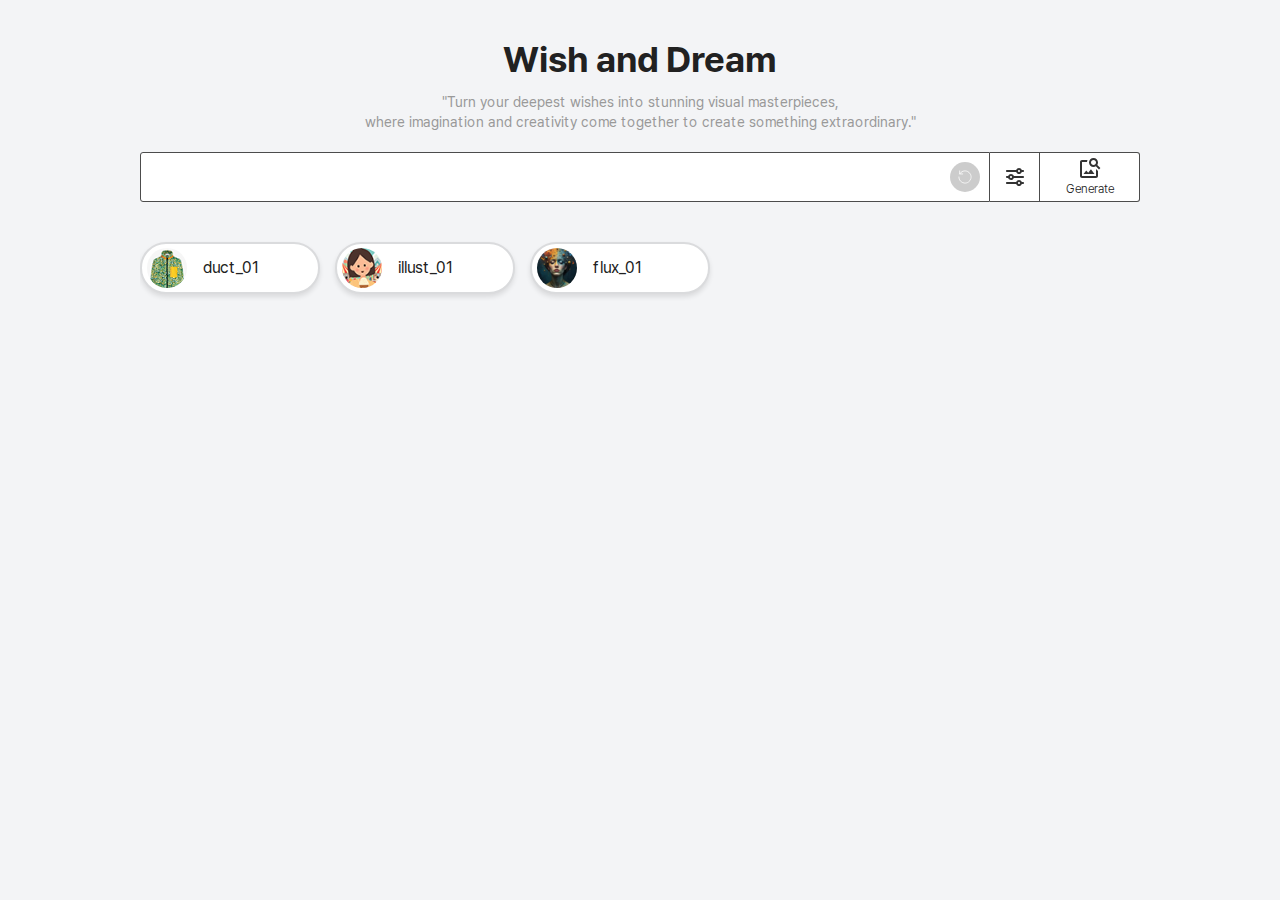
<file: index.html>
<!DOCTYPE html>
<html lang="ko">
<head>
  <meta charset="UTF-8">
  <meta name="viewport" content="width=device-width, initial-scale=1.0">
  <title>AIxStudio</title>
  <!-- CSS -->
  <link rel="stylesheet" href="css/AIxStudio.css">
  <!-- CDN -->
  <script src="https://code.jquery.com/jquery-3.7.1.min.js" integrity="sha256-/JqT3SQfawRcv/BIHPThkBvs0OEvtFFmqPF/lYI/Cxo=" crossorigin="anonymous"></script>
  <!-- JS -->
  <script type="module" src="js/script.js"></script>
  <script type="module" src="js/comfy/comfy.js"></script>
</head>
<body>
  <div class="common_wrap">
    <main id="content" class="common_container main_page" role="main">
      <!-- header -->
      <div id="header"></div>
      <!-- prompt -->
      <section class="common_section section_prompt">
        <div class="section_heading">
          <h2 class="section_title">Wish and Dream</h2>
          <p class="section_sub_title">
            "Turn your deepest wishes into stunning visual masterpieces,<br>
            where imagination and creativity come together to create something extraordinary."
          </p>
        </div>
        <!-- prompt -->
        <div class="prompt">
          <form class="prompt_form">
            <label for="prompt_value"></label>
            <textarea class="prompt_input" name="prompt_input" id="prompt_input" rows="1"></textarea>
            <button class="btn_prompt_reset">
              <span class="common_icon icon_prompt_reset"></span>
            </button>
          </form>
          <button class="btn_prompt_setting">
            <span class="common_icon icon_prompt_setting_black">
              <span class="blind">프롬프트 세팅 활성화</span>
            </span>
          </button>
          <button type="button" class="btn_generate_image">
            <span class="common_icon icon_generate_image_black">
              <span class="blind">Generate</span>
            </span>
            <span class="btn_generate_image_text">Generate</span>
          </button>
        </div>
      </section>
      <!-- workflow setting -->
      <section class="common_section section_workflow_setting">
        <div class="workflow_setting">
          <ul class="workflow_setting_list">
            <li class="workflow_setting_item">
              <button class="btn_workflow_setting">
                <div class="workflow_setting_img_box">
                  <img src="img/workflow/setting_workflow_img_duct_01.png" alt="duct_01" class="workflow_setting_img">
                </div>
                <span class="workflow_setting_title">duct_01</span>
              </button>
            </li>
            <li class="workflow_setting_item">
              <button class="btn_workflow_setting">
                <div class="workflow_setting_img_box">
                  <img src="img/workflow/setting_workflow_img_illust_01.png" alt="illust_01" class="workflow_setting_img">
                </div>
                <span class="workflow_setting_title">illust_01</span>
              </button>
            </li>
            <li class="workflow_setting_item">
              <button class="btn_workflow_setting">
                <div class="workflow_setting_img_box">
                  <img src="img/workflow/setting_workflow_img_flux_01.png" alt="flux_01" class="workflow_setting_img">
                </div>
                <span class="workflow_setting_title">flux_01</span>
              </button>
            </li>
          </ul>
        </div>
      </section>
      <!-- prompt setting -->
      <section class="common_section section_prompt_setting">
        <div class="prompt_setting">
          <ul class="prompt_setting_list">
            <li class="prompt_setting_item">
              <label for="subject" class="prompt_setting_label">Subject</label>
              <div class="prompt_setting_input_box">
                <input type="text" class="prompt_setting_input" id="subject" name="subject" placeholder="[SUBJECT], [IMPORTANT FEATURE], [MORE DETAILS], [POSE OR ACTION]">
              </div>
            </li>
            <li class="prompt_setting_item">
              <label for="background" class="prompt_setting_label">Background</label>
              <div class="prompt_setting_input_box">
                <input type="text" class="prompt_setting_input" id="background" name="background" placeholder="Enter background">
              </div>
            </li>
            <li class="prompt_setting_item">
              <label for="style" class="prompt_setting_label">Style</label>
              <div class="prompt_setting_input_box">
                <input type="text" class="prompt_setting_input" id="style" name="style">
                <button type="button" class="btn_prompt_setting_select">Select</button>
              </div>
            </li>
            <li class="prompt_setting_item">
              <label for="framing" class="prompt_setting_label">Framing</label>
              <div class="prompt_setting_input_box">
                <input type="text" class="prompt_setting_input" id="framing" name="framing">
                <button type="button" class="btn_prompt_setting_select">Select</button>
              </div>
            </li>
            <li class="prompt_setting_item">
              <label for="lighting" class="prompt_setting_label">Lighting</label>
              <div class="prompt_setting_input_box">
                <input type="text" class="prompt_setting_input" id="lighting" name="lighting">
                <button type="button" class="btn_prompt_setting_select">Select</button>
              </div>
            </li>
            <li class="prompt_setting_item">
              <label for="camera_angle" class="prompt_setting_label">Camera angle</label>
              <div class="prompt_setting_input_box">
                <input type="text" class="prompt_setting_input" id="camera_angle" name="camera_angle">
                <button type="button" class="btn_prompt_setting_select">Select</button>
              </div>
            </li>
            <li class="prompt_setting_item">
              <label for="camera_properties" class="prompt_setting_label">Camera properties</label>
              <div class="prompt_setting_input_box">
                <input type="text" class="prompt_setting_input" id="camera_properties" name="camera_properties">
                <button type="button" class="btn_prompt_setting_select">Select</button>
              </div>
            </li>
            <li class="prompt_setting_item">
              <label for="film_types" class="prompt_setting_label">Film types</label>
              <div class="prompt_setting_input_box">
                <input type="text" class="prompt_setting_input" id="film_types" name="film_types">
                <button type="button" class="btn_prompt_setting_select">Select</button>
              </div>
            </li>
            <li class="prompt_setting_item">
              <label for="lenses" class="prompt_setting_label">Lenses</label>
              <div class="prompt_setting_input_box">
                <input type="text" class="prompt_setting_input" id="lenses" name="lenses">
                <button type="button" class="btn_prompt_setting_select">Select</button>
              </div>
            </li>
            <li class="prompt_setting_item">
              <label for="filter_effects" class="prompt_setting_label">Filters effects</label>
              <div class="prompt_setting_input_box">
                <input type="text" class="prompt_setting_input" id="filters_effects" name="filters_effects">
                <button type="button" class="btn_prompt_setting_select">Select</button>
              </div>
            </li>
            <li class="prompt_setting_item">
              <label for="photographers" class="prompt_setting_label">Photographers</label>
              <div class="prompt_setting_input_box">
                <input type="text" class="prompt_setting_input" id="photographers" name="photographers">
                <button type="button" class="btn_prompt_setting_select">Select</button>
              </div>
            </li>
          </ul>
        </div>
      </section>
      <!-- generate image -->
      <section class="common_section section_generate"></section>
      <!-- footer -->
      <div id="footer">
      </div>
    </main>
  </div>
  <!-- ly_pop_wrap -->
  <!-- style -->
  <div class="ly_pop_wrap">
    <div class="dimmed"></div>
    <div class="ly_pop">
      <div class="ly_pop_heading">
        <strong class="ly_pop_title">Style</strong>
        <button type="button" class="btn_ly_pop_close">
          <span class="common_icon icon_prompt_setting_close">
            <span class="blind">창닫기</span>
          </span>
        </button>
      </div>
      <div class="ly_pop_assets">
        <ul class="ly_pop_assets_list">
          <li class="ly_pop_assets_item">
            <div class="ly_pop_assets_box">
              <img src="img/assets/style/style_01.jpg" class="ly_pop_assets_img">
              <span class="ly_pop_assets_type">Abstract</span>
              <p class="ly_pop_assets_explain">Abstract photography captures imaginative non- representational subjects creatively using visual elements like color and texture. For strong abstract images in Stable Diffusion weight the tag at (abstract:1.4).</p>
            </div>
          </li>
          <li class="ly_pop_assets_item">
            <div class="ly_pop_assets_box">
              <img src="img/assets/style/style_02.jpg" class="ly_pop_assets_img">
              <span class="ly_pop_assets_type">Analogue</span>
              <p class="ly_pop_assets_explain">Analogue photography uses film and traditional developing processes to achieve a classic vintage look with grain, fading discoloration, light leaks, and textured imperfections absent in slick digital images. Useful for a generic vintage look.</p>
            </div>
          </li>
          <li class="ly_pop_assets_item">
            <div class="ly_pop_assets_box">
              <img src="img/assets/style/style_03.jpg" class="ly_pop_assets_img">
              <span class="ly_pop_assets_type">Beauty</span>
              <p class="ly_pop_assets_explain">Beauty photography involves capturing elegant, stylized portraits of models to highlight and celebrate cosmetics glamor, and aesthetically pleasing subjects in a romanticized way. Combine with studio themed lighting prompts.</p>
            </div>
          </li>
          <li class="ly_pop_assets_item">
            <div class="ly_pop_assets_box">
              <img src="img/assets/style/style_04.jpg" class="ly_pop_assets_img">
              <span class="ly_pop_assets_type">Candied</span>
              <p class="ly_pop_assets_explain">Candid photography involves taking spontaneous, unposed shots of people behaving naturally in public settings without their knowledge to capture authentic moments. Add actions to your prompt and a public setting to make this work well.</p>
            </div>
          </li>          
          <li class="ly_pop_assets_item">
            <div class="ly_pop_assets_box">
              <img src="img/assets/style/style_05.jpg" class="ly_pop_assets_img">
              <span class="ly_pop_assets_type">Documentary photography</span>
              <p class="ly_pop_assets_explain">Documentary photography captures real world subjects environments, events, and people in their authentic contexts to provide visual insight into culturally significant topics. This can create very realistic skin & is effective in black and white.</p>
            </div>
          </li>          
          <li class="ly_pop_assets_item">
            <div class="ly_pop_assets_box">
              <img src="img/assets/style/style_06.jpg" class="ly_pop_assets_img">
              <span class="ly_pop_assets_type">Glamour photography</span>
              <p class="ly_pop_assets_explain">Glamour photography involves stylized, idealized portraits of models showcasing cosmetics, seductive poses, and sensual allure to convey an aspirational image of beauty. You may want to use NSFW in your negative prompts or this will create nudes.</p>
            </div>
          </li>          
          <li class="ly_pop_assets_item">
            <div class="ly_pop_assets_box">
              <img src="img/assets/style/style_07.jpg" class="ly_pop_assets_img">
              <span class="ly_pop_assets_type">high fashion photography</span>
              <p class="ly_pop_assets_explain">High fashion photography promotes cutting-edge designer clothing and accessories using inventive, avant garde artistic approaches, striking poses, and models to showcase an aspirational elegance. Also use catwalk as a setting tag.</p>
            </div>
          </li>          
          <li class="ly_pop_assets_item">
            <div class="ly_pop_assets_box">
              <img src="img/assets/style/style_08.jpg" class="ly_pop_assets_img">
              <span class="ly_pop_assets_type">Instant photo</span>
              <p class="ly_pop_assets_explain">Instant photos have a retro, vintage Polaroid look with faded colors, uneven exposures, imperfections, and blotchy shadows created immediately when taken without development. Weight the tag at (instant photo:1.4). Add soft focus & a film type tag.</p>
            </div>
          </li>          
          <li class="ly_pop_assets_item">
            <div class="ly_pop_assets_box">
              <img src="img/assets/style/style_09.jpg" class="ly_pop_assets_img">
              <span class="ly_pop_assets_type">Large format</span>
              <p class="ly_pop_assets_explain">Large format photography uses cameras with film sizes of 4x5 inches or larger to achieve incredibly high resolution, sharpness fine grain, and detailed photos suitable for large prints. this tag gives sharp images but with an organic film grain.</p>
            </div>
          </li>          
          <li class="ly_pop_assets_item">
            <div class="ly_pop_assets_box">
              <img src="img/assets/style/style_10.jpg" class="ly_pop_assets_img">
              <span class="ly_pop_assets_type">Lifestyle photography</span>
              <p class="ly_pop_assets_explain">Lifestyle photography involves capturing candid, documentary- style shots of people, in everyday home or domestic situations to convey personality and meaningful moments. Use with action and setting tags to create stock photo style images.</p>
            </div>
          </li>          
          <li class="ly_pop_assets_item">
            <div class="ly_pop_assets_box">
              <img src="img/assets/style/style_11.jpg" class="ly_pop_assets_img">
              <span class="ly_pop_assets_type">Modernist photography</span>
              <p class="ly_pop_assets_explain">Modernist photography is characterized by simple, geometric compositions, minimalism, & emphasis on shape. In Stable Diffusion, however, it creates a 1960’s aesthetic more in line with Modernist architecture.</p>
            </div>
          </li>          
          <li class="ly_pop_assets_item">
            <div class="ly_pop_assets_box">
              <img src="img/assets/style/style_12.jpg" class="ly_pop_assets_img">
              <span class="ly_pop_assets_type">Paparazzi</span>
              <p class="ly_pop_assets_explain">Paparazzi photography involves candid shots of celebrities going about daily life without permission, often dangerously or unethically, to capture scandalous, sensationalist, or intimate images.</p>
            </div>
          </li>          
          <li class="ly_pop_assets_item">
            <div class="ly_pop_assets_box">
              <img src="img/assets/style/style_13.jpg" class="ly_pop_assets_img">
              <span class="ly_pop_assets_type">Pictorialist style</span>
              <p class="ly_pop_assets_explain">Pictorialist photography from the 1800’s mimics impressionist paintings using soft focus, diffused lighting, to make dreamlike romanticized images. Add soft focus, dreamy haze &amp; black and white tags to enhance. Use a weight of (pictorialist:1.5).</p>
            </div>
          </li>          
          <li class="ly_pop_assets_item">
            <div class="ly_pop_assets_box">
              <img src="img/assets/style/style_14.jpg" class="ly_pop_assets_img">
              <span class="ly_pop_assets_type">Polaroid</span>
              <p class="ly_pop_assets_explain">Polaroid photography uses instant film that develops prints immediately, producing retro-style images with faded color uneven exposures, shadows, and imperfections absent in modern digital photos. Unlike instant this tag has softer images.</p>
            </div>
          </li>          
          <li class="ly_pop_assets_item">
            <div class="ly_pop_assets_box">
              <img src="img/assets/style/style_15.jpg" class="ly_pop_assets_img">
              <span class="ly_pop_assets_type">Pinhole photography</span>
              <p class="ly_pop_assets_explain">Pinhole photography uses a camera without a lens that has a tiny pinhole aperture, creating soft focus dreamlike images with nearly infinite depth of field but requiring long exposures.</p>
            </div>
          </li>          
          <li class="ly_pop_assets_item">
            <div class="ly_pop_assets_box">
              <img src="img/assets/style/style_16.jpg" class="ly_pop_assets_img">
              <span class="ly_pop_assets_type">Street fashion photography</span>
              <p class="ly_pop_assets_explain">Street fashion photography captures candid shots of stylish real people in urban settings wearing creative street style outfits and designs outside of studios or runways.</p>
            </div>
          </li>          
          <li class="ly_pop_assets_item">
            <div class="ly_pop_assets_box">
              <img src="img/assets/style/style_17.jpg" class="ly_pop_assets_img">
              <span class="ly_pop_assets_type">Surrealist</span>
              <p class="ly_pop_assets_explain">Surrealist photography creates fantastical, dreamlike images using imaginative composites, collages, darkroom manipulations, and unusual juxtapositions to convey subconscious realities. Needs a weight of (surrealist photo:1.5).</p>
            </div>
          </li>          
          <li class="ly_pop_assets_item">
            <div class="ly_pop_assets_box">
              <img src="img/assets/style/style_18.jpg" class="ly_pop_assets_img">
              <span class="ly_pop_assets_type">Tintype</span>
              <p class="ly_pop_assets_explain">Tintype photography involves capturing direct positive images onto lacquered iron plates, producing antique looking photos with high contrast, dark muted tones, and ghostly faded faces. High weights this will always make subjects look old fashioned.</p>
            </div>
          </li>
        </ul>
      </div>
    </div>
  </div>
  <!-- framing -->
  <div class="ly_pop_wrap">
    <div class="dimmed"></div>
    <div class="ly_pop">
      <div class="ly_pop_heading">
        <strong class="ly_pop_title">Framing</strong>
        <button type="button" class="btn_ly_pop_close">
          <span class="common_icon icon_prompt_setting_close">
            <span class="blind">창닫기</span>
          </span>
        </button>
      </div>
      <div class="ly_pop_assets">
        <ul class="ly_pop_assets_list">
          <li class="ly_pop_assets_item">
            <div class="ly_pop_assets_box">
              <img src="img/assets/framing/framing_01.jpg" class="ly_pop_assets_img">
              <span class="ly_pop_assets_type">Close up on face</span>
              <p class="ly_pop_assets_explain">Specifying “close up on face” in a portrait prompt frames tight on facial features to reveal emotion, identity, and fine details. Use it to highlight expressions and direct focus exclusively on the subject.</p>
            </div>
          </li>
          <li class="ly_pop_assets_item">
            <div class="ly_pop_assets_box">
              <img src="img/assets/framing/framing_02.jpg" class="ly_pop_assets_img">
              <span class="ly_pop_assets_type">Full body</span>
              <p class="ly_pop_assets_explain">Specifying “full body” frames the entire subject to showcase action, attire, and context. Use it for dynamic poses, to emphasize a key outfit or to establish a scene.</p>
            </div>
          </li>
          <li class="ly_pop_assets_item">
            <div class="ly_pop_assets_box">
              <img src="img/assets/framing/framing_03.jpg" class="ly_pop_assets_img">
              <span class="ly_pop_assets_type">Head shot</span>
              <p class="ly_pop_assets_explain">Head shots tightly frame the face to spotlight identity, facial features, and expressive emotions. Use “head shot” to focus attention on nuanced details of the face and head. This framing includes more of the hair and shoulders.</p>
            </div>
          </li>
          <li class="ly_pop_assets_item">
            <div class="ly_pop_assets_box">
              <img src="img/assets/framing/framing_04.jpg" class="ly_pop_assets_img">
              <span class="ly_pop_assets_type">Upper body</span>
              <p class="ly_pop_assets_explain">Upper body framing shows the subject from chest or waist up focusing on pose, expression, clothing, and hand gestures while still providing some environmental context.</p>
            </div>
          </li>
        </ul>
      </div>
    </div>
  </div> 
  <!-- lighting -->
  <div class="ly_pop_wrap"> 
    <div class="dimmed"></div>
    <div class="ly_pop">
      <div class="ly_pop_heading">
        <strong class="ly_pop_title">Lighting</strong>
        <button type="button" class="btn_ly_pop_close">
          <span class="common_icon icon_prompt_setting_close">
            <span class="blind">창닫기</span>
          </span>
        </button>
      </div>
      <div class="ly_pop_assets">
        <ul class="ly_pop_assets_list">
          <li class="ly_pop_assets_item">
            <div class="ly_pop_assets_box">
              <img src="img/assets/lighting/lighting_01.jpg" class="ly_pop_assets_img">
              <span class="ly_pop_assets_type">Bounced lighting</span>
              <p class="ly_pop_assets_explain">Bounced lighting refers to soft, diffuse illumination created by reflecting light off surrounding surfaces like walls and ceilings rather than directly lighting the subject from the source. This can be prompted by specifying “soft bounced lighting”.</p>
            </div>
          </li>
          <li class="ly_pop_assets_item">
            <div class="ly_pop_assets_box">
              <img src="img/assets/lighting/lighting_02.jpg" class="ly_pop_assets_img">
              <span class="ly_pop_assets_type">Candlelight</span>
              <p class="ly_pop_assets_explain">Candlelight produces a warm, intimate, flickering glow with subtle dancing shadows and highlights that can be prompted by specifying a scene lit solely by candles. This can be combined with another lighting style called chiaroscuro.</p>
            </div>
          </li>
          <li class="ly_pop_assets_item">
            <div class="ly_pop_assets_box">
              <img src="img/assets/lighting/lighting_03.jpg" class="ly_pop_assets_img">
              <span class="ly_pop_assets_type">Chiaroscuro</span>
              <p class="ly_pop_assets_explain">Chiaroscuro lighting refers to high contrast illumination with strong shadows juxtaposed against bright highlights, which creates a dramatic, textured look. In Stable Diffusion this can create a photorealistic Renaissance painting style.</p>
            </div>
          </li>
          <li class="ly_pop_assets_item">
            <div class="ly_pop_assets_box">
              <img src="img/assets/lighting/lighting_04.jpg" class="ly_pop_assets_img">
              <span class="ly_pop_assets_type">Cinematic lighting</span>
              <p class="ly_pop_assets_explain">Cinematic lighting uses dramatic high-contrast keys, backlights and rims to create moody Hollywood style portrait lighting effects that can be prompted in Stable Diffusion by specifying “cinematic lighting” with strong side key lights or rim lighting.</p>
            </div>
          </li>
          <li class="ly_pop_assets_item">
            <div class="ly_pop_assets_box">
              <img src="img/assets/lighting/lighting_05.jpg" class="ly_pop_assets_img">
              <span class="ly_pop_assets_type">Soft diffused lighting</span>
              <p class="ly_pop_assets_explain">Diffused lighting is soft, low contrast illumination from a large diffusing light source that creates gentle shadows and can be prompted in Stable Diffusion by specifying a scene uses “soft diffused lighting” to create a smooth, even lighting effect.</p>
            </div>
          </li>
          <li class="ly_pop_assets_item">
            <div class="ly_pop_assets_box">
              <img src="img/assets/lighting/lighting_06.jpg" class="ly_pop_assets_img">
              <span class="ly_pop_assets_type">Edge lighting</span>
              <p class="ly_pop_assets_explain">Edge lighting is side lighting placed behind a subject to produce a bright outlined “rim” effect around their silhouette which can be prompted in Stable Diffusion by specifying “dramatic edge lighting” to make the subject vividly stand out.</p>
            </div>
          </li>
          <li class="ly_pop_assets_item">
            <div class="ly_pop_assets_box">
              <img src="img/assets/lighting/lighting_07.jpg" class="ly_pop_assets_img">
              <span class="ly_pop_assets_type">Fill lighting</span>
              <p class="ly_pop_assets_explain">Fill lighting provides secondary illumination from the opposite side of the key light to soften shadows and balance out contrast which can be prompted in Stable Diffusion by specifying “soft fill lighting” to gently brighten shaded areas of a subject.</p>
            </div>
          </li>
          <li class="ly_pop_assets_item">
            <div class="ly_pop_assets_box">
              <img src="img/assets/lighting/lighting_08.jpg" class="ly_pop_assets_img">
              <span class="ly_pop_assets_type">Flash photography</span>
              <p class="ly_pop_assets_explain">This utilizes a burst of bright, instant light that can create a sharp yet stylistic look, which can be prompted in Stable Diffusion with “direct flash photography” or “harsh flash lighting”. Too high a weight will add the flash symbol to everything! So be warned.</p>
            </div>
          </li>
          <li class="ly_pop_assets_item">
            <div class="ly_pop_assets_box">
              <img src="img/assets/lighting/lighting_09.jpg" class="ly_pop_assets_img">
              <span class="ly_pop_assets_type">God rays</span>
              <p class="ly_pop_assets_explain">God rays lighting creates dramatic beams of light streaming through particulate in the air which can be prompted by specifying “radiant god rays” or “light beams streaming through haze” to generate an atmospheric, mystical lighting effect.</p>
            </div>
          </li>
          <li class="ly_pop_assets_item">
            <div class="ly_pop_assets_box">
              <img src="img/assets/lighting/lighting_10.jpg" class="ly_pop_assets_img">
              <span class="ly_pop_assets_type">Golden hour</span>
              <p class="ly_pop_assets_explain">Golden hour lighting refers to the warm, reddish hue and softened shadows created by the low angle of the sun at sunrise or sunset, which can be prompted by specifying “warm golden hour lighting” to generate a romantic, magical ambience.</p>
            </div>
          </li>
          <li class="ly_pop_assets_item">
            <div class="ly_pop_assets_box">
              <img src="img/assets/lighting/lighting_11.jpg" class="ly_pop_assets_img">
              <span class="ly_pop_assets_type">Hard lighting</span>
              <p class="ly_pop_assets_explain">Hard lighting refers to harsh, undiffused illumination that creates strong shadows and high contrast, which can be prompted by specifying a scene uses (hard lighting:1.4) to portray bold shapes and textures and a dramatic mood.</p>
            </div>
          </li>
          <li class="ly_pop_assets_item">
            <div class="ly_pop_assets_box">
              <img src="img/assets/lighting/lighting_12.jpg" class="ly_pop_assets_img">
              <span class="ly_pop_assets_type">High key lighting</span>
              <p class="ly_pop_assets_explain">High key studio lighting employs bright, even illumination against a white backdrop to create a clean, modern look with some contrast but minimal shadows in fashion and editorial photography. Prompted by specifying “high key brightly lit”</p>
            </div>
          </li>
          <li class="ly_pop_assets_item">
            <div class="ly_pop_assets_box">
              <img src="img/assets/lighting/lighting_13.jpg" class="ly_pop_assets_img">
              <span class="ly_pop_assets_type">Low key lighting</span>
              <p class="ly_pop_assets_explain">Low key lighting uses dramatic, moody illumination with shadows and dark, muted tones, typically prompted by specifying a “low key lighting” scene with minimal fill lighting to create higher contrast intrigue and a mysterious mood.</p>
            </div>
          </li>
          <li class="ly_pop_assets_item">
            <div class="ly_pop_assets_box">
              <img src="img/assets/lighting/lighting_14.jpg" class="ly_pop_assets_img">
              <span class="ly_pop_assets_type">Natural lighting</span>
              <p class="ly_pop_assets_explain">Natural lighting utilizes the sun or other ambient light sources to gently illuminate a scene and can be prompted by specifying “soft natural lighting” to create a realistic, organic mood and avoid the artificial look of studio lighting in one sentence.</p>
            </div>
          </li>
          <li class="ly_pop_assets_item">
            <div class="ly_pop_assets_box">
              <img src="img/assets/lighting/lighting_15.jpg" class="ly_pop_assets_img">
              <span class="ly_pop_assets_type">Neon lighting</span>
              <p class="ly_pop_assets_explain">Neon lighting employs the vibrant, saturated colors of neon tube lights which can create a lively, futuristic, or stylized look typically prompted by specifying a scene uses “bright neon lighting” to generate a colorful, artificial lighting effect.</p>
            </div>
          </li>
          <li class="ly_pop_assets_item">
            <div class="ly_pop_assets_box">
              <img src="img/assets/lighting/lighting_16.jpg" class="ly_pop_assets_img">
              <span class="ly_pop_assets_type">Overcast lighting</span>
              <p class="ly_pop_assets_explain">Overcast lighting refers to the soft, even, low contrast illumination on cloudy days, which can be prompted by specifying “overcast flat lighting” to simulate the muted shadows and tone of an overcast sky.</p>
            </div>
          </li>
          <li class="ly_pop_assets_item">
            <div class="ly_pop_assets_box">
              <img src="img/assets/lighting/lighting_17.jpg" class="ly_pop_assets_img">
              <span class="ly_pop_assets_type">Rim lighting</span>
              <p class="ly_pop_assets_explain">Rim lighting is a strong back light placed behind a subject to create an outlined “rim” or glow effect around their silhouette typically prompted by specifying “dramatic rim lighting” to make the subject stand out vividly from the background</p>
            </div>
          </li>
          <li class="ly_pop_assets_item">
            <div class="ly_pop_assets_box">
              <img src="img/assets/lighting/lighting_18.jpg" class="ly_pop_assets_img">
              <span class="ly_pop_assets_type">Shadow play</span>
              <p class="ly_pop_assets_explain">Shadow play lighting creates dramatic results by strategically placing shadows and shafts of light, typically prompted by specifying “creative shadow play” to generate high contrast and visual intrigue in a scene.</p>
            </div>
          </li>
          <li class="ly_pop_assets_item">
            <div class="ly_pop_assets_box">
              <img src="img/assets/lighting/lighting_19.jpg" class="ly_pop_assets_img">
              <span class="ly_pop_assets_type">Silhouette lighting</span>
              <p class="ly_pop_assets_explain">Creates a silhouette effect by placing the subject or object in front of a bright backlight, usually prompted by specifying “silhouetted against the bright sky/window/light” to generate a bold darkened subject profiled against the background.</p>
            </div>
          </li>
          <li class="ly_pop_assets_item">
            <div class="ly_pop_assets_box">
              <img src="img/assets/lighting/lighting_20.jpg" class="ly_pop_assets_img">
              <span class="ly_pop_assets_type">Soft lighting</span>
              <p class="ly_pop_assets_explain">Soft lighting minimizes shadows by using a large, diffused light source and can be prompted in Stable Diffusion by specifying “soft lighting” to create a gentle, smooth illumination that reduces texture and contrast</p>
            </div>
          </li>
        </ul>
      </div>
    </div>
  </div>
  <!-- camera angle -->
  <div class="ly_pop_wrap">
    <div class="dimmed"></div>
    <div class="ly_pop">
      <div class="ly_pop_heading">
        <strong class="ly_pop_title">Camera angle</strong>
        <button type="button" class="btn_ly_pop_close">
          <span class="common_icon icon_prompt_setting_close">
            <span class="blind">창닫기</span>
          </span>
        </button>
      </div>
      <div class="ly_pop_assets">
        <ul class="ly_pop_assets_list">
          <li class="ly_pop_assets_item">
            <div class="ly_pop_assets_box">
              <img src="img/assets/camera_angle/camera_angle_01.jpg" class="ly_pop_assets_img">
              <span class="ly_pop_assets_type">Dutch angle</span>
              <p class="ly_pop_assets_explain">A Dutch angle refers to tilting the camera diagonally to create a skewed perspective, typically prompted in Stable Diffusion by specifying “shot from a Dutch angle” to make the composition appear more dynamic or convey unease. Use with high weight.</p>
            </div>
          </li>
          <li class="ly_pop_assets_item">
            <div class="ly_pop_assets_box">
              <img src="img/assets/camera_angle/camera_angle_02.jpg" class="ly_pop_assets_img">
              <span class="ly_pop_assets_type">From above/high angle</span>
              <p class="ly_pop_assets_explain">Specifying a “high angle” or shooting “from above” refers to positioning the camera above the subject pointing down, which can frame the subject from an elevated viewpoint to emphasize smallness, vulnerability or isolation within the scene.</p>
            </div>
          </li>
          <li class="ly_pop_assets_item">
            <div class="ly_pop_assets_box">
              <img src="img/assets/camera_angle/camera_angle_03.jpg" class="ly_pop_assets_img">
              <span class="ly_pop_assets_type">From below/low angle</span>
              <p class="ly_pop_assets_explain">Specifying a “low angle” or shooting “from below” refers to positioning the camera below the subject pointing up, which can prompt SD to frame the subject from a low viewpoint to exaggerate power, height and dominance within the scene.</p>
            </div>
          </li>
          <li class="ly_pop_assets_item">
            <div class="ly_pop_assets_box">
              <img src="img/assets/camera_angle/camera_angle_04.jpg" class="ly_pop_assets_img">
              <span class="ly_pop_assets_type">Eye level</span>
              <p class="ly_pop_assets_explain">Specifying an “eye level” camera angle refers to positioning the camera at the same height as the subject’s eyes, typically prompted in Stable Diffusion to create a direct perspective that conveys neutrality and intimacy with the subject.</p>
            </div>
          </li>
        </ul>
      </div>
    </div>
  </div> 
  <!-- camrea properties -->
  <div class="ly_pop_wrap">
    <div class="dimmed"></div>
    <div class="ly_pop">
      <div class="ly_pop_heading">
        <strong class="ly_pop_title">Camera properties</strong>
        <button type="button" class="btn_ly_pop_close">
          <span class="common_icon icon_prompt_setting_close">
            <span class="blind">창닫기</span>
          </span>
        </button>
      </div>
      <div class="ly_pop_assets">
        <ul class="ly_pop_assets_list">
          <li class="ly_pop_assets_item">
            <div class="ly_pop_assets_box">
              <img src="img/assets/camera_properties/camera_properties_01.jpg" class="ly_pop_assets_img">
              <span class="ly_pop_assets_type">Aaton LTR</span>
              <p class="ly_pop_assets_explain">The Aaton LTR 54 was a highly adaptable S16 cinema film camera which can be prompted in Stable Diffusion by specifying “shot on Aaton LTR” to emulate its natural perspective, subtle vignette look, and the texture of film.</p>
            </div>
          </li>
          <li class="ly_pop_assets_item">
            <div class="ly_pop_assets_box">
              <img src="img/assets/camera_properties/camera_properties_02.jpg" class="ly_pop_assets_img">
              <span class="ly_pop_assets_type">ARRI ALEXA 65</span>
              <p class="ly_pop_assets_explain">A high-end 65mm digital cinema camera known for its extremely high resolution and dynamic range, which can be prompted by specifying “shot on ALEXA 65” for detailed, crisp images with smooth tonality similar to its large format look.</p>
            </div>
          </li>
          <li class="ly_pop_assets_item">
            <div class="ly_pop_assets_box">
              <img src="img/assets/camera_properties/camera_properties_03.jpg" class="ly_pop_assets_img">
              <span class="ly_pop_assets_type">Bolex H16</span>
              <p class="ly_pop_assets_explain">The Bolex H16 was a versatile, hand-cranked 16mm film camera which can be prompted in Stable Diffusion by specifying “shot on Bolex H16” to emulate its vintage 16mm look, natural vignette and handheld footage aesthetic.</p>
            </div>
          </li>
          <li class="ly_pop_assets_item">
            <div class="ly_pop_assets_box">
              <img src="img/assets/camera_properties/camera_properties_04.jpg" class="ly_pop_assets_img">
              <span class="ly_pop_assets_type">RED Digital Cinema Camera</span>
              <p class="ly_pop_assets_explain">The RED Digital Cinema Camera produces high-resolution digital footage with customizable color science, which can be simulated by specifying “shot on RED camera” desired RED image attributes include wide dynamic range and crisp details.</p>
            </div>
          </li>
          <li class="ly_pop_assets_item">
            <div class="ly_pop_assets_box">
              <img src="img/assets/camera_properties/camera_properties_05.jpg" class="ly_pop_assets_img">
              <span class="ly_pop_assets_type">Canon EOS 5D</span>
              <p class="ly_pop_assets_explain">The Canon EOS 5D pioneered large sensor digital photography with cinema-quality shallow depth of field, which can be prompted with “shot on Canon EOS 5D” & referencing desired attributes like smooth background bokeh.</p>
            </div>
          </li>
          <li class="ly_pop_assets_item">
            <div class="ly_pop_assets_box">
              <img src="img/assets/camera_properties/camera_properties_06.jpg" class="ly_pop_assets_img">
              <span class="ly_pop_assets_type">Fujjfilm X-T4</span>
              <p class="ly_pop_assets_explain">The Fujifilm X-T4 mirrorless camera produces images with Fujifilm’s acclaimed color science and film simulation modes which can be simulated by prompting desired attributes like saturated colors, high contrast tones, and natural grain.</p>
            </div>
          </li>
          <li class="ly_pop_assets_item">
            <div class="ly_pop_assets_box">
              <img src="img/assets/camera_properties/camera_properties_07.jpg" class="ly_pop_assets_img">
              <span class="ly_pop_assets_type">GoPro Hero</span>
              <p class="ly_pop_assets_explain">The GoPro Hero action camera captures ultra wide-angle point- of-view footage with a bold fisheye look that can be creatively prompted using “(shot on GoPro Hero:1.4)”.</p>
            </div>
          </li>
          <li class="ly_pop_assets_item">
            <div class="ly_pop_assets_box">
              <img src="img/assets/camera_properties/camera_properties_08.jpg" class="ly_pop_assets_img">
              <span class="ly_pop_assets_type">Hasselblad X1D II</span>
              <p class="ly_pop_assets_explain">A medium format camera that produces extremely high res images with tons of detail and Hasselblad’s iconic tonality, which can be simulated by prompting “shot on Hasselblad X1D II” with tags like fine texture, smooth color gradations.</p>
            </div>
          </li>
          <li class="ly_pop_assets_item">
            <div class="ly_pop_assets_box">
              <img src="img/assets/camera_properties/camera_properties_09.jpg" class="ly_pop_assets_img">
              <span class="ly_pop_assets_type">Lumix GH5</span>
              <p class="ly_pop_assets_explain">The Panasonic Lumix GH5 is a Micro Four Thirds mirrorless camera known for its versatility in high bitrate 4K video, which can be creatively prompted with “shot on Lumix GH5” and tags like, cinematic bokeh, dynamic range, and vibrant colors.</p>
            </div>
          </li>
          <li class="ly_pop_assets_item">
            <div class="ly_pop_assets_box">
              <img src="img/assets/camera_properties/camera_properties_10.jpg" class="ly_pop_assets_img">
              <span class="ly_pop_assets_type">Pentax 645Z</span>
              <p class="ly_pop_assets_explain">The Pentax 645Z medium format DSLR produces ultra high resolution images with tons of detail and incredible dynamic range, perfect for prompting “shot on Pentax 645Z” with rich textures, and smooth wide tonality.</p>
            </div>
          </li>
          <li class="ly_pop_assets_item">
            <div class="ly_pop_assets_box">
              <img src="img/assets/camera_properties/camera_properties_11.jpg" class="ly_pop_assets_img">
              <span class="ly_pop_assets_type">Sony A7III</span>
              <p class="ly_pop_assets_explain">The Sony A7III full frame mirrorless camera offers immense flexibility with its advanced autofocus, prompt using “shot on Sony A7III”.</p>
            </div>
          </li>
          <li class="ly_pop_assets_item">
            <div class="ly_pop_assets_box">
              <img src="img/assets/camera_properties/camera_properties_12.jpg" class="ly_pop_assets_img">
              <span class="ly_pop_assets_type">Lecia T</span>
              <p class="ly_pop_assets_explain">The Leica T mirrorless APS-C system delivers Leica’s renowned image quality in a sharp modern form factor. Prompt with “shot on Leica T”. Add tags like smooth skin tone, Leica colors, shallow depth of field and vignetting.</p>
            </div>
          </li>
          <li class="ly_pop_assets_item">
            <div class="ly_pop_assets_box">
              <img src="img/assets/camera_properties/camera_properties_13.jpg" class="ly_pop_assets_img">
              <span class="ly_pop_assets_type">Diana F+</span>
              <p class="ly_pop_assets_explain">This plastic toy camera has a cult following for its dreamy soft focus and vignetted images perfect for images with a hazy retro film aesthetic. Use with a weight of 1.6, film grain, dreamy haze blur and light leak tags. High-Res fix will reduce the effect.</p>
            </div>
          </li>
          <li class="ly_pop_assets_item">
            <div class="ly_pop_assets_box">
              <img src="img/assets/camera_properties/camera_properties_14.jpg" class="ly_pop_assets_img">
              <span class="ly_pop_assets_type">Hasselblad 500CM</span>
              <p class="ly_pop_assets_explain">The Hasselblad 500CM medium format film camera produces images with incredible detail and tonality, perfect for prompting ultra-high resolution shots with subtle smooth transitions between colors and tones.</p>
            </div>
          </li>
          <li class="ly_pop_assets_item">
            <div class="ly_pop_assets_box">
              <img src="img/assets/camera_properties/camera_properties_15.jpg" class="ly_pop_assets_img">
              <span class="ly_pop_assets_type">HOLGA 120n</span>
              <p class="ly_pop_assets_explain">The Holga 120N toy film camera has a cult following for its vignetted, blurry, low-fi dreamlike images with light leaks perfect for prompting imaginative impressions with an unpredictable retro aesthetic.</p>
            </div>
          </li>
          <li class="ly_pop_assets_item">
            <div class="ly_pop_assets_box">
              <img src="img/assets/camera_properties/camera_properties_16.jpg" class="ly_pop_assets_img">
              <span class="ly_pop_assets_type">Kodak Brownie</span>
              <p class="ly_pop_assets_explain">The Kodak Brownie box camera has an iconic vintage look with square medium format images, dark vignettes, soft focus and muted color tones perfect for prompting a nostalgic, retro stylistic perspective.</p>
            </div>
          </li>
          <li class="ly_pop_assets_item">
            <div class="ly_pop_assets_box">
              <img src="img/assets/camera_properties/camera_properties_17.jpg" class="ly_pop_assets_img">
              <span class="ly_pop_assets_type">Kodak Funsaver</span>
              <p class="ly_pop_assets_explain">This plastic toy camera has a cult following for its dreamy soft focus and vignetted images perfect for images with a hazy retro film aesthetic. Use with a weight of 1.6, film grain, dreamy haze blur and light leak tags. High-Res fix will reduce the effect.</p>
            </div>
          </li>
          <li class="ly_pop_assets_item">
            <div class="ly_pop_assets_box">
              <img src="img/assets/camera_properties/camera_properties_18.jpg" class="ly_pop_assets_img">
              <span class="ly_pop_assets_type">Leica M3</span>
              <p class="ly_pop_assets_explain">The Leica M3 rangefinder camera is known for its discreet operation, quiet shutter release, and exceptional image quality that enables prompting classic Leica tonality, microcontrast, and perspective from its superb prime lenses.</p>
            </div>
          </li>
          <li class="ly_pop_assets_item">
            <div class="ly_pop_assets_box">
              <img src="img/assets/camera_properties/camera_properties_19.jpg" class="ly_pop_assets_img">
              <span class="ly_pop_assets_type">Rolleiflex</span>
              <p class="ly_pop_assets_explain">The Rolleiflex twin lens reflex medium format camera produces images with incredible detail and tonality perfect for prompting ultra-sharp photos with a distinctively intimate square perspective.</p>
            </div>
          </li>
          <li class="ly_pop_assets_item">
            <div class="ly_pop_assets_box">
              <img src="img/assets/camera_properties/camera_properties_20.jpg" class="ly_pop_assets_img">
              <span class="ly_pop_assets_type">Polaroid SX-70</span>
              <p class="ly_pop_assets_explain">The Polaroid SX-70 instant camera has a signature square format with flat, muted colors, distinctive light streaks, and immediate tangible prints perfect for prompting nostalgic analog images with a faded retro aesthetic.</p>
            </div>
          </li>
        </ul>
      </div>
    </div>
  </div> 
  <!-- film types -->
  <div class="ly_pop_wrap">
    <div class="dimmed"></div>
    <div class="ly_pop">
      <div class="ly_pop_heading">
        <strong class="ly_pop_title">Film types</strong>
        <button type="button" class="btn_ly_pop_close">
          <span class="common_icon icon_prompt_setting_close">
            <span class="blind">창닫기</span>
          </span>
        </button>
      </div>
      <div class="ly_pop_assets">
        <ul class="ly_pop_assets_list">
          <li class="ly_pop_assets_item">
            <div class="ly_pop_assets_box">
              <img src="img/assets/film_types/film_types_01.jpg" class="ly_pop_assets_img">
              <span class="ly_pop_assets_type">Agfa vista</span>
              <p class="ly_pop_assets_explain">Agfa Vista was an inexpensive color print film known for its wild oversaturated colors, making it perfect for prompting images with an intensely vibrant, saturated aesthetic.</p>
            </div>
          </li>
          <li class="ly_pop_assets_item">
            <div class="ly_pop_assets_box">
              <img src="img/assets/film_types/film_types_02.jpg" class="ly_pop_assets_img">
              <span class="ly_pop_assets_type">Cinestill 800T</span>
              <p class="ly_pop_assets_explain">Cinestill 800T is a tungsten-balanced 35mm motion picture film adapted for still photography, producing a signature low-fi crossover look with halation light leaks and rich cinematic colors that can be prompted by specifying its classic film attributes.</p>
            </div>
          </li>
          <li class="ly_pop_assets_item">
            <div class="ly_pop_assets_box">
              <img src="img/assets/film_types/film_types_03.jpg" class="ly_pop_assets_img">
              <span class="ly_pop_assets_type">Ektar 100</span>
              <p class="ly_pop_assets_explain">Kodak Ektar 100 is a fine grain 35mm color negative film prized for its incredibly saturated colors and clean sharpness, ideal for prompting images with vivid, true-to-life color rendition and detail.</p>
            </div>
          </li>
          <li class="ly_pop_assets_item">
            <div class="ly_pop_assets_box">
              <img src="img/assets/film_types/film_types_04.jpg" class="ly_pop_assets_img">
              <span class="ly_pop_assets_type">Film grain</span>
              <p class="ly_pop_assets_explain">Film grain refers to the visible texture and particles inherent in analog photographic film, which can be prompted by specifying desired qualities like “prominent grain”, “muted low grain”, or “fine grain” to achieve different textured retro film looks.</p>
            </div>
          </li>
          <li class="ly_pop_assets_item">
            <div class="ly_pop_assets_box">
              <img src="img/assets/film_types/film_types_05.jpg" class="ly_pop_assets_img">
              <span class="ly_pop_assets_type">Ilford HP5 Plus</span>
              <p class="ly_pop_assets_explain">Ilford HP5 Plus is an ISO 400 black and white film prized for its versatility, and characteristic medium grain, which makes it great for prompting flexible black and white images with a stylized classic film grain look. Weight needs to be over 1.6.</p>
            </div>
          </li>
          <li class="ly_pop_assets_item">
            <div class="ly_pop_assets_box">
              <img src="img/assets/film_types/film_types_06.jpg" class="ly_pop_assets_img">
              <span class="ly_pop_assets_type">Kodak Vision3</span>
              <p class="ly_pop_assets_explain">Kodak Vision3 is a professional 35mm motion picture camera film stock designed to deliver rich, vibrant color and fine grain ideal for prompting cinematic images and footage with robust color rendition and smooth textures.</p>
            </div>
          </li>
          <li class="ly_pop_assets_item">
            <div class="ly_pop_assets_box">
              <img src="img/assets/film_types/film_types_07.jpg" class="ly_pop_assets_img">
              <span class="ly_pop_assets_type">Kodak Vision3 IMAX</span>
              <p class="ly_pop_assets_explain">Kodak Vision3 IMAX is a large format 65mm color negative film specifically engineered for IMAX cameras to produce unparalleled levels of fine detail perfect for prompting crisp intricate, high-resolution images with tons of visual information.</p>
            </div>
          </li>
          <li class="ly_pop_assets_item">
            <div class="ly_pop_assets_box">
              <img src="img/assets/film_types/film_types_08.jpg" class="ly_pop_assets_img">
              <span class="ly_pop_assets_type">Lomochrome color film</span>
              <p class="ly_pop_assets_explain">Lomography Chromatic film, or Lomachrome, is a 35mm ISO 800 color negative film known for its vivid and unpredictable color shifts. Use this prompt with the Holga 120n or Diana F+ camera tags to make it work.</p>
            </div>
          </li>
          <li class="ly_pop_assets_item">
            <div class="ly_pop_assets_box">
              <img src="img/assets/film_types/film_types_09.jpg" class="ly_pop_assets_img">
              <span class="ly_pop_assets_type">Porta 160</span>
              <p class="ly_pop_assets_explain">Kodak Portra 160 is a 160 ISO color negative film celebrated for its saturated colors and flattering skin tones, ideal for portrait prompts requiring smooth tones and natural color rendition.</p>
            </div>
          </li>
          <li class="ly_pop_assets_item">
            <div class="ly_pop_assets_box">
              <img src="img/assets/film_types/film_types_10.jpg" class="ly_pop_assets_img">
              <span class="ly_pop_assets_type">Tri-X 400</span>
              <p class="ly_pop_assets_explain">Kodak Tri-X 400 is a classic ISO 400 monochromatic film distinguished by its rich blacks, broad exposure latitude, and distinct medium-sized grain, use with high weight of 1.8</p>
            </div>
          </li>
          <li class="ly_pop_assets_item">
            <div class="ly_pop_assets_box">
              <img src="img/assets/film_types/film_types_11.jpg" class="ly_pop_assets_img">
              <span class="ly_pop_assets_type">Velvia 100</span>
              <p class="ly_pop_assets_explain">Fujifilm Velvia 100 is a bright, vivid color reversal film known for its incredible saturation and fine grain, ideal for prompting brilliant landscape images with lush, dramatic colors and tons of detail.</p>
            </div>
          </li>
          <li class="ly_pop_assets_item">
            <div class="ly_pop_assets_box">
              <img src="img/assets/film_types/film_types_12.jpg" class="ly_pop_assets_img">
              <span class="ly_pop_assets_type">Fujicolor Pro</span>
              <p class="ly_pop_assets_explain">Fujicolor Pro film is known for its natural, accurate, and well- balanced color reproduction perfect for prompting images with a realistic and subtle Fujifilm color palette.</p>
            </div>
          </li>
        </ul>
      </div>
    </div>
  </div> 
  <!-- lenses -->
  <div class="ly_pop_wrap">
    <div class="dimmed"></div>
    <div class="ly_pop">
      <div class="ly_pop_heading">
        <strong class="ly_pop_title">Lenses</strong>
        <button type="button" class="btn_ly_pop_close">
          <span class="common_icon icon_prompt_setting_close">
            <span class="blind">창닫기</span>
          </span>
        </button>
      </div>
      <div class="ly_pop_assets">
        <ul class="ly_pop_assets_list">
          <li class="ly_pop_assets_item">
            <div class="ly_pop_assets_box">
              <img src="img/assets/lenses/lenses_01.jpg" class="ly_pop_assets_img">
              <span class="ly_pop_assets_type">50mm</span>
              <p class="ly_pop_assets_explain">A 50mm prime lens provides a natural field of view similar to human vision, useful for prompting realistic perspective in documentary or portrait photography styles</p>
            </div>
          </li>
          <li class="ly_pop_assets_item">
            <div class="ly_pop_assets_box">
              <img src="img/assets/lenses/lenses_02.jpg" class="ly_pop_assets_img">
              <span class="ly_pop_assets_type">8mm Fisheye Lens</span>
              <p class="ly_pop_assets_explain">A fisheye lens captures a spherical 180-degree field of view with strong circular barrel distortion perfect for prompting an immersive hemispherical perspective.</p>
            </div>
          </li>
          <li class="ly_pop_assets_item">
            <div class="ly_pop_assets_box">
              <img src="img/assets/lenses/lenses_03.jpg" class="ly_pop_assets_img">
              <span class="ly_pop_assets_type">Voigtländer Nokton 50mm f1.1</span>
              <p class="ly_pop_assets_explain">produces dreamy images with extremely shallow depth of field and buttery smooth bokeh</p>
            </div>
          </li>
        </ul>
      </div>
    </div>
  </div> 
  <!-- filters effects -->
  <div class="ly_pop_wrap">
    <div class="dimmed"></div>
    <div class="ly_pop">
      <div class="ly_pop_heading">
        <strong class="ly_pop_title">Filters effects</strong>
        <button type="button" class="btn_ly_pop_close">
          <span class="common_icon icon_prompt_setting_close">
            <span class="blind">창닫기</span>
          </span>
        </button>
      </div>
      <div class="ly_pop_assets">
        <ul class="ly_pop_assets_list">
          <li class="ly_pop_assets_item">
            <div class="ly_pop_assets_box">
              <img src="img/assets/filters_effects/filters_effects_01.jpg" class="ly_pop_assets_img">
              <span class="ly_pop_assets_type">Black and white</span>
              <p class="ly_pop_assets_explain">Removing color saturation creates monochromatic images focused on light, shapes, texture and mood.</p>
            </div>
          </li>
          <li class="ly_pop_assets_item">
            <div class="ly_pop_assets_box">
              <img src="img/assets/filters_effects/filters_effects_02.jpg" class="ly_pop_assets_img">
              <span class="ly_pop_assets_type">Color filter</span>
              <p class="ly_pop_assets_explain">Change color to the color you want to adds a tint over the image to darken skies similar to using an actual colored glass filter on a film camera lens.</p>
            </div>
          </li>
          <li class="ly_pop_assets_item">
            <div class="ly_pop_assets_box">
              <img src="img/assets/filters_effects/filters_effects_03.jpg" class="ly_pop_assets_img">
              <span class="ly_pop_assets_type">Bokeh</span>
              <p class="ly_pop_assets_explain">Buttery smooth, aesthetically blurred out-of-focus backgrounds artistically isolate the main subject by minimizing distractions.</p>
            </div>
          </li>
          <li class="ly_pop_assets_item">
            <div class="ly_pop_assets_box">
              <img src="img/assets/filters_effects/filters_effects_04.jpg" class="ly_pop_assets_img">
              <span class="ly_pop_assets_type">Desaturated</span>
            </div>
          </li>
          <li class="ly_pop_assets_item">
            <div class="ly_pop_assets_box">
              <img src="img/assets/filters_effects/filters_effects_05.jpg" class="ly_pop_assets_img">
              <span class="ly_pop_assets_type">Grunge filter</span>
              <p class="ly_pop_assets_explain">Removing color vibrancy and overlaying film grain, stains and defects creates a worn weathered, grungy texture.</p>
            </div>
          </li>
          <li class="ly_pop_assets_item">
            <div class="ly_pop_assets_box">
              <img src="img/assets/filters_effects/filters_effects_06.jpg" class="ly_pop_assets_img">
              <span class="ly_pop_assets_type">Dreamy haze</span>
              <p class="ly_pop_assets_explain">Ethereal, romantic imagery emerges through soft focus light haze, subtle distortions and a detached, floating perspective.</p>
            </div>
          </li>
          <li class="ly_pop_assets_item">
            <div class="ly_pop_assets_box">
              <img src="img/assets/filters_effects/filters_effects_07.jpg" class="ly_pop_assets_img">
              <span class="ly_pop_assets_type">Glitch style</span>
              <p class="ly_pop_assets_explain">Manipulating or corrupting digital imagery to intentionally introduce distortions, artifacts colors shifts, banding, and other digital aberrations</p>
            </div>
          </li>
          <li class="ly_pop_assets_item">
            <div class="ly_pop_assets_box">
              <img src="img/assets/filters_effects/filters_effects_08.jpg" class="ly_pop_assets_img">
              <span class="ly_pop_assets_type">Hologram effect</span>
              <p class="ly_pop_assets_explain">Creates a holographic lighting effect to clothing and backgrounds</p>
            </div>
          </li>
          <li class="ly_pop_assets_item">
            <div class="ly_pop_assets_box">
              <img src="img/assets/filters_effects/filters_effects_09.jpg" class="ly_pop_assets_img">
              <span class="ly_pop_assets_type">(Infrared filter:1.4)</span>
              <p class="ly_pop_assets_explain">Emulates the extreme color shifts of infrared photography dominated by pinkish hues from foliage and skies to uniquely reinterpret reality.</p>
            </div>
          </li>
          <li class="ly_pop_assets_item">
            <div class="ly_pop_assets_box">
              <img src="img/assets/filters_effects/filters_effects_10.jpg" class="ly_pop_assets_img">
              <span class="ly_pop_assets_type">Lens flare</span>
              <p class="ly_pop_assets_explain">Vivid polygonal lens flares stylize the scene by adding striking bursts of light as if beams were intersecting the camera optics.</p>
            </div>
          </li>
          <li class="ly_pop_assets_item">
            <div class="ly_pop_assets_box">
              <img src="img/assets/filters_effects/filters_effects_11.jpg" class="ly_pop_assets_img">
              <span class="ly_pop_assets_type">Sepia tone</span>
              <p class="ly_pop_assets_explain">Warm antique sepia pigment toning imbues a nostalgic vintage aesthetic. Use with a low weight to avoid your subject being historical.</p>
            </div>
          </li>
          <li class="ly_pop_assets_item">
            <div class="ly_pop_assets_box">
              <img src="img/assets/filters_effects/filters_effects_12.jpg" class="ly_pop_assets_img">
              <span class="ly_pop_assets_type">Soft focus</span>
              <p class="ly_pop_assets_explain">Intentionally diffusing sharpness through spherical aberration lends a romantic, dreamy impression.</p>
            </div>
          </li>
          <li class="ly_pop_assets_item">
            <div class="ly_pop_assets_box">
              <img src="img/assets/filters_effects/filters_effects_13.jpg" class="ly_pop_assets_img">
              <span class="ly_pop_assets_type">Solarized</span>
              <p class="ly_pop_assets_explain">Partially inverting the tonal range by blocking shadows creates a surreal duotone look.</p>
            </div>
          </li>
          <li class="ly_pop_assets_item">
            <div class="ly_pop_assets_box">
              <img src="img/assets/filters_effects/filters_effects_14.jpg" class="ly_pop_assets_img">
              <span class="ly_pop_assets_type">Long exposure</span>
              <p class="ly_pop_assets_explain">Blurring any motion conveys the passage of time and artistic intentionality through extended exposure techniques.</p>
            </div>
          </li>
          <li class="ly_pop_assets_item">
            <div class="ly_pop_assets_box">
              <img src="img/assets/filters_effects/filters_effects_15.jpg" class="ly_pop_assets_img">
              <span class="ly_pop_assets_type">ND filter</span>
              <p class="ly_pop_assets_explain">Neutral density filters reduce incoming light levels, allowing slower shutter speeds to smoothly capture and etherealize motion.</p>
            </div>
          </li>
          <li class="ly_pop_assets_item">
            <div class="ly_pop_assets_box">
              <img src="img/assets/filters_effects/filters_effects_16.jpg" class="ly_pop_assets_img">
              <span class="ly_pop_assets_type">Overexposed</span>
              <p class="ly_pop_assets_explain">Increasing exposure washes out imagery with bright whites, pure hues, and solarized effects to focus on light and color.</p>
            </div>
          </li>
          <li class="ly_pop_assets_item">
            <div class="ly_pop_assets_box">
              <img src="img/assets/filters_effects/filters_effects_17.jpg" class="ly_pop_assets_img">
              <span class="ly_pop_assets_type">Technicolor</span>
              <p class="ly_pop_assets_explain">Mimicking the saturated look of old Technicolor film processes through vibrant, dramatic colors.</p>
            </div>
          </li>
          <li class="ly_pop_assets_item">
            <div class="ly_pop_assets_box">
              <img src="img/assets/filters_effects/filters_effects_18.jpg" class="ly_pop_assets_img">
              <span class="ly_pop_assets_type">Underexposed</span>
              <p class="ly_pop_assets_explain">Decreasing exposure mutes the image with dark shadows and somber tones for mysterious low key effects.</p>
            </div>
          </li>
          <li class="ly_pop_assets_item">
            <div class="ly_pop_assets_box">
              <img src="img/assets/filters_effects/filters_effects_19.jpg" class="ly_pop_assets_img">
              <span class="ly_pop_assets_type">Vignette</span>
              <p class="ly_pop_assets_explain">Framing the central subject by gradually darkening the outer corners and edges puts emphasis on the main focus.</p>
            </div>
          </li>
        </ul>
      </div>
    </div>
  </div> 
  <!-- photographers -->
  <div class="ly_pop_wrap">
    <div class="dimmed"></div>
    <div class="ly_pop">
      <div class="ly_pop_heading">
        <strong class="ly_pop_title">Photographers</strong>
        <button type="button" class="btn_ly_pop_close">
          <span class="common_icon icon_prompt_setting_close">
            <span class="blind">창닫기</span>
          </span>
        </button>
      </div>
      <div class="ly_pop_assets">
        <ul class="ly_pop_assets_list">
          <li class="ly_pop_assets_item">
            <div class="ly_pop_assets_box">
              <img src="img/assets/photographers/photographers_01.jpg" class="ly_pop_assets_img">
              <span class="ly_pop_assets_type">Alberto Seveso</span>
            </div>
          </li>
          <li class="ly_pop_assets_item">
            <div class="ly_pop_assets_box">
              <img src="img/assets/photographers/photographers_02.jpg" class="ly_pop_assets_img">
              <span class="ly_pop_assets_type">Alex Timmermans</span>
            </div>
          </li>
          <li class="ly_pop_assets_item">
            <div class="ly_pop_assets_box">
              <img src="img/assets/photographers/photographers_03.jpg" class="ly_pop_assets_img">
              <span class="ly_pop_assets_type">Alfred Stieglitz</span>
            </div>
          </li>
          <li class="ly_pop_assets_item">
            <div class="ly_pop_assets_box">
              <img src="img/assets/photographers/photographers_04.jpg" class="ly_pop_assets_img">
              <span class="ly_pop_assets_type">Ando Fuchs</span>
            </div>
          </li>
          <li class="ly_pop_assets_item">
            <div class="ly_pop_assets_box">
              <img src="img/assets/photographers/photographers_05.jpg" class="ly_pop_assets_img">
              <span class="ly_pop_assets_type">Anne Brigman</span>
            </div>
          </li>
          <li class="ly_pop_assets_item">
            <div class="ly_pop_assets_box">
              <img src="img/assets/photographers/photographers_06.jpg" class="ly_pop_assets_img">
              <span class="ly_pop_assets_type">August Sander</span>
            </div>
          </li>
          <li class="ly_pop_assets_item">
            <div class="ly_pop_assets_box">
              <img src="img/assets/photographers/photographers_07.jpg" class="ly_pop_assets_img">
              <span class="ly_pop_assets_type">Brandon Woelfel</span>
            </div>
          </li>
          <li class="ly_pop_assets_item">
            <div class="ly_pop_assets_box">
              <img src="img/assets/photographers/photographers_08.jpg" class="ly_pop_assets_img">
              <span class="ly_pop_assets_type">Chris Friel</span>
            </div>
          </li>
          <li class="ly_pop_assets_item">
            <div class="ly_pop_assets_box">
              <img src="img/assets/photographers/photographers_09.jpg" class="ly_pop_assets_img">
              <span class="ly_pop_assets_type">David LaChapelle</span>
            </div>
          </li>
          <li class="ly_pop_assets_item">
            <div class="ly_pop_assets_box">
              <img src="img/assets/photographers/photographers_10.jpg" class="ly_pop_assets_img">
              <span class="ly_pop_assets_type">Eugene Atget</span>
            </div>
          </li>
          <li class="ly_pop_assets_item">
            <div class="ly_pop_assets_box">
              <img src="img/assets/photographers/photographers_11.jpg" class="ly_pop_assets_img">
              <span class="ly_pop_assets_type">Garry Winograd</span>
            </div>
          </li>
          <li class="ly_pop_assets_item">
            <div class="ly_pop_assets_box">
              <img src="img/assets/photographers/photographers_12.jpg" class="ly_pop_assets_img">
              <span class="ly_pop_assets_type">George Hurrell</span>
            </div>
          </li>
          <li class="ly_pop_assets_item">
            <div class="ly_pop_assets_box">
              <img src="img/assets/photographers/photographers_13.jpg" class="ly_pop_assets_img">
              <span class="ly_pop_assets_type">Germaine Krull</span>
            </div>
          </li>
          <li class="ly_pop_assets_item">
            <div class="ly_pop_assets_box">
              <img src="img/assets/photographers/photographers_14.jpg" class="ly_pop_assets_img">
              <span class="ly_pop_assets_type">Hans Bellmer</span>
            </div>
          </li>
          <li class="ly_pop_assets_item">
            <div class="ly_pop_assets_box">
              <img src="img/assets/photographers/photographers_15.jpg" class="ly_pop_assets_img">
              <span class="ly_pop_assets_type">Hayao Miyazaki</span>
            </div>
          </li>
          <li class="ly_pop_assets_item">
            <div class="ly_pop_assets_box">
              <img src="img/assets/photographers/photographers_16.jpg" class="ly_pop_assets_img">
              <span class="ly_pop_assets_type">James Bidgood</span>
            </div>
          </li>
          <li class="ly_pop_assets_item">
            <div class="ly_pop_assets_box">
              <img src="img/assets/photographers/photographers_17.jpg" class="ly_pop_assets_img">
              <span class="ly_pop_assets_type">Kim Keever</span>
            </div>
          </li>
          <li class="ly_pop_assets_item">
            <div class="ly_pop_assets_box">
              <img src="img/assets/photographers/photographers_18.jpg" class="ly_pop_assets_img">
              <span class="ly_pop_assets_type">Lee Friedlander</span>
            </div>
          </li>
          <li class="ly_pop_assets_item">
            <div class="ly_pop_assets_box">
              <img src="img/assets/photographers/photographers_19.jpg" class="ly_pop_assets_img">
              <span class="ly_pop_assets_type">Liam Wong</span>
            </div>
          </li>
          <li class="ly_pop_assets_item">
            <div class="ly_pop_assets_box">
              <img src="img/assets/photographers/photographers_20.jpg" class="ly_pop_assets_img">
              <span class="ly_pop_assets_type">Lotte Reiniger</span>
            </div>
          </li>
          <li class="ly_pop_assets_item">
            <div class="ly_pop_assets_box">
              <img src="img/assets/photographers/photographers_21.jpg" class="ly_pop_assets_img">
              <span class="ly_pop_assets_type">Martin Schoeller</span>
            </div>
          </li>
          <li class="ly_pop_assets_item">
            <div class="ly_pop_assets_box">
              <img src="img/assets/photographers/photographers_22.jpg" class="ly_pop_assets_img">
              <span class="ly_pop_assets_type">Mickalene Thomas</span>
            </div>
          </li>
          <li class="ly_pop_assets_item">
            <div class="ly_pop_assets_box">
              <img src="img/assets/photographers/photographers_23.jpg" class="ly_pop_assets_img">
              <span class="ly_pop_assets_type">Miko Lagerstedt</span>
            </div>
          </li>
          <li class="ly_pop_assets_item">
            <div class="ly_pop_assets_box">
              <img src="img/assets/photographers/photographers_24.jpg" class="ly_pop_assets_img">
              <span class="ly_pop_assets_type">Miles Aldridge</span>
            </div>
          </li>
          <li class="ly_pop_assets_item">
            <div class="ly_pop_assets_box">
              <img src="img/assets/photographers/photographers_25.jpg" class="ly_pop_assets_img">
              <span class="ly_pop_assets_type">Misha Gordin</span>
            </div>
          </li>
          <li class="ly_pop_assets_item">
            <div class="ly_pop_assets_box">
              <img src="img/assets/photographers/photographers_26.jpg" class="ly_pop_assets_img">
              <span class="ly_pop_assets_type">Nan Goldin</span>
            </div>
          </li>
          <li class="ly_pop_assets_item">
            <div class="ly_pop_assets_box">
              <img src="img/assets/photographers/photographers_27.jpg" class="ly_pop_assets_img">
              <span class="ly_pop_assets_type">Nathan Wirth</span>
            </div>
          </li>
          <li class="ly_pop_assets_item">
            <div class="ly_pop_assets_box">
              <img src="img/assets/photographers/photographers_28.jpg" class="ly_pop_assets_img">
              <span class="ly_pop_assets_type">Nick Knight</span>
            </div>
          </li>
          <li class="ly_pop_assets_item">
            <div class="ly_pop_assets_box">
              <img src="img/assets/photographers/photographers_29.jpg" class="ly_pop_assets_img">
              <span class="ly_pop_assets_type">Oleg Oprisco</span>
            </div>
          </li>
          <li class="ly_pop_assets_item">
            <div class="ly_pop_assets_box">
              <img src="img/assets/photographers/photographers_30.jpg" class="ly_pop_assets_img">
              <span class="ly_pop_assets_type">Oskar Fischinger</span>
            </div>
          </li>
          <li class="ly_pop_assets_item">
            <div class="ly_pop_assets_box">
              <img src="img/assets/photographers/photographers_31.jpg" class="ly_pop_assets_img">
              <span class="ly_pop_assets_type">Paolo Roversi</span>
            </div>
          </li>
          <li class="ly_pop_assets_item">
            <div class="ly_pop_assets_box">
              <img src="img/assets/photographers/photographers_32.jpg" class="ly_pop_assets_img">
              <span class="ly_pop_assets_type">Paul Barson</span>
            </div>
          </li>
          <li class="ly_pop_assets_item">
            <div class="ly_pop_assets_box">
              <img src="img/assets/photographers/photographers_33.jpg" class="ly_pop_assets_img">
              <span class="ly_pop_assets_type">Richard Avedon</span>
            </div>
          </li>
          <li class="ly_pop_assets_item">
            <div class="ly_pop_assets_box">
              <img src="img/assets/photographers/photographers_34.jpg" class="ly_pop_assets_img">
              <span class="ly_pop_assets_type">Tim Walker</span>
            </div>
          </li>
          <li class="ly_pop_assets_item">
            <div class="ly_pop_assets_box">
              <img src="img/assets/photographers/photographers_35.jpg" class="ly_pop_assets_img">
              <span class="ly_pop_assets_type">Tyler Shields</span>
            </div>
          </li>
          <li class="ly_pop_assets_item">
            <div class="ly_pop_assets_box">
              <img src="img/assets/photographers/photographers_36.jpg" class="ly_pop_assets_img">
              <span class="ly_pop_assets_type">Walker Evans</span>
            </div>
          </li>
          <li class="ly_pop_assets_item">
            <div class="ly_pop_assets_box">
              <img src="img/assets/photographers/photographers_37.jpg" class="ly_pop_assets_img">
              <span class="ly_pop_assets_type">Wes Anderson</span>
            </div>
          </li>
          <li class="ly_pop_assets_item">
            <div class="ly_pop_assets_box">
              <img src="img/assets/photographers/photographers_38.jpg" class="ly_pop_assets_img">
              <span class="ly_pop_assets_type">Yousuf Karsh</span>
            </div>
          </li>
        </ul>
      </div>
    </div>
  </div> 
</body>
</html>
</file>
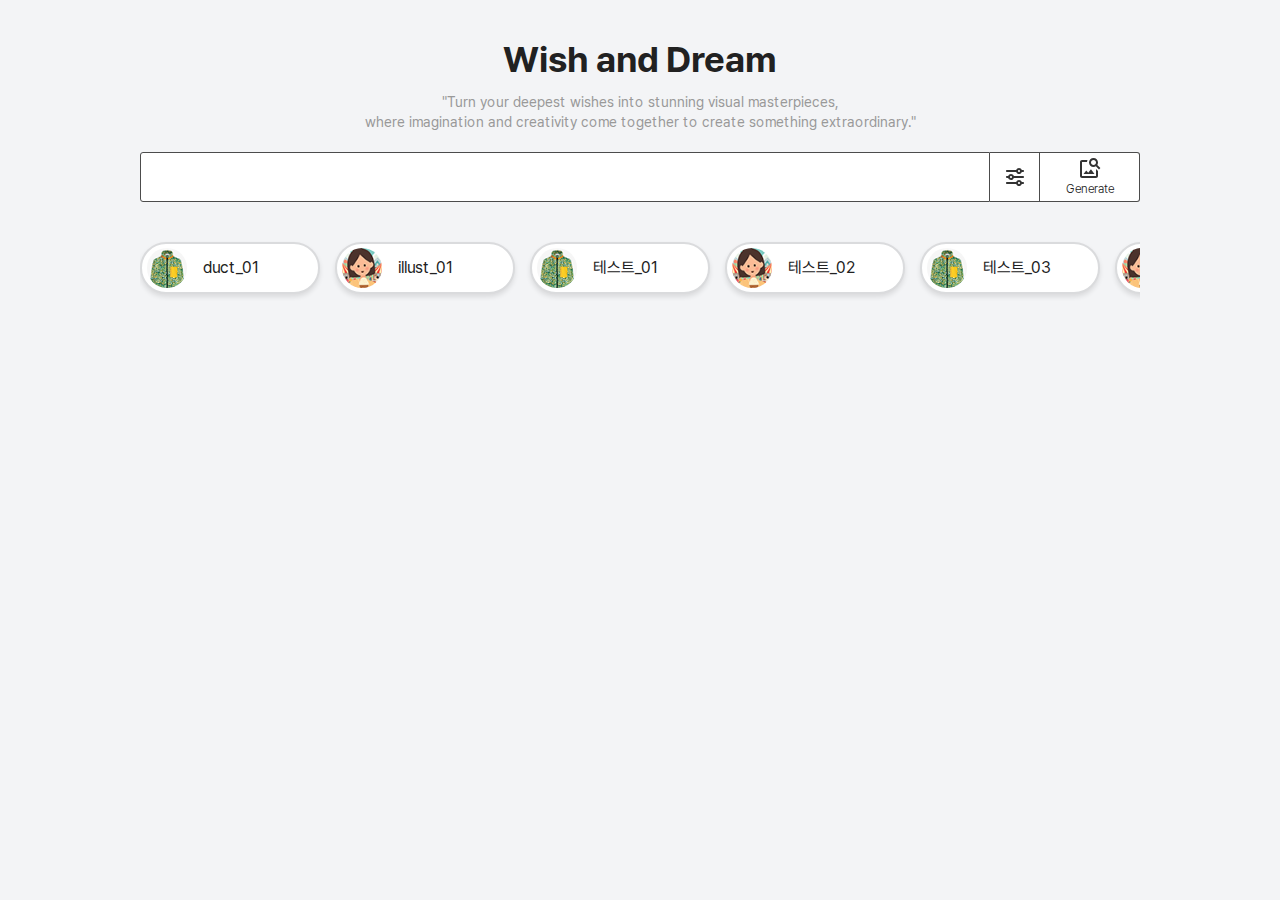
<file: AIxStudio/index.html>
<!DOCTYPE html>
<html lang="ko">
<head>
  <meta charset="UTF-8">
  <meta name="viewport" content="width=device-width, initial-scale=1.0">
  <title>AIxStudio</title>
  <!-- CSS -->
  <link rel="stylesheet" href="/AIxStudio/css/AIxStudio.css">
  <!-- CDN -->
  <script src="https://code.jquery.com/jquery-3.7.1.min.js" integrity="sha256-/JqT3SQfawRcv/BIHPThkBvs0OEvtFFmqPF/lYI/Cxo=" crossorigin="anonymous"></script>
  <!-- JS -->
  <script type="module" src="/AIxStudio/js/script.js"></script>
</head>
<body>
  <div class="common_wrap">
    <main id="content" class="common_container main_page" role="main">
      <!-- header -->
      <div id="header"></div>
      <!-- prompt -->
      <section class="common_section section_prompt">
        <div class="section_heading">
          <h2 class="section_title">Wish and Dream</h2>
          <p class="section_sub_title">
            "Turn your deepest wishes into stunning visual masterpieces,<br>
            where imagination and creativity come together to create something extraordinary."
          </p>
        </div>
        <!-- prompt -->
        <div class="prompt">
          <form class="prompt_form">
            <label for="prompt_value"></label>
            <textarea class="prompt_input" name="prompt_input" id="prompt_input" rows="1"></textarea>
          </form>
          <button class="btn_prompt_setting">
            <span class="common_icon icon_prompt_setting">
              <span class="blind">프롬프트 세팅 활성화</span>
            </span>
          </button>
          <button type="button" class="btn_generate_image">
            <span class="common_icon icon_generate_image">
              <span class="blind">Generate</span>
            </span>
            <span class="btn_generate_image_text">Generate</span>
          </button>
        </div>
      </section>
      <!-- workflow setting -->
      <section class="common_section section_workflow_setting">
        <div class="workflow_setting">
          <ul class="workflow_setting_list">
            <li class="workflow_setting_item">
              <button class="btn_workflow_setting">
                <div class="workflow_setting_img_box">
                  <img src="/AIxStudio/img/workflow/setting_workflow_img_duct_01.png" alt="duct_01" class="workflow_setting_img">
                </div>
                <span class="workflow_setting_title">duct_01</span>
              </button>
            </li>
            <li class="workflow_setting_item">
              <button class="btn_workflow_setting">
                <div class="workflow_setting_img_box">
                  <img src="/AIxStudio/img/workflow/setting_workflow_img_illu_01.png" alt="duct_01" class="workflow_setting_img">
                </div>
                <span class="workflow_setting_title">illust_01</span>
              </button>
            </li>
            <!-- 스크롤 테스트 -->
            <li class="workflow_setting_item">
              <button class="btn_workflow_setting">
                <div class="workflow_setting_img_box">
                  <img src="/AIxStudio/img/workflow/setting_workflow_img_duct_01.png" alt="duct_01" class="workflow_setting_img">
                </div>
                <span class="workflow_setting_title">테스트_01</span>
              </button>
            </li>
            <li class="workflow_setting_item">
              <button class="btn_workflow_setting">
                <div class="workflow_setting_img_box">
                  <img src="/AIxStudio/img/workflow/setting_workflow_img_illu_01.png" alt="duct_01" class="workflow_setting_img">
                </div>
                <span class="workflow_setting_title">테스트_02</span>
              </button>
            </li>
            <li class="workflow_setting_item">
              <button class="btn_workflow_setting">
                <div class="workflow_setting_img_box">
                  <img src="/AIxStudio/img/workflow/setting_workflow_img_duct_01.png" alt="duct_01" class="workflow_setting_img">
                </div>
                <span class="workflow_setting_title">테스트_03</span>
              </button>
            </li>
            <li class="workflow_setting_item">
              <button class="btn_workflow_setting">
                <div class="workflow_setting_img_box">
                  <img src="/AIxStudio/img/workflow/setting_workflow_img_illu_01.png" alt="duct_01" class="workflow_setting_img">
                </div>
                <span class="workflow_setting_title">테스트_04</span>
              </button>
            </li>
            <li class="workflow_setting_item">
              <button class="btn_workflow_setting">
                <div class="workflow_setting_img_box">
                  <img src="/AIxStudio/img/workflow/setting_workflow_img_duct_01.png" alt="duct_01" class="workflow_setting_img">
                </div>
                <span class="workflow_setting_title">테스트_05</span>
              </button>
            </li>
            <li class="workflow_setting_item">
              <button class="btn_workflow_setting">
                <div class="workflow_setting_img_box">
                  <img src="/AIxStudio/img/workflow/setting_workflow_img_illu_01.png" alt="duct_01" class="workflow_setting_img">
                </div>
                <span class="workflow_setting_title">테스트_06</span>
              </button>
            </li>
            <li class="workflow_setting_item">
              <button class="btn_workflow_setting">
                <div class="workflow_setting_img_box">
                  <img src="/AIxStudio/img/workflow/setting_workflow_img_illu_01.png" alt="duct_01" class="workflow_setting_img">
                </div>
                <span class="workflow_setting_title">테스트_07</span>
              </button>
            </li>
            <li class="workflow_setting_item">
              <button class="btn_workflow_setting">
                <div class="workflow_setting_img_box">
                  <img src="/AIxStudio/img/workflow/setting_workflow_img_illu_01.png" alt="duct_01" class="workflow_setting_img">
                </div>
                <span class="workflow_setting_title">테스트_08</span>
              </button>
            </li>
          </ul>
        </div>
      </section>
      <!-- prompt setting -->
      <section class="common_section section_prompt_setting">
        <div class="prompt_setting">
          <ul class="prompt_setting_list">
            <li class="prompt_setting_item">
              <label for="subject" class="prompt_setting_label">Subject</label>
              <div class="prompt_setting_input_box">
                <input type="text" class="prompt_setting_input" id="subject" name="subject" placeholder="[SUBJECT], [IMPORTANT FEATURE], [MORE DETAILS], [POSE OR ACTION]">
              </div>
            </li>
            <li class="prompt_setting_item">
              <label for="background" class="prompt_setting_label">Background</label>
              <div class="prompt_setting_input_box">
                <input type="text" class="prompt_setting_input" id="background" name="background" placeholder="Enter background">
              </div>
            </li>
            <li class="prompt_setting_item">
              <label for="style" class="prompt_setting_label">Style</label>
              <div class="prompt_setting_input_box">
                <input type="text" class="prompt_setting_input" id="style" name="style">
                <button type="button" class="btn_prompt_setting_select">Select</button>
              </div>
            </li>
            <li class="prompt_setting_item">
              <label for="framing" class="prompt_setting_label">Framing</label>
              <div class="prompt_setting_input_box">
                <input type="text" class="prompt_setting_input" id="framing" name="framing">
                <button type="button" class="btn_prompt_setting_select">Select</button>
              </div>
            </li>
            <li class="prompt_setting_item">
              <label for="lighting" class="prompt_setting_label">lighting</label>
              <div class="prompt_setting_input_box">
                <input type="text" class="prompt_setting_input" id="lighting" name="lighting">
                <button type="button" class="btn_prompt_setting_select">Select</button>
              </div>
            </li>
            <li class="prompt_setting_item">
              <label for="camera_angle" class="prompt_setting_label">Camera angle</label>
              <div class="prompt_setting_input_box">
                <input type="text" class="prompt_setting_input" id="camera_angle" name="camera_angle">
                <button type="button" class="btn_prompt_setting_select">Select</button>
              </div>
            </li>
            <li class="prompt_setting_item">
              <label for="camera_properties" class="prompt_setting_label">Camera properties</label>
              <div class="prompt_setting_input_box">
                <input type="text" class="prompt_setting_input" id="camera_properties" name="camera_properties">
                <button type="button" class="btn_prompt_setting_select">Select</button>
              </div>
            </li>
            <li class="prompt_setting_item">
              <label for="film_types" class="prompt_setting_label">Film types</label>
              <div class="prompt_setting_input_box">
                <input type="text" class="prompt_setting_input" id="film_types" name="film_types">
                <button type="button" class="btn_prompt_setting_select">Select</button>
              </div>
            </li>
            <li class="prompt_setting_item">
              <label for="lenses" class="prompt_setting_label">Lenses</label>
              <div class="prompt_setting_input_box">
                <input type="text" class="prompt_setting_input" id="lenses" name="lenses">
                <button type="button" class="btn_prompt_setting_select">Select</button>
              </div>
            </li>
            <li class="prompt_setting_item">
              <label for="filter_effects" class="prompt_setting_label">Filters effects</label>
              <div class="prompt_setting_input_box">
                <input type="text" class="prompt_setting_input" id="filters_effects" name="filters_effects">
                <button type="button" class="btn_prompt_setting_select">Select</button>
              </div>
            </li>
            <li class="prompt_setting_item">
              <label for="photographers" class="prompt_setting_label">Photographers</label>
              <div class="prompt_setting_input_box">
                <input type="text" class="prompt_setting_input" id="photographers" name="photographers">
                <button type="button" class="btn_prompt_setting_select">Select</button>
              </div>
            </li>
          </ul>
        </div>
      </section>
      <!-- generate image -->
      <section class="common_section section_generate"></section>
      <!-- footer -->
      <div id="footer"></div>
    </main>
  </div>
  <!-- ly_pop_wrap -->
  <!-- style -->
  <div class="ly_pop_wrap">
    <div class="dimmed"></div>
    <div class="ly_pop">
      <div class="ly_pop_heading">
        <strong class="ly_pop_title">Style</strong>
        <button type="button" class="btn_ly_pop_close">
          <span class="common_icon icon_close">
            <span class="blind">창닫기</span>
          </span>
        </button>
      </div>
      <div class="ly_pop_assets">
        <ul class="ly_pop_assets_list">
          <li class="ly_pop_assets_item">
            <div class="ly_pop_assets_box">
              <img src="/AIxStudio/img/assets/style/style_01.jpg" class="ly_pop_assets_img">
              <span class="ly_pop_assets_type">Abstract</span>
              <p class="ly_pop_assets_explain">Abstract photography captures imaginative non- representational subjects creatively using visual elements like color and texture. For strong abstract images in Stable Diffusion weight the tag at (abstract:1.4).</p>
            </div>
          </li>
          <li class="ly_pop_assets_item">
            <div class="ly_pop_assets_box">
              <img src="/AIxStudio/img/assets/style/style_02.jpg" class="ly_pop_assets_img">
              <span class="ly_pop_assets_type">Analogue</span>
              <p class="ly_pop_assets_explain">Analogue photography uses film and traditional developing processes to achieve a classic vintage look with grain, fading discoloration, light leaks, and textured imperfections absent in slick digital images. Useful for a generic vintage look.</p>
            </div>
          </li>
          <li class="ly_pop_assets_item">
            <div class="ly_pop_assets_box">
              <img src="/AIxStudio/img/assets/style/style_03.jpg" class="ly_pop_assets_img">
              <span class="ly_pop_assets_type">Beauty</span>
              <p class="ly_pop_assets_explain">Beauty photography involves capturing elegant, stylized portraits of models to highlight and celebrate cosmetics glamor, and aesthetically pleasing subjects in a romanticized way. Combine with studio themed lighting prompts.</p>
            </div>
          </li>
          <li class="ly_pop_assets_item">
            <div class="ly_pop_assets_box">
              <img src="/AIxStudio/img/assets/style/style_04.jpg" class="ly_pop_assets_img">
              <span class="ly_pop_assets_type">Candied</span>
              <p class="ly_pop_assets_explain">Candid photography involves taking spontaneous, unposed shots of people behaving naturally in public settings without their knowledge to capture authentic moments. Add actions to your prompt and a public setting to make this work well.</p>
            </div>
          </li>          
          <li class="ly_pop_assets_item">
            <div class="ly_pop_assets_box">
              <img src="/AIxStudio/img/assets/style/style_05.jpg" class="ly_pop_assets_img">
              <span class="ly_pop_assets_type">Documentary photography</span>
              <p class="ly_pop_assets_explain">Documentary photography captures real world subjects environments, events, and people in their authentic contexts to provide visual insight into culturally significant topics. This can create very realistic skin & is effective in black and white.</p>
            </div>
          </li>          
          <li class="ly_pop_assets_item">
            <div class="ly_pop_assets_box">
              <img src="/AIxStudio/img/assets/style/style_06.jpg" class="ly_pop_assets_img">
              <span class="ly_pop_assets_type">Glamour photography</span>
              <p class="ly_pop_assets_explain">Glamour photography involves stylized, idealized portraits of models showcasing cosmetics, seductive poses, and sensual allure to convey an aspirational image of beauty. You may want to use NSFW in your negative prompts or this will create nudes.</p>
            </div>
          </li>          
          <li class="ly_pop_assets_item">
            <div class="ly_pop_assets_box">
              <img src="/AIxStudio/img/assets/style/style_07.jpg" class="ly_pop_assets_img">
              <span class="ly_pop_assets_type">high fashion photography</span>
              <p class="ly_pop_assets_explain">High fashion photography promotes cutting-edge designer clothing and accessories using inventive, avant garde artistic approaches, striking poses, and models to showcase an aspirational elegance. Also use catwalk as a setting tag.</p>
            </div>
          </li>          
          <li class="ly_pop_assets_item">
            <div class="ly_pop_assets_box">
              <img src="/AIxStudio/img/assets/style/style_08.jpg" class="ly_pop_assets_img">
              <span class="ly_pop_assets_type">Instant photo</span>
              <p class="ly_pop_assets_explain">Instant photos have a retro, vintage Polaroid look with faded colors, uneven exposures, imperfections, and blotchy shadows created immediately when taken without development. Weight the tag at (instant photo:1.4). Add soft focus & a film type tag.</p>
            </div>
          </li>          
          <li class="ly_pop_assets_item">
            <div class="ly_pop_assets_box">
              <img src="/AIxStudio/img/assets/style/style_09.jpg" class="ly_pop_assets_img">
              <span class="ly_pop_assets_type">Large format</span>
              <p class="ly_pop_assets_explain">Large format photography uses cameras with film sizes of 4x5 inches or larger to achieve incredibly high resolution, sharpness fine grain, and detailed photos suitable for large prints. this tag gives sharp images but with an organic film grain.</p>
            </div>
          </li>          
          <li class="ly_pop_assets_item">
            <div class="ly_pop_assets_box">
              <img src="/AIxStudio/img/assets/style/style_10.jpg" class="ly_pop_assets_img">
              <span class="ly_pop_assets_type">Lifestyle photography</span>
              <p class="ly_pop_assets_explain">Lifestyle photography involves capturing candid, documentary- style shots of people, in everyday home or domestic situations to convey personality and meaningful moments. Use with action and setting tags to create stock photo style images.</p>
            </div>
          </li>          
          <li class="ly_pop_assets_item">
            <div class="ly_pop_assets_box">
              <img src="/AIxStudio/img/assets/style/style_11.jpg" class="ly_pop_assets_img">
              <span class="ly_pop_assets_type">Modernist photography</span>
              <p class="ly_pop_assets_explain">Modernist photography is characterized by simple, geometric compositions, minimalism, & emphasis on shape. In Stable Diffusion, however, it creates a 1960’s aesthetic more in line with Modernist architecture.</p>
            </div>
          </li>          
          <li class="ly_pop_assets_item">
            <div class="ly_pop_assets_box">
              <img src="/AIxStudio/img/assets/style/style_12.jpg" class="ly_pop_assets_img">
              <span class="ly_pop_assets_type">Paparazzi</span>
              <p class="ly_pop_assets_explain">Paparazzi photography involves candid shots of celebrities going about daily life without permission, often dangerously or unethically, to capture scandalous, sensationalist, or intimate images.</p>
            </div>
          </li>          
          <li class="ly_pop_assets_item">
            <div class="ly_pop_assets_box">
              <img src="/AIxStudio/img/assets/style/style_13.jpg" class="ly_pop_assets_img">
              <span class="ly_pop_assets_type">Pictorialist style</span>
              <p class="ly_pop_assets_explain">Pictorialist photography from the 1800’s mimics impressionist paintings using soft focus, diffused lighting, to make dreamlike romanticized images. Add soft focus, dreamy haze &amp; black and white tags to enhance. Use a weight of (pictorialist:1.5).</p>
            </div>
          </li>          
          <li class="ly_pop_assets_item">
            <div class="ly_pop_assets_box">
              <img src="/AIxStudio/img/assets/style/style_14.jpg" class="ly_pop_assets_img">
              <span class="ly_pop_assets_type">Polaroid</span>
              <p class="ly_pop_assets_explain">Polaroid photography uses instant film that develops prints immediately, producing retro-style images with faded color uneven exposures, shadows, and imperfections absent in modern digital photos. Unlike instant this tag has softer images.</p>
            </div>
          </li>          
          <li class="ly_pop_assets_item">
            <div class="ly_pop_assets_box">
              <img src="/AIxStudio/img/assets/style/style_15.jpg" class="ly_pop_assets_img">
              <span class="ly_pop_assets_type">Pinhole photography</span>
              <p class="ly_pop_assets_explain">Pinhole photography uses a camera without a lens that has a tiny pinhole aperture, creating soft focus dreamlike images with nearly infinite depth of field but requiring long exposures.</p>
            </div>
          </li>          
          <li class="ly_pop_assets_item">
            <div class="ly_pop_assets_box">
              <img src="/AIxStudio/img/assets/style/style_16.jpg" class="ly_pop_assets_img">
              <span class="ly_pop_assets_type">Street fashion photography</span>
              <p class="ly_pop_assets_explain">Street fashion photography captures candid shots of stylish real people in urban settings wearing creative street style outfits and designs outside of studios or runways.</p>
            </div>
          </li>          
          <li class="ly_pop_assets_item">
            <div class="ly_pop_assets_box">
              <img src="/AIxStudio/img/assets/style/style_17.jpg" class="ly_pop_assets_img">
              <span class="ly_pop_assets_type">Surrealist</span>
              <p class="ly_pop_assets_explain">Surrealist photography creates fantastical, dreamlike images using imaginative composites, collages, darkroom manipulations, and unusual juxtapositions to convey subconscious realities. Needs a weight of (surrealist photo:1.5).</p>
            </div>
          </li>          
          <li class="ly_pop_assets_item">
            <div class="ly_pop_assets_box">
              <img src="/AIxStudio/img/assets/style/style_18.jpg" class="ly_pop_assets_img">
              <span class="ly_pop_assets_type">Tintype</span>
              <p class="ly_pop_assets_explain">Tintype photography involves capturing direct positive images onto lacquered iron plates, producing antique looking photos with high contrast, dark muted tones, and ghostly faded faces. High weights this will always make subjects look old fashioned.</p>
            </div>
          </li>
        </ul>
      </div>
    </div>
  </div>
  <!-- framing -->
  <div class="ly_pop_wrap">
    <div class="dimmed"></div>
    <div class="ly_pop">
      <div class="ly_pop_heading">
        <strong class="ly_pop_title">Framing</strong>
        <button type="button" class="btn_ly_pop_close">
          <span class="common_icon icon_close">
            <span class="blind">창닫기</span>
          </span>
        </button>
      </div>
      <div class="ly_pop_assets">
        <ul class="ly_pop_assets_list">
          <li class="ly_pop_assets_item">
            <div class="ly_pop_assets_box">
              <img src="/AIxStudio/img/assets/framing/framing_01.jpg" class="ly_pop_assets_img">
              <span class="ly_pop_assets_type">Close up on face</span>
              <p class="ly_pop_assets_explain">Specifying “close up on face” in a portrait prompt frames tight on facial features to reveal emotion, identity, and fine details. Use it to highlight expressions and direct focus exclusively on the subject.</p>
            </div>
          </li>
          <li class="ly_pop_assets_item">
            <div class="ly_pop_assets_box">
              <img src="/AIxStudio/img/assets/framing/framing_02.jpg" class="ly_pop_assets_img">
              <span class="ly_pop_assets_type">Full body</span>
              <p class="ly_pop_assets_explain">Specifying “full body” frames the entire subject to showcase action, attire, and context. Use it for dynamic poses, to emphasize a key outfit or to establish a scene.</p>
            </div>
          </li>
          <li class="ly_pop_assets_item">
            <div class="ly_pop_assets_box">
              <img src="/AIxStudio/img/assets/framing/framing_03.jpg" class="ly_pop_assets_img">
              <span class="ly_pop_assets_type">Head shot</span>
              <p class="ly_pop_assets_explain">Head shots tightly frame the face to spotlight identity, facial features, and expressive emotions. Use “head shot” to focus attention on nuanced details of the face and head. This framing includes more of the hair and shoulders.</p>
            </div>
          </li>
          <li class="ly_pop_assets_item">
            <div class="ly_pop_assets_box">
              <img src="/AIxStudio/img/assets/framing/framing_04.jpg" class="ly_pop_assets_img">
              <span class="ly_pop_assets_type">Upper body</span>
              <p class="ly_pop_assets_explain">Upper body framing shows the subject from chest or waist up focusing on pose, expression, clothing, and hand gestures while still providing some environmental context.</p>
            </div>
          </li>
        </ul>
      </div>
    </div>
  </div> 
  <!-- lighting -->
  <div class="ly_pop_wrap"> 
    <div class="dimmed"></div>
    <div class="ly_pop">
      <div class="ly_pop_heading">
        <strong class="ly_pop_title">Lighting</strong>
        <button type="button" class="btn_ly_pop_close">
          <span class="common_icon icon_close">
            <span class="blind">창닫기</span>
          </span>
        </button>
      </div>
      <div class="ly_pop_assets">
        <ul class="ly_pop_assets_list">
          <li class="ly_pop_assets_item">
            <div class="ly_pop_assets_box">
              <img src="/AIxStudio/img/assets/lighting/lighting_01.jpg" class="ly_pop_assets_img">
              <span class="ly_pop_assets_type">Bounced lighting</span>
              <p class="ly_pop_assets_explain">Bounced lighting refers to soft, diffuse illumination created by reflecting light off surrounding surfaces like walls and ceilings rather than directly lighting the subject from the source. This can be prompted by specifying “soft bounced lighting”.</p>
            </div>
          </li>
          <li class="ly_pop_assets_item">
            <div class="ly_pop_assets_box">
              <img src="/AIxStudio/img/assets/lighting/lighting_02.jpg" class="ly_pop_assets_img">
              <span class="ly_pop_assets_type">Candlelight</span>
              <p class="ly_pop_assets_explain">Candlelight produces a warm, intimate, flickering glow with subtle dancing shadows and highlights that can be prompted by specifying a scene lit solely by candles. This can be combined with another lighting style called chiaroscuro.</p>
            </div>
          </li>
          <li class="ly_pop_assets_item">
            <div class="ly_pop_assets_box">
              <img src="/AIxStudio/img/assets/lighting/lighting_03.jpg" class="ly_pop_assets_img">
              <span class="ly_pop_assets_type">Chiaroscuro</span>
              <p class="ly_pop_assets_explain">Chiaroscuro lighting refers to high contrast illumination with strong shadows juxtaposed against bright highlights, which creates a dramatic, textured look. In Stable Diffusion this can create a photorealistic Renaissance painting style.</p>
            </div>
          </li>
          <li class="ly_pop_assets_item">
            <div class="ly_pop_assets_box">
              <img src="/AIxStudio/img/assets/lighting/lighting_04.jpg" class="ly_pop_assets_img">
              <span class="ly_pop_assets_type">Cinematic lighting</span>
              <p class="ly_pop_assets_explain">Cinematic lighting uses dramatic high-contrast keys, backlights and rims to create moody Hollywood style portrait lighting effects that can be prompted in Stable Diffusion by specifying “cinematic lighting” with strong side key lights or rim lighting.</p>
            </div>
          </li>
          <li class="ly_pop_assets_item">
            <div class="ly_pop_assets_box">
              <img src="/AIxStudio/img/assets/lighting/lighting_05.jpg" class="ly_pop_assets_img">
              <span class="ly_pop_assets_type">Soft diffused lighting</span>
              <p class="ly_pop_assets_explain">Diffused lighting is soft, low contrast illumination from a large diffusing light source that creates gentle shadows and can be prompted in Stable Diffusion by specifying a scene uses “soft diffused lighting” to create a smooth, even lighting effect.</p>
            </div>
          </li>
          <li class="ly_pop_assets_item">
            <div class="ly_pop_assets_box">
              <img src="/AIxStudio/img/assets/lighting/lighting_06.jpg" class="ly_pop_assets_img">
              <span class="ly_pop_assets_type">Edge lighting</span>
              <p class="ly_pop_assets_explain">Edge lighting is side lighting placed behind a subject to produce a bright outlined “rim” effect around their silhouette which can be prompted in Stable Diffusion by specifying “dramatic edge lighting” to make the subject vividly stand out.</p>
            </div>
          </li>
          <li class="ly_pop_assets_item">
            <div class="ly_pop_assets_box">
              <img src="/AIxStudio/img/assets/lighting/lighting_07.jpg" class="ly_pop_assets_img">
              <span class="ly_pop_assets_type">Fill lighting</span>
              <p class="ly_pop_assets_explain">Fill lighting provides secondary illumination from the opposite side of the key light to soften shadows and balance out contrast which can be prompted in Stable Diffusion by specifying “soft fill lighting” to gently brighten shaded areas of a subject.</p>
            </div>
          </li>
          <li class="ly_pop_assets_item">
            <div class="ly_pop_assets_box">
              <img src="/AIxStudio/img/assets/lighting/lighting_08.jpg" class="ly_pop_assets_img">
              <span class="ly_pop_assets_type">Flash photography</span>
              <p class="ly_pop_assets_explain">This utilizes a burst of bright, instant light that can create a sharp yet stylistic look, which can be prompted in Stable Diffusion with “direct flash photography” or “harsh flash lighting”. Too high a weight will add the flash symbol to everything! So be warned.</p>
            </div>
          </li>
          <li class="ly_pop_assets_item">
            <div class="ly_pop_assets_box">
              <img src="/AIxStudio/img/assets/lighting/lighting_09.jpg" class="ly_pop_assets_img">
              <span class="ly_pop_assets_type">God rays</span>
              <p class="ly_pop_assets_explain">God rays lighting creates dramatic beams of light streaming through particulate in the air which can be prompted by specifying “radiant god rays” or “light beams streaming through haze” to generate an atmospheric, mystical lighting effect.</p>
            </div>
          </li>
          <li class="ly_pop_assets_item">
            <div class="ly_pop_assets_box">
              <img src="/AIxStudio/img/assets/lighting/lighting_10.jpg" class="ly_pop_assets_img">
              <span class="ly_pop_assets_type">Golden hour</span>
              <p class="ly_pop_assets_explain">Golden hour lighting refers to the warm, reddish hue and softened shadows created by the low angle of the sun at sunrise or sunset, which can be prompted by specifying “warm golden hour lighting” to generate a romantic, magical ambience.</p>
            </div>
          </li>
          <li class="ly_pop_assets_item">
            <div class="ly_pop_assets_box">
              <img src="/AIxStudio/img/assets/lighting/lighting_11.jpg" class="ly_pop_assets_img">
              <span class="ly_pop_assets_type">Hard lighting</span>
              <p class="ly_pop_assets_explain">Hard lighting refers to harsh, undiffused illumination that creates strong shadows and high contrast, which can be prompted by specifying a scene uses (hard lighting:1.4) to portray bold shapes and textures and a dramatic mood.</p>
            </div>
          </li>
          <li class="ly_pop_assets_item">
            <div class="ly_pop_assets_box">
              <img src="/AIxStudio/img/assets/lighting/lighting_12.jpg" class="ly_pop_assets_img">
              <span class="ly_pop_assets_type">High key lighting</span>
              <p class="ly_pop_assets_explain">High key studio lighting employs bright, even illumination against a white backdrop to create a clean, modern look with some contrast but minimal shadows in fashion and editorial photography. Prompted by specifying “high key brightly lit”</p>
            </div>
          </li>
          <li class="ly_pop_assets_item">
            <div class="ly_pop_assets_box">
              <img src="/AIxStudio/img/assets/lighting/lighting_13.jpg" class="ly_pop_assets_img">
              <span class="ly_pop_assets_type">Low key lighting</span>
              <p class="ly_pop_assets_explain">Low key lighting uses dramatic, moody illumination with shadows and dark, muted tones, typically prompted by specifying a “low key lighting” scene with minimal fill lighting to create higher contrast intrigue and a mysterious mood.</p>
            </div>
          </li>
          <li class="ly_pop_assets_item">
            <div class="ly_pop_assets_box">
              <img src="/AIxStudio/img/assets/lighting/lighting_14.jpg" class="ly_pop_assets_img">
              <span class="ly_pop_assets_type">Natural lighting</span>
              <p class="ly_pop_assets_explain">Natural lighting utilizes the sun or other ambient light sources to gently illuminate a scene and can be prompted by specifying “soft natural lighting” to create a realistic, organic mood and avoid the artificial look of studio lighting in one sentence.</p>
            </div>
          </li>
          <li class="ly_pop_assets_item">
            <div class="ly_pop_assets_box">
              <img src="/AIxStudio/img/assets/lighting/lighting_15.jpg" class="ly_pop_assets_img">
              <span class="ly_pop_assets_type">Neon lighting</span>
              <p class="ly_pop_assets_explain">Neon lighting employs the vibrant, saturated colors of neon tube lights which can create a lively, futuristic, or stylized look typically prompted by specifying a scene uses “bright neon lighting” to generate a colorful, artificial lighting effect.</p>
            </div>
          </li>
          <li class="ly_pop_assets_item">
            <div class="ly_pop_assets_box">
              <img src="/AIxStudio/img/assets/lighting/lighting_16.jpg" class="ly_pop_assets_img">
              <span class="ly_pop_assets_type">Overcast lighting</span>
              <p class="ly_pop_assets_explain">Overcast lighting refers to the soft, even, low contrast illumination on cloudy days, which can be prompted by specifying “overcast flat lighting” to simulate the muted shadows and tone of an overcast sky.</p>
            </div>
          </li>
          <li class="ly_pop_assets_item">
            <div class="ly_pop_assets_box">
              <img src="/AIxStudio/img/assets/lighting/lighting_17.jpg" class="ly_pop_assets_img">
              <span class="ly_pop_assets_type">Rim lighting</span>
              <p class="ly_pop_assets_explain">Rim lighting is a strong back light placed behind a subject to create an outlined “rim” or glow effect around their silhouette typically prompted by specifying “dramatic rim lighting” to make the subject stand out vividly from the background</p>
            </div>
          </li>
          <li class="ly_pop_assets_item">
            <div class="ly_pop_assets_box">
              <img src="/AIxStudio/img/assets/lighting/lighting_18.jpg" class="ly_pop_assets_img">
              <span class="ly_pop_assets_type">Shadow play</span>
              <p class="ly_pop_assets_explain">Shadow play lighting creates dramatic results by strategically placing shadows and shafts of light, typically prompted by specifying “creative shadow play” to generate high contrast and visual intrigue in a scene.</p>
            </div>
          </li>
          <li class="ly_pop_assets_item">
            <div class="ly_pop_assets_box">
              <img src="/AIxStudio/img/assets/lighting/lighting_19.jpg" class="ly_pop_assets_img">
              <span class="ly_pop_assets_type">Silhouette lighting</span>
              <p class="ly_pop_assets_explain">Creates a silhouette effect by placing the subject or object in front of a bright backlight, usually prompted by specifying “silhouetted against the bright sky/window/light” to generate a bold darkened subject profiled against the background.</p>
            </div>
          </li>
          <li class="ly_pop_assets_item">
            <div class="ly_pop_assets_box">
              <img src="/AIxStudio/img/assets/lighting/lighting_20.jpg" class="ly_pop_assets_img">
              <span class="ly_pop_assets_type">Soft lighting</span>
              <p class="ly_pop_assets_explain">Soft lighting minimizes shadows by using a large, diffused light source and can be prompted in Stable Diffusion by specifying “soft lighting” to create a gentle, smooth illumination that reduces texture and contrast</p>
            </div>
          </li>
        </ul>
      </div>
    </div>
  </div>
  <!-- camera angle -->
  <div class="ly_pop_wrap">
    <div class="dimmed"></div>
    <div class="ly_pop">
      <div class="ly_pop_heading">
        <strong class="ly_pop_title">Camera angle</strong>
        <button type="button" class="btn_ly_pop_close">
          <span class="common_icon icon_close">
            <span class="blind">창닫기</span>
          </span>
        </button>
      </div>
      <div class="ly_pop_assets">
        <ul class="ly_pop_assets_list">
          <li class="ly_pop_assets_item">
            <div class="ly_pop_assets_box">
              <img src="/AIxStudio/img/assets/camera_angle/camera_angle_01.jpg" class="ly_pop_assets_img">
              <span class="ly_pop_assets_type">Dutch angle</span>
              <p class="ly_pop_assets_explain">A Dutch angle refers to tilting the camera diagonally to create a skewed perspective, typically prompted in Stable Diffusion by specifying “shot from a Dutch angle” to make the composition appear more dynamic or convey unease. Use with high weight.</p>
            </div>
          </li>
          <li class="ly_pop_assets_item">
            <div class="ly_pop_assets_box">
              <img src="/AIxStudio/img/assets/camera_angle/camera_angle_02.jpg" class="ly_pop_assets_img">
              <span class="ly_pop_assets_type">From above/high angle</span>
              <p class="ly_pop_assets_explain">Specifying a “high angle” or shooting “from above” refers to positioning the camera above the subject pointing down, which can frame the subject from an elevated viewpoint to emphasize smallness, vulnerability or isolation within the scene.</p>
            </div>
          </li>
          <li class="ly_pop_assets_item">
            <div class="ly_pop_assets_box">
              <img src="/AIxStudio/img/assets/camera_angle/camera_angle_03.jpg" class="ly_pop_assets_img">
              <span class="ly_pop_assets_type">From below/low angle</span>
              <p class="ly_pop_assets_explain">Specifying a “low angle” or shooting “from below” refers to positioning the camera below the subject pointing up, which can prompt SD to frame the subject from a low viewpoint to exaggerate power, height and dominance within the scene.</p>
            </div>
          </li>
          <li class="ly_pop_assets_item">
            <div class="ly_pop_assets_box">
              <img src="/AIxStudio/img/assets/camera_angle/camera_angle_04.jpg" class="ly_pop_assets_img">
              <span class="ly_pop_assets_type">Eye level</span>
              <p class="ly_pop_assets_explain">Specifying an “eye level” camera angle refers to positioning the camera at the same height as the subject’s eyes, typically prompted in Stable Diffusion to create a direct perspective that conveys neutrality and intimacy with the subject.</p>
            </div>
          </li>
        </ul>
      </div>
    </div>
  </div> 
  <!-- camrea properties -->
  <div class="ly_pop_wrap">
    <div class="dimmed"></div>
    <div class="ly_pop">
      <div class="ly_pop_heading">
        <strong class="ly_pop_title">Camera properties</strong>
        <button type="button" class="btn_ly_pop_close">
          <span class="common_icon icon_close">
            <span class="blind">창닫기</span>
          </span>
        </button>
      </div>
      <div class="ly_pop_assets">
        <ul class="ly_pop_assets_list">
          <li class="ly_pop_assets_item">
            <div class="ly_pop_assets_box">
              <img src="/AIxStudio/img/assets/camera_properties/camera_properties_01.jpg" class="ly_pop_assets_img">
              <span class="ly_pop_assets_type">Aaton LTR</span>
              <p class="ly_pop_assets_explain">The Aaton LTR 54 was a highly adaptable S16 cinema film camera which can be prompted in Stable Diffusion by specifying “shot on Aaton LTR” to emulate its natural perspective, subtle vignette look, and the texture of film.</p>
            </div>
          </li>
          <li class="ly_pop_assets_item">
            <div class="ly_pop_assets_box">
              <img src="/AIxStudio/img/assets/camera_properties/camera_properties_02.jpg" class="ly_pop_assets_img">
              <span class="ly_pop_assets_type">ARRI ALEXA 65</span>
              <p class="ly_pop_assets_explain">A high-end 65mm digital cinema camera known for its extremely high resolution and dynamic range, which can be prompted by specifying “shot on ALEXA 65” for detailed, crisp images with smooth tonality similar to its large format look.</p>
            </div>
          </li>
          <li class="ly_pop_assets_item">
            <div class="ly_pop_assets_box">
              <img src="/AIxStudio/img/assets/camera_properties/camera_properties_03.jpg" class="ly_pop_assets_img">
              <span class="ly_pop_assets_type">Bolex H16</span>
              <p class="ly_pop_assets_explain">The Bolex H16 was a versatile, hand-cranked 16mm film camera which can be prompted in Stable Diffusion by specifying “shot on Bolex H16” to emulate its vintage 16mm look, natural vignette and handheld footage aesthetic.</p>
            </div>
          </li>
          <li class="ly_pop_assets_item">
            <div class="ly_pop_assets_box">
              <img src="/AIxStudio/img/assets/camera_properties/camera_properties_04.jpg" class="ly_pop_assets_img">
              <span class="ly_pop_assets_type">RED Digital Cinema Camera</span>
              <p class="ly_pop_assets_explain">The RED Digital Cinema Camera produces high-resolution digital footage with customizable color science, which can be simulated by specifying “shot on RED camera” desired RED image attributes include wide dynamic range and crisp details.</p>
            </div>
          </li>
          <li class="ly_pop_assets_item">
            <div class="ly_pop_assets_box">
              <img src="/AIxStudio/img/assets/camera_properties/camera_properties_05.jpg" class="ly_pop_assets_img">
              <span class="ly_pop_assets_type">Canon EOS 5D</span>
              <p class="ly_pop_assets_explain">The Canon EOS 5D pioneered large sensor digital photography with cinema-quality shallow depth of field, which can be prompted with “shot on Canon EOS 5D” & referencing desired attributes like smooth background bokeh.</p>
            </div>
          </li>
          <li class="ly_pop_assets_item">
            <div class="ly_pop_assets_box">
              <img src="/AIxStudio/img/assets/camera_properties/camera_properties_06.jpg" class="ly_pop_assets_img">
              <span class="ly_pop_assets_type">Fujjfilm X-T4</span>
              <p class="ly_pop_assets_explain">The Fujifilm X-T4 mirrorless camera produces images with Fujifilm’s acclaimed color science and film simulation modes which can be simulated by prompting desired attributes like saturated colors, high contrast tones, and natural grain.</p>
            </div>
          </li>
          <li class="ly_pop_assets_item">
            <div class="ly_pop_assets_box">
              <img src="/AIxStudio/img/assets/camera_properties/camera_properties_07.jpg" class="ly_pop_assets_img">
              <span class="ly_pop_assets_type">GoPro Hero</span>
              <p class="ly_pop_assets_explain">The GoPro Hero action camera captures ultra wide-angle point- of-view footage with a bold fisheye look that can be creatively prompted using “(shot on GoPro Hero:1.4)”.</p>
            </div>
          </li>
          <li class="ly_pop_assets_item">
            <div class="ly_pop_assets_box">
              <img src="/AIxStudio/img/assets/camera_properties/camera_properties_08.jpg" class="ly_pop_assets_img">
              <span class="ly_pop_assets_type">Hasselblad X1D II</span>
              <p class="ly_pop_assets_explain">A medium format camera that produces extremely high res images with tons of detail and Hasselblad’s iconic tonality, which can be simulated by prompting “shot on Hasselblad X1D II” with tags like fine texture, smooth color gradations.</p>
            </div>
          </li>
          <li class="ly_pop_assets_item">
            <div class="ly_pop_assets_box">
              <img src="/AIxStudio/img/assets/camera_properties/camera_properties_09.jpg" class="ly_pop_assets_img">
              <span class="ly_pop_assets_type">Lumix GH5</span>
              <p class="ly_pop_assets_explain">The Panasonic Lumix GH5 is a Micro Four Thirds mirrorless camera known for its versatility in high bitrate 4K video, which can be creatively prompted with “shot on Lumix GH5” and tags like, cinematic bokeh, dynamic range, and vibrant colors.</p>
            </div>
          </li>
          <li class="ly_pop_assets_item">
            <div class="ly_pop_assets_box">
              <img src="/AIxStudio/img/assets/camera_properties/camera_properties_10.jpg" class="ly_pop_assets_img">
              <span class="ly_pop_assets_type">Pentax 645Z</span>
              <p class="ly_pop_assets_explain">The Pentax 645Z medium format DSLR produces ultra high resolution images with tons of detail and incredible dynamic range, perfect for prompting “shot on Pentax 645Z” with rich textures, and smooth wide tonality.</p>
            </div>
          </li>
          <li class="ly_pop_assets_item">
            <div class="ly_pop_assets_box">
              <img src="/AIxStudio/img/assets/camera_properties/camera_properties_11.jpg" class="ly_pop_assets_img">
              <span class="ly_pop_assets_type">Sony A7III</span>
              <p class="ly_pop_assets_explain">The Sony A7III full frame mirrorless camera offers immense flexibility with its advanced autofocus, prompt using “shot on Sony A7III”.</p>
            </div>
          </li>
          <li class="ly_pop_assets_item">
            <div class="ly_pop_assets_box">
              <img src="/AIxStudio/img/assets/camera_properties/camera_properties_12.jpg" class="ly_pop_assets_img">
              <span class="ly_pop_assets_type">Lecia T</span>
              <p class="ly_pop_assets_explain">The Leica T mirrorless APS-C system delivers Leica’s renowned image quality in a sharp modern form factor. Prompt with “shot on Leica T”. Add tags like smooth skin tone, Leica colors, shallow depth of field and vignetting.</p>
            </div>
          </li>
          <li class="ly_pop_assets_item">
            <div class="ly_pop_assets_box">
              <img src="/AIxStudio/img/assets/camera_properties/camera_properties_13.jpg" class="ly_pop_assets_img">
              <span class="ly_pop_assets_type">Diana F+</span>
              <p class="ly_pop_assets_explain">This plastic toy camera has a cult following for its dreamy soft focus and vignetted images perfect for images with a hazy retro film aesthetic. Use with a weight of 1.6, film grain, dreamy haze blur and light leak tags. High-Res fix will reduce the effect.</p>
            </div>
          </li>
          <li class="ly_pop_assets_item">
            <div class="ly_pop_assets_box">
              <img src="/AIxStudio/img/assets/camera_properties/camera_properties_14.jpg" class="ly_pop_assets_img">
              <span class="ly_pop_assets_type">Hasselblad 500CM</span>
              <p class="ly_pop_assets_explain">The Hasselblad 500CM medium format film camera produces images with incredible detail and tonality, perfect for prompting ultra-high resolution shots with subtle smooth transitions between colors and tones.</p>
            </div>
          </li>
          <li class="ly_pop_assets_item">
            <div class="ly_pop_assets_box">
              <img src="/AIxStudio/img/assets/camera_properties/camera_properties_15.jpg" class="ly_pop_assets_img">
              <span class="ly_pop_assets_type">HOLGA 120n</span>
              <p class="ly_pop_assets_explain">The Holga 120N toy film camera has a cult following for its vignetted, blurry, low-fi dreamlike images with light leaks perfect for prompting imaginative impressions with an unpredictable retro aesthetic.</p>
            </div>
          </li>
          <li class="ly_pop_assets_item">
            <div class="ly_pop_assets_box">
              <img src="/AIxStudio/img/assets/camera_properties/camera_properties_16.jpg" class="ly_pop_assets_img">
              <span class="ly_pop_assets_type">Kodak Brownie</span>
              <p class="ly_pop_assets_explain">The Kodak Brownie box camera has an iconic vintage look with square medium format images, dark vignettes, soft focus and muted color tones perfect for prompting a nostalgic, retro stylistic perspective.</p>
            </div>
          </li>
          <li class="ly_pop_assets_item">
            <div class="ly_pop_assets_box">
              <img src="/AIxStudio/img/assets/camera_properties/camera_properties_17.jpg" class="ly_pop_assets_img">
              <span class="ly_pop_assets_type">Kodak Funsaver</span>
              <p class="ly_pop_assets_explain">This plastic toy camera has a cult following for its dreamy soft focus and vignetted images perfect for images with a hazy retro film aesthetic. Use with a weight of 1.6, film grain, dreamy haze blur and light leak tags. High-Res fix will reduce the effect.</p>
            </div>
          </li>
          <li class="ly_pop_assets_item">
            <div class="ly_pop_assets_box">
              <img src="/AIxStudio/img/assets/camera_properties/camera_properties_18.jpg" class="ly_pop_assets_img">
              <span class="ly_pop_assets_type">Leica M3</span>
              <p class="ly_pop_assets_explain">The Leica M3 rangefinder camera is known for its discreet operation, quiet shutter release, and exceptional image quality that enables prompting classic Leica tonality, microcontrast, and perspective from its superb prime lenses.</p>
            </div>
          </li>
          <li class="ly_pop_assets_item">
            <div class="ly_pop_assets_box">
              <img src="/AIxStudio/img/assets/camera_properties/camera_properties_19.jpg" class="ly_pop_assets_img">
              <span class="ly_pop_assets_type">Rolleiflex</span>
              <p class="ly_pop_assets_explain">The Rolleiflex twin lens reflex medium format camera produces images with incredible detail and tonality perfect for prompting ultra-sharp photos with a distinctively intimate square perspective.</p>
            </div>
          </li>
          <li class="ly_pop_assets_item">
            <div class="ly_pop_assets_box">
              <img src="/AIxStudio/img/assets/camera_properties/camera_properties_20.jpg" class="ly_pop_assets_img">
              <span class="ly_pop_assets_type">Polaroid SX-70</span>
              <p class="ly_pop_assets_explain">The Polaroid SX-70 instant camera has a signature square format with flat, muted colors, distinctive light streaks, and immediate tangible prints perfect for prompting nostalgic analog images with a faded retro aesthetic.</p>
            </div>
          </li>
        </ul>
      </div>
    </div>
  </div> 
  <!-- film types -->
  <div class="ly_pop_wrap">
    <div class="dimmed"></div>
    <div class="ly_pop">
      <div class="ly_pop_heading">
        <strong class="ly_pop_title">Film types</strong>
        <button type="button" class="btn_ly_pop_close">
          <span class="common_icon icon_close">
            <span class="blind">창닫기</span>
          </span>
        </button>
      </div>
      <div class="ly_pop_assets">
        <ul class="ly_pop_assets_list">
          <li class="ly_pop_assets_item">
            <div class="ly_pop_assets_box">
              <img src="/AIxStudio/img/assets/film_types/film_types_01.jpg" class="ly_pop_assets_img">
              <span class="ly_pop_assets_type">Agfa vista</span>
              <p class="ly_pop_assets_explain">Agfa Vista was an inexpensive color print film known for its wild oversaturated colors, making it perfect for prompting images with an intensely vibrant, saturated aesthetic.</p>
            </div>
          </li>
          <li class="ly_pop_assets_item">
            <div class="ly_pop_assets_box">
              <img src="/AIxStudio/img/assets/film_types/film_types_02.jpg" class="ly_pop_assets_img">
              <span class="ly_pop_assets_type">Cinestill 800T</span>
              <p class="ly_pop_assets_explain">Cinestill 800T is a tungsten-balanced 35mm motion picture film adapted for still photography, producing a signature low-fi crossover look with halation light leaks and rich cinematic colors that can be prompted by specifying its classic film attributes.</p>
            </div>
          </li>
          <li class="ly_pop_assets_item">
            <div class="ly_pop_assets_box">
              <img src="/AIxStudio/img/assets/film_types/film_types_03.jpg" class="ly_pop_assets_img">
              <span class="ly_pop_assets_type">Ektar 100</span>
              <p class="ly_pop_assets_explain">Kodak Ektar 100 is a fine grain 35mm color negative film prized for its incredibly saturated colors and clean sharpness, ideal for prompting images with vivid, true-to-life color rendition and detail.</p>
            </div>
          </li>
          <li class="ly_pop_assets_item">
            <div class="ly_pop_assets_box">
              <img src="/AIxStudio/img/assets/film_types/film_types_04.jpg" class="ly_pop_assets_img">
              <span class="ly_pop_assets_type">Film grain</span>
              <p class="ly_pop_assets_explain">Film grain refers to the visible texture and particles inherent in analog photographic film, which can be prompted by specifying desired qualities like “prominent grain”, “muted low grain”, or “fine grain” to achieve different textured retro film looks.</p>
            </div>
          </li>
          <li class="ly_pop_assets_item">
            <div class="ly_pop_assets_box">
              <img src="/AIxStudio/img/assets/film_types/film_types_05.jpg" class="ly_pop_assets_img">
              <span class="ly_pop_assets_type">Ilford HP5 Plus</span>
              <p class="ly_pop_assets_explain">Ilford HP5 Plus is an ISO 400 black and white film prized for its versatility, and characteristic medium grain, which makes it great for prompting flexible black and white images with a stylized classic film grain look. Weight needs to be over 1.6.</p>
            </div>
          </li>
          <li class="ly_pop_assets_item">
            <div class="ly_pop_assets_box">
              <img src="/AIxStudio/img/assets/film_types/film_types_06.jpg" class="ly_pop_assets_img">
              <span class="ly_pop_assets_type">Kodak Vision3</span>
              <p class="ly_pop_assets_explain">Kodak Vision3 is a professional 35mm motion picture camera film stock designed to deliver rich, vibrant color and fine grain ideal for prompting cinematic images and footage with robust color rendition and smooth textures.</p>
            </div>
          </li>
          <li class="ly_pop_assets_item">
            <div class="ly_pop_assets_box">
              <img src="/AIxStudio/img/assets/film_types/film_types_07.jpg" class="ly_pop_assets_img">
              <span class="ly_pop_assets_type">Kodak Vision3 IMAX</span>
              <p class="ly_pop_assets_explain">Kodak Vision3 IMAX is a large format 65mm color negative film specifically engineered for IMAX cameras to produce unparalleled levels of fine detail perfect for prompting crisp intricate, high-resolution images with tons of visual information.</p>
            </div>
          </li>
          <li class="ly_pop_assets_item">
            <div class="ly_pop_assets_box">
              <img src="/AIxStudio/img/assets/film_types/film_types_08.jpg" class="ly_pop_assets_img">
              <span class="ly_pop_assets_type">Lomochrome color film</span>
              <p class="ly_pop_assets_explain">Lomography Chromatic film, or Lomachrome, is a 35mm ISO 800 color negative film known for its vivid and unpredictable color shifts. Use this prompt with the Holga 120n or Diana F+ camera tags to make it work.</p>
            </div>
          </li>
          <li class="ly_pop_assets_item">
            <div class="ly_pop_assets_box">
              <img src="/AIxStudio/img/assets/film_types/film_types_09.jpg" class="ly_pop_assets_img">
              <span class="ly_pop_assets_type">Porta 160</span>
              <p class="ly_pop_assets_explain">Kodak Portra 160 is a 160 ISO color negative film celebrated for its saturated colors and flattering skin tones, ideal for portrait prompts requiring smooth tones and natural color rendition.</p>
            </div>
          </li>
          <li class="ly_pop_assets_item">
            <div class="ly_pop_assets_box">
              <img src="/AIxStudio/img/assets/film_types/film_types_10.jpg" class="ly_pop_assets_img">
              <span class="ly_pop_assets_type">Tri-X 400</span>
              <p class="ly_pop_assets_explain">Kodak Tri-X 400 is a classic ISO 400 monochromatic film distinguished by its rich blacks, broad exposure latitude, and distinct medium-sized grain, use with high weight of 1.8</p>
            </div>
          </li>
          <li class="ly_pop_assets_item">
            <div class="ly_pop_assets_box">
              <img src="/AIxStudio/img/assets/film_types/film_types_11.jpg" class="ly_pop_assets_img">
              <span class="ly_pop_assets_type">Velvia 100</span>
              <p class="ly_pop_assets_explain">Fujifilm Velvia 100 is a bright, vivid color reversal film known for its incredible saturation and fine grain, ideal for prompting brilliant landscape images with lush, dramatic colors and tons of detail.</p>
            </div>
          </li>
          <li class="ly_pop_assets_item">
            <div class="ly_pop_assets_box">
              <img src="/AIxStudio/img/assets/film_types/film_types_12.jpg" class="ly_pop_assets_img">
              <span class="ly_pop_assets_type">Fujicolor Pro</span>
              <p class="ly_pop_assets_explain">Fujicolor Pro film is known for its natural, accurate, and well- balanced color reproduction perfect for prompting images with a realistic and subtle Fujifilm color palette.</p>
            </div>
          </li>
        </ul>
      </div>
    </div>
  </div> 
  <!-- lenses -->
  <div class="ly_pop_wrap">
    <div class="dimmed"></div>
    <div class="ly_pop">
      <div class="ly_pop_heading">
        <strong class="ly_pop_title">Lenses</strong>
        <button type="button" class="btn_ly_pop_close">
          <span class="common_icon icon_close">
            <span class="blind">창닫기</span>
          </span>
        </button>
      </div>
      <div class="ly_pop_assets">
        <ul class="ly_pop_assets_list">
          <li class="ly_pop_assets_item">
            <div class="ly_pop_assets_box">
              <img src="/AIxStudio/img/assets/lenses/lenses_01.jpg" class="ly_pop_assets_img">
              <span class="ly_pop_assets_type">50mm</span>
              <p class="ly_pop_assets_explain">A 50mm prime lens provides a natural field of view similar to human vision, useful for prompting realistic perspective in documentary or portrait photography styles</p>
            </div>
          </li>
          <li class="ly_pop_assets_item">
            <div class="ly_pop_assets_box">
              <img src="/AIxStudio/img/assets/lenses/lenses_02.jpg" class="ly_pop_assets_img">
              <span class="ly_pop_assets_type">8mm Fisheye Lens</span>
              <p class="ly_pop_assets_explain">A fisheye lens captures a spherical 180-degree field of view with strong circular barrel distortion perfect for prompting an immersive hemispherical perspective.</p>
            </div>
          </li>
          <li class="ly_pop_assets_item">
            <div class="ly_pop_assets_box">
              <img src="/AIxStudio/img/assets/lenses/lenses_03.jpg" class="ly_pop_assets_img">
              <span class="ly_pop_assets_type">Voigtländer Nokton 50mm f1.1</span>
              <p class="ly_pop_assets_explain">produces dreamy images with extremely shallow depth of field and buttery smooth bokeh</p>
            </div>
          </li>
        </ul>
      </div>
    </div>
  </div> 
  <!-- filters effects -->
  <div class="ly_pop_wrap">
    <div class="dimmed"></div>
    <div class="ly_pop">
      <div class="ly_pop_heading">
        <strong class="ly_pop_title">Filters effects</strong>
        <button type="button" class="btn_ly_pop_close">
          <span class="common_icon icon_close">
            <span class="blind">창닫기</span>
          </span>
        </button>
      </div>
      <div class="ly_pop_assets">
        <ul class="ly_pop_assets_list">
          <li class="ly_pop_assets_item">
            <div class="ly_pop_assets_box">
              <img src="/AIxStudio/img/assets/filters_effects/filters_effects_01.jpg" class="ly_pop_assets_img">
              <span class="ly_pop_assets_type">Black and white</span>
              <p class="ly_pop_assets_explain">Removing color saturation creates monochromatic images focused on light, shapes, texture and mood.</p>
            </div>
          </li>
          <li class="ly_pop_assets_item">
            <div class="ly_pop_assets_box">
              <img src="/AIxStudio/img/assets/filters_effects/filters_effects_02.jpg" class="ly_pop_assets_img">
              <span class="ly_pop_assets_type">Color filter</span>
              <p class="ly_pop_assets_explain">Change color to the color you want to adds a tint over the image to darken skies similar to using an actual colored glass filter on a film camera lens.</p>
            </div>
          </li>
          <li class="ly_pop_assets_item">
            <div class="ly_pop_assets_box">
              <img src="/AIxStudio/img/assets/filters_effects/filters_effects_03.jpg" class="ly_pop_assets_img">
              <span class="ly_pop_assets_type">Bokeh</span>
              <p class="ly_pop_assets_explain">Buttery smooth, aesthetically blurred out-of-focus backgrounds artistically isolate the main subject by minimizing distractions.</p>
            </div>
          </li>
          <li class="ly_pop_assets_item">
            <div class="ly_pop_assets_box">
              <img src="/AIxStudio/img/assets/filters_effects/filters_effects_04.jpg" class="ly_pop_assets_img">
              <span class="ly_pop_assets_type">Desaturated</span>
            </div>
          </li>
          <li class="ly_pop_assets_item">
            <div class="ly_pop_assets_box">
              <img src="/AIxStudio/img/assets/filters_effects/filters_effects_05.jpg" class="ly_pop_assets_img">
              <span class="ly_pop_assets_type">Grunge filter</span>
              <p class="ly_pop_assets_explain">Removing color vibrancy and overlaying film grain, stains and defects creates a worn weathered, grungy texture.</p>
            </div>
          </li>
          <li class="ly_pop_assets_item">
            <div class="ly_pop_assets_box">
              <img src="/AIxStudio/img/assets/filters_effects/filters_effects_06.jpg" class="ly_pop_assets_img">
              <span class="ly_pop_assets_type">Dreamy haze</span>
              <p class="ly_pop_assets_explain">Ethereal, romantic imagery emerges through soft focus light haze, subtle distortions and a detached, floating perspective.</p>
            </div>
          </li>
          <li class="ly_pop_assets_item">
            <div class="ly_pop_assets_box">
              <img src="/AIxStudio/img/assets/filters_effects/filters_effects_07.jpg" class="ly_pop_assets_img">
              <span class="ly_pop_assets_type">Glitch style</span>
              <p class="ly_pop_assets_explain">Manipulating or corrupting digital imagery to intentionally introduce distortions, artifacts colors shifts, banding, and other digital aberrations</p>
            </div>
          </li>
          <li class="ly_pop_assets_item">
            <div class="ly_pop_assets_box">
              <img src="/AIxStudio/img/assets/filters_effects/filters_effects_08.jpg" class="ly_pop_assets_img">
              <span class="ly_pop_assets_type">Hologram effect</span>
              <p class="ly_pop_assets_explain">Creates a holographic lighting effect to clothing and backgrounds</p>
            </div>
          </li>
          <li class="ly_pop_assets_item">
            <div class="ly_pop_assets_box">
              <img src="/AIxStudio/img/assets/filters_effects/filters_effects_09.jpg" class="ly_pop_assets_img">
              <span class="ly_pop_assets_type">(Infrared filter:1.4)</span>
              <p class="ly_pop_assets_explain">Emulates the extreme color shifts of infrared photography dominated by pinkish hues from foliage and skies to uniquely reinterpret reality.</p>
            </div>
          </li>
          <li class="ly_pop_assets_item">
            <div class="ly_pop_assets_box">
              <img src="/AIxStudio/img/assets/filters_effects/filters_effects_10.jpg" class="ly_pop_assets_img">
              <span class="ly_pop_assets_type">Lens flare</span>
              <p class="ly_pop_assets_explain">Vivid polygonal lens flares stylize the scene by adding striking bursts of light as if beams were intersecting the camera optics.</p>
            </div>
          </li>
          <li class="ly_pop_assets_item">
            <div class="ly_pop_assets_box">
              <img src="/AIxStudio/img/assets/filters_effects/filters_effects_11.jpg" class="ly_pop_assets_img">
              <span class="ly_pop_assets_type">Sepia tone</span>
              <p class="ly_pop_assets_explain">Warm antique sepia pigment toning imbues a nostalgic vintage aesthetic. Use with a low weight to avoid your subject being historical.</p>
            </div>
          </li>
          <li class="ly_pop_assets_item">
            <div class="ly_pop_assets_box">
              <img src="/AIxStudio/img/assets/filters_effects/filters_effects_12.jpg" class="ly_pop_assets_img">
              <span class="ly_pop_assets_type">Soft focus</span>
              <p class="ly_pop_assets_explain">Intentionally diffusing sharpness through spherical aberration lends a romantic, dreamy impression.</p>
            </div>
          </li>
          <li class="ly_pop_assets_item">
            <div class="ly_pop_assets_box">
              <img src="/AIxStudio/img/assets/filters_effects/filters_effects_13.jpg" class="ly_pop_assets_img">
              <span class="ly_pop_assets_type">Solarized</span>
              <p class="ly_pop_assets_explain">Partially inverting the tonal range by blocking shadows creates a surreal duotone look.</p>
            </div>
          </li>
          <li class="ly_pop_assets_item">
            <div class="ly_pop_assets_box">
              <img src="/AIxStudio/img/assets/filters_effects/filters_effects_14.jpg" class="ly_pop_assets_img">
              <span class="ly_pop_assets_type">Long exposure</span>
              <p class="ly_pop_assets_explain">Blurring any motion conveys the passage of time and artistic intentionality through extended exposure techniques.</p>
            </div>
          </li>
          <li class="ly_pop_assets_item">
            <div class="ly_pop_assets_box">
              <img src="/AIxStudio/img/assets/filters_effects/filters_effects_15.jpg" class="ly_pop_assets_img">
              <span class="ly_pop_assets_type">ND filter</span>
              <p class="ly_pop_assets_explain">Neutral density filters reduce incoming light levels, allowing slower shutter speeds to smoothly capture and etherealize motion.</p>
            </div>
          </li>
          <li class="ly_pop_assets_item">
            <div class="ly_pop_assets_box">
              <img src="/AIxStudio/img/assets/filters_effects/filters_effects_16.jpg" class="ly_pop_assets_img">
              <span class="ly_pop_assets_type">Overexposed</span>
              <p class="ly_pop_assets_explain">Increasing exposure washes out imagery with bright whites, pure hues, and solarized effects to focus on light and color.</p>
            </div>
          </li>
          <li class="ly_pop_assets_item">
            <div class="ly_pop_assets_box">
              <img src="/AIxStudio/img/assets/filters_effects/filters_effects_17.jpg" class="ly_pop_assets_img">
              <span class="ly_pop_assets_type">Technicolor</span>
              <p class="ly_pop_assets_explain">Mimicking the saturated look of old Technicolor film processes through vibrant, dramatic colors.</p>
            </div>
          </li>
          <li class="ly_pop_assets_item">
            <div class="ly_pop_assets_box">
              <img src="/AIxStudio/img/assets/filters_effects/filters_effects_18.jpg" class="ly_pop_assets_img">
              <span class="ly_pop_assets_type">Underexposed</span>
              <p class="ly_pop_assets_explain">Decreasing exposure mutes the image with dark shadows and somber tones for mysterious low key effects.</p>
            </div>
          </li>
          <li class="ly_pop_assets_item">
            <div class="ly_pop_assets_box">
              <img src="/AIxStudio/img/assets/filters_effects/filters_effects_19.jpg" class="ly_pop_assets_img">
              <span class="ly_pop_assets_type">Vignette</span>
              <p class="ly_pop_assets_explain">Framing the central subject by gradually darkening the outer corners and edges puts emphasis on the main focus.</p>
            </div>
          </li>
        </ul>
      </div>
    </div>
  </div> 
  <!-- photographers -->
  <div class="ly_pop_wrap">
    <div class="dimmed"></div>
    <div class="ly_pop">
      <div class="ly_pop_heading">
        <strong class="ly_pop_title">Photographers</strong>
        <button type="button" class="btn_ly_pop_close">
          <span class="common_icon icon_close">
            <span class="blind">창닫기</span>
          </span>
        </button>
      </div>
      <div class="ly_pop_assets">
        <ul class="ly_pop_assets_list">
          <li class="ly_pop_assets_item">
            <div class="ly_pop_assets_box">
              <img src="/AIxStudio/img/assets/photographers/photographers_01.jpg" class="ly_pop_assets_img">
              <span class="ly_pop_assets_type">Alberto Seveso</span>
            </div>
          </li>
          <li class="ly_pop_assets_item">
            <div class="ly_pop_assets_box">
              <img src="/AIxStudio/img/assets/photographers/photographers_02.jpg" class="ly_pop_assets_img">
              <span class="ly_pop_assets_type">Alex Timmermans</span>
            </div>
          </li>
          <li class="ly_pop_assets_item">
            <div class="ly_pop_assets_box">
              <img src="/AIxStudio/img/assets/photographers/photographers_03.jpg" class="ly_pop_assets_img">
              <span class="ly_pop_assets_type">Alfred Stieglitz</span>
            </div>
          </li>
          <li class="ly_pop_assets_item">
            <div class="ly_pop_assets_box">
              <img src="/AIxStudio/img/assets/photographers/photographers_04.jpg" class="ly_pop_assets_img">
              <span class="ly_pop_assets_type">Ando Fuchs</span>
            </div>
          </li>
          <li class="ly_pop_assets_item">
            <div class="ly_pop_assets_box">
              <img src="/AIxStudio/img/assets/photographers/photographers_05.jpg" class="ly_pop_assets_img">
              <span class="ly_pop_assets_type">Anne Brigman</span>
            </div>
          </li>
          <li class="ly_pop_assets_item">
            <div class="ly_pop_assets_box">
              <img src="/AIxStudio/img/assets/photographers/photographers_06.jpg" class="ly_pop_assets_img">
              <span class="ly_pop_assets_type">August Sander</span>
            </div>
          </li>
          <li class="ly_pop_assets_item">
            <div class="ly_pop_assets_box">
              <img src="/AIxStudio/img/assets/photographers/photographers_07.jpg" class="ly_pop_assets_img">
              <span class="ly_pop_assets_type">Brandon Woelfel</span>
            </div>
          </li>
          <li class="ly_pop_assets_item">
            <div class="ly_pop_assets_box">
              <img src="/AIxStudio/img/assets/photographers/photographers_08.jpg" class="ly_pop_assets_img">
              <span class="ly_pop_assets_type">Chris Friel</span>
            </div>
          </li>
          <li class="ly_pop_assets_item">
            <div class="ly_pop_assets_box">
              <img src="/AIxStudio/img/assets/photographers/photographers_09.jpg" class="ly_pop_assets_img">
              <span class="ly_pop_assets_type">David LaChapelle</span>
            </div>
          </li>
          <li class="ly_pop_assets_item">
            <div class="ly_pop_assets_box">
              <img src="/AIxStudio/img/assets/photographers/photographers_10.jpg" class="ly_pop_assets_img">
              <span class="ly_pop_assets_type">Eugene Atget</span>
            </div>
          </li>
          <li class="ly_pop_assets_item">
            <div class="ly_pop_assets_box">
              <img src="/AIxStudio/img/assets/photographers/photographers_11.jpg" class="ly_pop_assets_img">
              <span class="ly_pop_assets_type">Garry Winograd</span>
            </div>
          </li>
          <li class="ly_pop_assets_item">
            <div class="ly_pop_assets_box">
              <img src="/AIxStudio/img/assets/photographers/photographers_12.jpg" class="ly_pop_assets_img">
              <span class="ly_pop_assets_type">George Hurrell</span>
            </div>
          </li>
          <li class="ly_pop_assets_item">
            <div class="ly_pop_assets_box">
              <img src="/AIxStudio/img/assets/photographers/photographers_13.jpg" class="ly_pop_assets_img">
              <span class="ly_pop_assets_type">Germaine Krull</span>
            </div>
          </li>
          <li class="ly_pop_assets_item">
            <div class="ly_pop_assets_box">
              <img src="/AIxStudio/img/assets/photographers/photographers_14.jpg" class="ly_pop_assets_img">
              <span class="ly_pop_assets_type">Hans Bellmer</span>
            </div>
          </li>
          <li class="ly_pop_assets_item">
            <div class="ly_pop_assets_box">
              <img src="/AIxStudio/img/assets/photographers/photographers_15.jpg" class="ly_pop_assets_img">
              <span class="ly_pop_assets_type">Hayao Miyazaki</span>
            </div>
          </li>
          <li class="ly_pop_assets_item">
            <div class="ly_pop_assets_box">
              <img src="/AIxStudio/img/assets/photographers/photographers_16.jpg" class="ly_pop_assets_img">
              <span class="ly_pop_assets_type">James Bidgood</span>
            </div>
          </li>
          <li class="ly_pop_assets_item">
            <div class="ly_pop_assets_box">
              <img src="/AIxStudio/img/assets/photographers/photographers_17.jpg" class="ly_pop_assets_img">
              <span class="ly_pop_assets_type">Kim Keever</span>
            </div>
          </li>
          <li class="ly_pop_assets_item">
            <div class="ly_pop_assets_box">
              <img src="/AIxStudio/img/assets/photographers/photographers_18.jpg" class="ly_pop_assets_img">
              <span class="ly_pop_assets_type">Lee Friedlander</span>
            </div>
          </li>
          <li class="ly_pop_assets_item">
            <div class="ly_pop_assets_box">
              <img src="/AIxStudio/img/assets/photographers/photographers_19.jpg" class="ly_pop_assets_img">
              <span class="ly_pop_assets_type">Liam Wong</span>
            </div>
          </li>
          <li class="ly_pop_assets_item">
            <div class="ly_pop_assets_box">
              <img src="/AIxStudio/img/assets/photographers/photographers_20.jpg" class="ly_pop_assets_img">
              <span class="ly_pop_assets_type">Lotte Reiniger</span>
            </div>
          </li>
          <li class="ly_pop_assets_item">
            <div class="ly_pop_assets_box">
              <img src="/AIxStudio/img/assets/photographers/photographers_21.jpg" class="ly_pop_assets_img">
              <span class="ly_pop_assets_type">Martin Schoeller</span>
            </div>
          </li>
          <li class="ly_pop_assets_item">
            <div class="ly_pop_assets_box">
              <img src="/AIxStudio/img/assets/photographers/photographers_22.jpg" class="ly_pop_assets_img">
              <span class="ly_pop_assets_type">Mickalene Thomas</span>
            </div>
          </li>
          <li class="ly_pop_assets_item">
            <div class="ly_pop_assets_box">
              <img src="/AIxStudio/img/assets/photographers/photographers_23.jpg" class="ly_pop_assets_img">
              <span class="ly_pop_assets_type">Miko Lagerstedt</span>
            </div>
          </li>
          <li class="ly_pop_assets_item">
            <div class="ly_pop_assets_box">
              <img src="/AIxStudio/img/assets/photographers/photographers_24.jpg" class="ly_pop_assets_img">
              <span class="ly_pop_assets_type">Miles Aldridge</span>
            </div>
          </li>
          <li class="ly_pop_assets_item">
            <div class="ly_pop_assets_box">
              <img src="/AIxStudio/img/assets/photographers/photographers_25.jpg" class="ly_pop_assets_img">
              <span class="ly_pop_assets_type">Misha Gordin</span>
            </div>
          </li>
          <li class="ly_pop_assets_item">
            <div class="ly_pop_assets_box">
              <img src="/AIxStudio/img/assets/photographers/photographers_26.jpg" class="ly_pop_assets_img">
              <span class="ly_pop_assets_type">Nan Goldin</span>
            </div>
          </li>
          <li class="ly_pop_assets_item">
            <div class="ly_pop_assets_box">
              <img src="/AIxStudio/img/assets/photographers/photographers_27.jpg" class="ly_pop_assets_img">
              <span class="ly_pop_assets_type">Nathan Wirth</span>
            </div>
          </li>
          <li class="ly_pop_assets_item">
            <div class="ly_pop_assets_box">
              <img src="/AIxStudio/img/assets/photographers/photographers_28.jpg" class="ly_pop_assets_img">
              <span class="ly_pop_assets_type">Nick Knight</span>
            </div>
          </li>
          <li class="ly_pop_assets_item">
            <div class="ly_pop_assets_box">
              <img src="/AIxStudio/img/assets/photographers/photographers_29.jpg" class="ly_pop_assets_img">
              <span class="ly_pop_assets_type">Oleg Oprisco</span>
            </div>
          </li>
          <li class="ly_pop_assets_item">
            <div class="ly_pop_assets_box">
              <img src="/AIxStudio/img/assets/photographers/photographers_30.jpg" class="ly_pop_assets_img">
              <span class="ly_pop_assets_type">Oskar Fischinger</span>
            </div>
          </li>
          <li class="ly_pop_assets_item">
            <div class="ly_pop_assets_box">
              <img src="/AIxStudio/img/assets/photographers/photographers_31.jpg" class="ly_pop_assets_img">
              <span class="ly_pop_assets_type">Paolo Roversi</span>
            </div>
          </li>
          <li class="ly_pop_assets_item">
            <div class="ly_pop_assets_box">
              <img src="/AIxStudio/img/assets/photographers/photographers_32.jpg" class="ly_pop_assets_img">
              <span class="ly_pop_assets_type">Paul Barson</span>
            </div>
          </li>
          <li class="ly_pop_assets_item">
            <div class="ly_pop_assets_box">
              <img src="/AIxStudio/img/assets/photographers/photographers_33.jpg" class="ly_pop_assets_img">
              <span class="ly_pop_assets_type">Richard Avedon</span>
            </div>
          </li>
          <li class="ly_pop_assets_item">
            <div class="ly_pop_assets_box">
              <img src="/AIxStudio/img/assets/photographers/photographers_34.jpg" class="ly_pop_assets_img">
              <span class="ly_pop_assets_type">Tim Walker</span>
            </div>
          </li>
          <li class="ly_pop_assets_item">
            <div class="ly_pop_assets_box">
              <img src="/AIxStudio/img/assets/photographers/photographers_35.jpg" class="ly_pop_assets_img">
              <span class="ly_pop_assets_type">Tyler Shields</span>
            </div>
          </li>
          <li class="ly_pop_assets_item">
            <div class="ly_pop_assets_box">
              <img src="/AIxStudio/img/assets/photographers/photographers_36.jpg" class="ly_pop_assets_img">
              <span class="ly_pop_assets_type">Walker Evans</span>
            </div>
          </li>
          <li class="ly_pop_assets_item">
            <div class="ly_pop_assets_box">
              <img src="/AIxStudio/img/assets/photographers/photographers_37.jpg" class="ly_pop_assets_img">
              <span class="ly_pop_assets_type">Wes Anderson</span>
            </div>
          </li>
          <li class="ly_pop_assets_item">
            <div class="ly_pop_assets_box">
              <img src="/AIxStudio/img/assets/photographers/photographers_38.jpg" class="ly_pop_assets_img">
              <span class="ly_pop_assets_type">Yousuf Karsh</span>
            </div>
          </li>
        </ul>
      </div>
    </div>
  </div> 
  <script src="/AIxStudio/js/comfy/comfy.js"></script>
</body>
</html>
</file>
<file: css/AIxStudio.css>
*{box-sizing:border-box}html,body,div,span,applet,object,iframe,h1,h2,h3,h4,h5,h6,p,blockquote,pre,a,abbr,acronym,address,big,cite,code,del,dfn,em,img,ins,kbd,q,s,samp,small,strike,strong,sub,sup,tt,var,b,u,i,center,dl,dt,dd,ol,ul,li,fieldset,form,label,legend,table,caption,tbody,tfoot,thead,tr,th,td,article,aside,canvas,details,embed,figure,figcaption,footer,header,hgroup,menu,nav,output,ruby,section,summary,time,mark,audio,video{margin:0;padding:0;border:0;font:inherit;vertical-align:middle}html{scroll-behavior:smooth}article,aside,details,figcaption,figure,footer,header,hgroup,menu,nav,section{display:block}body{line-height:1}ol,ul{list-style:none}blockquote,q{quotes:none}blockquote:before,blockquote:after,q:before,q:after{content:"";content:none}table{border-collapse:collapse;border-spacing:0}a{display:block}a,a:focus,a:active,a:hover{text-decoration:none;color:#212121}button{display:flex;justify-content:center;align-items:center;padding:0;margin:0;border:none;border-radius:0;background-color:rgba(0,0,0,0);appearance:none;cursor:pointer}body,input,select,textarea,button,pre{font-size:16px;font-weight:400;font-family:"Pretendard",-apple-system,BlinkMacSystemFont,"Segoe UI",Roboto,"Helvetica Neue",Arial,sans-serif !important;color:#212121;word-break:keep-all}.blind,caption span,legend{overflow:hidden;position:absolute;width:1px;height:1px;margin:-1px;padding:0;border:0;clip:rect(0, 0, 0, 0)}@font-face{font-family:"GmarketSans";font-weight:700;src:url("../font/GmarketSansTTFBold.woff2") format("woff2")}@font-face{font-family:"GmarketSans";font-weight:500;src:url("../font/GmarketSansTTFMedium.woff2") format("woff2")}@font-face{font-family:"GmarketSans";font-weight:100;src:url("../font/GmarketSansTTFLight.woff2") format("woff2")}@font-face{font-family:"Montserrat";font-weight:700;src:url("../font/Montserrat-Bold.woff2") format("woff2")}@font-face{font-family:"Montserrat";font-weight:500;src:url("../font/Montserrat-Medium.woff2") format("woff2")}@font-face{font-family:"Montserrat";font-weight:400;src:url("../font/Montserrat-Regular.woff2") format("woff2")}@font-face{font-family:"Montserrat";font-weight:300;src:url("../font/Montserrat-Light.woff2") format("woff2")}@font-face{font-family:"Montserrat";font-weight:100;src:url("../font/Montserrat-Thin.woff2") format("woff2")}@font-face{font-family:"Pretendard";font-weight:700;src:url("../font/Pretendard-Bold.woff2") format("woff2")}@font-face{font-family:"Pretendard";font-weight:500;src:url("../font/Pretendard-Medium.woff2") format("woff2")}@font-face{font-family:"Pretendard";font-weight:400;src:url("../font/Pretendard-Regular.woff2") format("woff2")}@font-face{font-family:"Pretendard";font-weight:300;src:url("../font/Pretendard-Light.woff2") format("woff2")}@font-face{font-family:"Pretendard";font-weight:100;src:url("../font/Pretendard-Thin.woff2") format("woff2")}@font-face{font-family:"Helvetica";font-weight:700;src:url("../font/Helvetica-Bold.woff") format("woff")}@font-face{font-family:"Helvetica";font-weight:400;src:url("../font/Helvetica-Regular.woff") format("woff")}@font-face{font-family:"Helvetica";font-weight:100;src:url("../font/Helvetica-Light.woff") format("woff")}.common_icon{display:inline-flex;justify-content:center;align-items:center;width:24px;height:24px;font-size:0;line-height:0;vertical-align:middle}.common_icon::after{display:inline-block;width:100%;height:100%;background:center/100% no-repeat;content:""}@media screen and (max-width: 767px){.icon_logo_black{width:100px;height:29px}}@media screen and (min-width: 768px)and (max-width: 1039px){.icon_logo_black{width:100px;height:29px}}@media screen and (min-width: 1040px){.icon_logo_black{width:127px;height:20px}}.icon_logo_black::after{background-image:url("../img/icon/icon_logo_black.svg")}@media screen and (max-width: 767px){.icon_logo_white{width:100px;height:29px}}@media screen and (min-width: 768px)and (max-width: 1039px){.icon_logo_white{width:100px;height:29px}}@media screen and (min-width: 1040px){.icon_logo_white{width:127px;height:20px}}.icon_logo_white::after{background-image:url("../img/icon/icon_logo_white.svg")}.icon_mypage{width:24px;height:24px}.icon_mypage::after{background-image:url("../img/icon/icon_mypage.svg")}.icon_shopping{width:24px;height:24px}.icon_shopping::after{background-image:url("../img/icon/icon_shopping.svg")}.icon_prompt_setting_black{width:24px;height:24px}.icon_prompt_setting_black::after{background-image:url("../img/icon/icon_prompt_setting_black.svg")}.icon_prompt_setting_white{width:24px;height:24px}.icon_prompt_setting_white::after{background-image:url("../img/icon/icon_prompt_setting_white.svg")}.icon_prompt_setting_close{width:24px;height:24px}.icon_prompt_setting_close::after{background-image:url("../img/icon/icon_prompt_setting_close.svg")}.icon_generate_image_black{width:24px;height:24px}.icon_generate_image_black::after{background-image:url("../img/icon/icon_generate_image_black.svg")}.icon_generate_image_white{width:24px;height:24px}.icon_generate_image_white::after{background-image:url("../img/icon/icon_generate_image_white.svg")}.icon_theme_light{width:20px;height:20px}.icon_theme_light::after{background-image:url("../img/icon/icon_theme_light.svg")}.icon_theme_dark{width:20px;height:20px}.icon_theme_dark::after{background-image:url("../img/icon/icon_theme_dark.svg")}.icon_prompt_reset{width:16px;height:16px}.icon_prompt_reset::after{background-image:url("../img/icon/icon_prompt_reset.svg")}.icon_original_image_close{width:24px;height:24px}.icon_original_image_close::after{background-image:url("../img/icon/icon_original_image_close.svg")}.icon_original_image_save{width:24px;height:24px}.icon_original_image_save::after{background-image:url("../img/icon/icon_original_image_save.svg")}@media screen and (max-width: 767px){.ly_pop_wrap{display:none;position:fixed;top:0px;left:0px;width:100%;height:100%}.ly_pop_wrap.active{display:block}.ly_pop_wrap .dimmed{width:100%;height:100%;position:absolute;top:0px;left:0px;background-color:rgba(0,0,0,.5)}.ly_pop_wrap .ly_pop{overflow-y:scroll;position:absolute;top:50%;left:50%;padding:20px;border-radius:10px;width:100%;max-height:90vh;background-color:#fff;transform:translate(-50%, -50%)}.ly_pop_wrap .ly_pop .ly_pop_heading{display:flex;justify-content:space-between;align-items:center;margin-bottom:14px}.ly_pop_wrap .ly_pop .ly_pop_heading .ly_pop_title{font-size:28px;font-weight:700;line-height:42px}.ly_pop_wrap .ly_pop .ly_pop_assets .ly_pop_assets_list{display:flex;flex-wrap:wrap}.ly_pop_wrap .ly_pop .ly_pop_assets .ly_pop_assets_list .ly_pop_assets_item{width:calc(50% - 10px)}.ly_pop_wrap .ly_pop .ly_pop_assets .ly_pop_assets_list .ly_pop_assets_item:not(:nth-of-type(2n)){margin-right:20px}.ly_pop_wrap .ly_pop .ly_pop_assets .ly_pop_assets_list .ly_pop_assets_item:nth-of-type(n+3){margin-top:20px}.ly_pop_wrap .ly_pop .ly_pop_assets .ly_pop_assets_list .ly_pop_assets_item .ly_pop_assets_box{height:100%;padding:16px;border:1px solid #ddd;border-radius:10px;cursor:pointer}.ly_pop_wrap .ly_pop .ly_pop_assets .ly_pop_assets_list .ly_pop_assets_item .ly_pop_assets_box .ly_pop_assets_img{width:100%;padding:0px 10px;margin-bottom:12px}.ly_pop_wrap .ly_pop .ly_pop_assets .ly_pop_assets_list .ly_pop_assets_item .ly_pop_assets_box .ly_pop_assets_type{display:inline-block;margin-bottom:6px;font-size:16px;line-height:24px}.ly_pop_wrap .ly_pop .ly_pop_assets .ly_pop_assets_list .ly_pop_assets_item .ly_pop_assets_box .ly_pop_assets_explain{font-size:14px;font-weight:300;line-height:20px;color:#666}}@media screen and (min-width: 768px)and (max-width: 1039px){.ly_pop_wrap{display:none;position:fixed;top:0px;left:0px;width:100%;height:100%}.ly_pop_wrap.active{display:block}.ly_pop_wrap .dimmed{width:100%;height:100%;position:absolute;top:0px;left:0px;background-color:rgba(0,0,0,.5)}.ly_pop_wrap .ly_pop{overflow-y:scroll;position:absolute;top:50%;left:50%;padding:20px;border-radius:10px;width:100%;max-height:90vh;background-color:#fff;transform:translate(-50%, -50%)}.ly_pop_wrap .ly_pop .ly_pop_heading{display:flex;justify-content:space-between;align-items:center;margin-bottom:14px}.ly_pop_wrap .ly_pop .ly_pop_heading .ly_pop_title{font-size:28px;font-weight:700;line-height:42px}.ly_pop_wrap .ly_pop .ly_pop_assets .ly_pop_assets_list{display:flex;flex-wrap:wrap}.ly_pop_wrap .ly_pop .ly_pop_assets .ly_pop_assets_list .ly_pop_assets_item{width:calc(33.3333333333% - 13.3333333333px)}.ly_pop_wrap .ly_pop .ly_pop_assets .ly_pop_assets_list .ly_pop_assets_item:not(:nth-of-type(3n)){margin-right:20px}.ly_pop_wrap .ly_pop .ly_pop_assets .ly_pop_assets_list .ly_pop_assets_item:nth-of-type(n+4){margin-top:20px}.ly_pop_wrap .ly_pop .ly_pop_assets .ly_pop_assets_list .ly_pop_assets_item .ly_pop_assets_box{height:100%;padding:16px;border:1px solid #ddd;border-radius:10px;cursor:pointer}.ly_pop_wrap .ly_pop .ly_pop_assets .ly_pop_assets_list .ly_pop_assets_item .ly_pop_assets_box .ly_pop_assets_img{width:100%;padding:0px 10px;margin-bottom:12px}.ly_pop_wrap .ly_pop .ly_pop_assets .ly_pop_assets_list .ly_pop_assets_item .ly_pop_assets_box .ly_pop_assets_type{display:inline-block;margin-bottom:6px;font-size:16px;line-height:24px}.ly_pop_wrap .ly_pop .ly_pop_assets .ly_pop_assets_list .ly_pop_assets_item .ly_pop_assets_box .ly_pop_assets_explain{font-size:14px;font-weight:300;line-height:20px;color:#666}}@media screen and (min-width: 1040px){.ly_pop_wrap{display:none;position:fixed;top:0px;left:0px;width:100%;height:100%}.ly_pop_wrap.active{display:block}.ly_pop_wrap .dimmed{width:100%;height:100%;position:absolute;top:0px;left:0px;background-color:rgba(0,0,0,.5)}.ly_pop_wrap .ly_pop{overflow-y:scroll;position:absolute;top:50%;left:50%;padding:20px;border-radius:10px;width:1000px;max-height:90vh;background-color:#fff;transform:translate(-50%, -50%)}.ly_pop_wrap .ly_pop .ly_pop_heading{display:flex;justify-content:space-between;align-items:center;margin-bottom:14px}.ly_pop_wrap .ly_pop .ly_pop_heading .ly_pop_title{font-size:28px;font-weight:700;line-height:42px}.ly_pop_wrap .ly_pop .ly_pop_assets .ly_pop_assets_list{display:flex;flex-wrap:wrap}.ly_pop_wrap .ly_pop .ly_pop_assets .ly_pop_assets_list .ly_pop_assets_item{width:calc(33.3333333333% - 13.3333333333px)}.ly_pop_wrap .ly_pop .ly_pop_assets .ly_pop_assets_list .ly_pop_assets_item:not(:nth-of-type(3n)){margin-right:20px}.ly_pop_wrap .ly_pop .ly_pop_assets .ly_pop_assets_list .ly_pop_assets_item:nth-of-type(n+4){margin-top:20px}.ly_pop_wrap .ly_pop .ly_pop_assets .ly_pop_assets_list .ly_pop_assets_item .ly_pop_assets_box{height:100%;padding:16px;border:1px solid #ddd;border-radius:10px;cursor:pointer}.ly_pop_wrap .ly_pop .ly_pop_assets .ly_pop_assets_list .ly_pop_assets_item .ly_pop_assets_box .ly_pop_assets_img{width:100%;padding:0px 10px;margin-bottom:12px}.ly_pop_wrap .ly_pop .ly_pop_assets .ly_pop_assets_list .ly_pop_assets_item .ly_pop_assets_box .ly_pop_assets_type{display:inline-block;margin-bottom:6px;font-size:16px;line-height:24px}.ly_pop_wrap .ly_pop .ly_pop_assets .ly_pop_assets_list .ly_pop_assets_item .ly_pop_assets_box .ly_pop_assets_explain{font-size:14px;font-weight:300;line-height:20px;color:#666}}@media screen and (max-width: 767px){.progress_container{width:50%;position:absolute;top:50%;left:50%;transform:translate(-50%, -50%)}.progress_container .progress_text{display:flex;justify-content:center;gap:2px;margin-bottom:6px}.progress_container .progress_text .progress_text_char{display:inline-block;font-size:14px;line-height:20px;color:#fff;opacity:0;transition:.3s all ease}.progress_container .progress_text .progress_text_char.active{opacity:1}.progress_container .progress{width:100%;height:10px;border-radius:5px;background-color:#fff}.progress_container .progress .progressbar{width:0%;height:100%;border-radius:5px;background-color:#fd4750;transition:.3s all ease}}@media screen and (min-width: 768px)and (max-width: 1039px){.progress_container{width:50%;position:absolute;top:50%;left:50%;transform:translate(-50%, -50%)}.progress_container .progress_text{display:flex;justify-content:center;gap:2px;margin-bottom:6px}.progress_container .progress_text .progress_text_char{display:inline-block;font-size:14px;line-height:20px;color:#fff;opacity:0;transition:.3s all ease}.progress_container .progress_text .progress_text_char.active{opacity:1}.progress_container .progress{width:100%;height:10px;border-radius:5px;background-color:#fff}.progress_container .progress .progressbar{width:0%;height:100%;border-radius:5px;background-color:#fd4750;transition:.3s all ease}}@media screen and (min-width: 1040px){.progress_container{position:absolute;top:50%;left:50%;transform:translate(-50%, -50%)}.progress_container .progress_text{display:flex;justify-content:center;gap:2px;margin-bottom:10px}.progress_container .progress_text .progress_text_char{display:inline-block;font-size:16px;line-height:24px;color:#fff;opacity:0;transition:.5s all ease}.progress_container .progress_text .progress_text_char.active{opacity:1}.progress_container .progress{width:500px;height:10px;border-radius:5px;background-color:#fff}.progress_container .progress .progressbar{width:0%;height:100%;border-radius:5px;background-color:#fd4750;transition:.3s all ease}}@media screen and (max-width: 767px){.ly_pop_original_image{position:fixed;top:0px;left:0px;z-index:9999;backdrop-filter:blur(10px);width:100%;height:100%}.ly_pop_original_image .btn_original_image{width:40px;height:40px;border-radius:50%;background-color:#333}.ly_pop_original_image .btn_original_image.btn_original_image_close{position:absolute;top:10px;left:10px}.ly_pop_original_image .btn_original_image.btn_original_image_save{position:absolute;top:10px;right:10px}.ly_pop_original_image .original_image_box{position:absolute;top:50%;left:50%;transform:translate(-50%, -50%)}.ly_pop_original_image .original_image_box .original_image{width:auto;max-height:80vh;object-fit:cover}}@media screen and (min-width: 768px)and (max-width: 1039px){.ly_pop_original_image{position:fixed;top:0px;left:0px;z-index:9999;backdrop-filter:blur(10px);width:100%;height:100%}.ly_pop_original_image .btn_original_image{width:40px;height:40px;border-radius:50%;background-color:#333}.ly_pop_original_image .btn_original_image.btn_original_image_close{position:absolute;top:10px;left:10px}.ly_pop_original_image .btn_original_image.btn_original_image_save{position:absolute;top:10px;right:10px}.ly_pop_original_image .original_image_box{position:absolute;top:50%;left:50%;transform:translate(-50%, -50%)}.ly_pop_original_image .original_image_box .original_image{width:auto;max-height:80vh;object-fit:cover}}@media screen and (min-width: 1040px){.ly_pop_original_image{position:fixed;top:0px;left:0px;z-index:9999;backdrop-filter:blur(10px);width:100%;height:100%}.ly_pop_original_image .btn_original_image{width:40px;height:40px;border-radius:50%;background-color:#333}.ly_pop_original_image .btn_original_image.btn_original_image_close{position:absolute;top:10px;left:10px}.ly_pop_original_image .btn_original_image.btn_original_image_save{position:absolute;top:10px;right:10px}.ly_pop_original_image .original_image_box{position:absolute;top:50%;left:50%;transform:translate(-50%, -50%)}.ly_pop_original_image .original_image_box .original_image{width:auto;max-height:80vh;object-fit:cover}}body.is-fixed{overflow:hidden}@media screen and (max-width: 767px){.common_container.dark .common_header{border-bottom:1px solid #636363}.common_container .common_header{padding:0px 20px;border-bottom:1px solid #ddd}.common_container .common_header .header_util{display:none}.common_container .common_header .header_inner{display:flex;justify-content:center;align-items:center;position:relative;padding:15px 0px}.common_container .common_header .header_inner_right{position:absolute;top:50%;right:0px;transform:translateY(-50%)}.common_container .common_header .header_inner_right .theme_toggle .btn_theme{display:none;padding:5px 6px;border-radius:20px;gap:6px}.common_container .common_header .header_inner_right .theme_toggle .btn_theme.active{display:inline-flex}.common_container .common_header .header_inner_right .theme_toggle .btn_theme.btn_theme_light{background-color:#f3d303}.common_container .common_header .header_inner_right .theme_toggle .btn_theme.btn_theme_dark{flex-direction:row-reverse;background-color:#333}.common_container .common_header .header_inner_right .theme_toggle .btn_theme .btn_theme_text{display:inline-block;font-size:14px;font-weight:700;line-height:20px;color:rgba(255,255,255,.5)}.common_container .common_header .header_inner_right .theme_toggle .btn_theme .btn_theme_icon_box{display:flex;justify-content:center;align-items:center;width:30px;height:30px;border-radius:50px;background-color:#fff}}@media screen and (min-width: 768px)and (max-width: 1039px){.common_container.dark .common_header{border-bottom:1px solid #636363}.common_container .common_header{padding:0px 20px;border-bottom:1px solid #ddd}.common_container .common_header .header_util{display:none}.common_container .common_header .header_inner{display:flex;justify-content:center;align-items:center;position:relative;padding:15px 0px}.common_container .common_header .header_inner_right{position:absolute;top:50%;right:0px;transform:translateY(-50%)}.common_container .common_header .header_inner_right .theme_toggle .btn_theme{display:none;padding:5px 6px;border-radius:20px;gap:6px}.common_container .common_header .header_inner_right .theme_toggle .btn_theme.active{display:inline-flex}.common_container .common_header .header_inner_right .theme_toggle .btn_theme.btn_theme_light{background-color:#f3d303}.common_container .common_header .header_inner_right .theme_toggle .btn_theme.btn_theme_dark{flex-direction:row-reverse;background-color:#333}.common_container .common_header .header_inner_right .theme_toggle .btn_theme .btn_theme_text{display:inline-block;font-size:14px;font-weight:700;line-height:20px;color:rgba(255,255,255,.5)}.common_container .common_header .header_inner_right .theme_toggle .btn_theme .btn_theme_icon_box{display:flex;justify-content:center;align-items:center;width:30px;height:30px;border-radius:50px;background-color:#fff}}@media screen and (min-width: 1040px){.common_container.dark .common_header{border-bottom:1px solid #636363}.common_container .common_header{padding:0px 20px;border-bottom:1px solid #ddd}.common_container .common_header .header_inner{display:flex;justify-content:space-between;align-items:center;padding:25px 0px}.common_container .common_header .header_inner .header_inner_left{display:flex;align-items:center}.common_container .common_header .header_inner .header_inner_left .header_gnb{margin-left:10px}.common_container .common_header .header_inner .header_inner_left .header_gnb .header_gnb_list{display:flex}.common_container .common_header .header_inner .header_inner_left .header_gnb .header_gnb_list .header_gnb_item .header_gnb_link{padding:0px 15px;font-size:16px;line-height:70px}.common_container .common_header .header_inner .header_inner_right .theme_toggle .btn_theme{display:none;padding:5px 6px;border-radius:20px;gap:6px}.common_container .common_header .header_inner .header_inner_right .theme_toggle .btn_theme.active{display:inline-flex}.common_container .common_header .header_inner .header_inner_right .theme_toggle .btn_theme.btn_theme_light{background-color:#f3d303}.common_container .common_header .header_inner .header_inner_right .theme_toggle .btn_theme.btn_theme_dark{flex-direction:row-reverse;background-color:#333}.common_container .common_header .header_inner .header_inner_right .theme_toggle .btn_theme .btn_theme_text{display:inline-block;font-size:14px;font-weight:700;line-height:20px;color:rgba(255,255,255,.5)}.common_container .common_header .header_inner .header_inner_right .theme_toggle .btn_theme .btn_theme_icon_box{display:flex;justify-content:center;align-items:center;width:30px;height:30px;border-radius:50px;background-color:#fff}}@media screen and (max-width: 767px){.common_container.dark .common_footer{background-color:#1e1e1e}.common_container.dark .common_footer .footer_copy{color:#fff}.common_container.dark .common_footer .footer_content{color:#fff}.common_container.dark .common_footer .footer_util{border-top:1px solid #636363;border-bottom:1px solid #636363}.common_container.dark .common_footer .footer_util .footer_util_list .footer_util_item .footer_util_link{color:#fff}.common_container .common_footer{padding:40px 20px;background-color:#f7f9fc}.common_container .common_footer .footer_copy{padding-bottom:18px;font-size:16px;font-weight:700;line-height:24px}.common_container .common_footer .footer_content{display:flex;flex-direction:column}.common_container .common_footer .footer_content .footer_company .company_info .company_info_list .company_info_item{font-size:12px;line-height:20px}.common_container .common_footer .footer_content .footer_company .company_contact .company_contact_list .company_contact_item{font-size:12px;line-height:20px}.common_container .common_footer .footer_content .footer_util{margin-top:16px;border-top:1px solid #ddd;border-bottom:1px solid #ddd}.common_container .common_footer .footer_content .footer_util .footer_util_list{display:flex;justify-content:center}.common_container .common_footer .footer_content .footer_util .footer_util_list .footer_util_item .footer_util_link{padding:10px 12px;font-size:14px;line-height:20px}}@media screen and (min-width: 768px)and (max-width: 1039px){.common_container.dark .common_footer{background-color:#1e1e1e}.common_container.dark .common_footer .footer_copy{color:#fff}.common_container.dark .common_footer .footer_content{color:#fff}.common_container.dark .common_footer .footer_util .footer_util_list .footer_util_item .footer_util_link{color:#fff}.common_container .common_footer{padding:40px 20px;background-color:#f7f9fc}.common_container .common_footer .footer_copy{padding-bottom:18px;font-size:16px;font-weight:700;line-height:24px}.common_container .common_footer .footer_content{display:flex;justify-content:space-between}.common_container .common_footer .footer_content .footer_company .company_info .company_info_list .company_info_item{font-size:12px;line-height:20px}.common_container .common_footer .footer_content .footer_company .company_contact .company_contact_list .company_contact_item{font-size:12px;line-height:20px}.common_container .common_footer .footer_content .footer_util .footer_util_list .footer_util_item:not(:last-of-type){margin-bottom:6px}.common_container .common_footer .footer_content .footer_util .footer_util_list .footer_util_item .footer_util_link{font-size:14px;line-height:20px}}@media screen and (min-width: 1040px){.common_container.dark .common_footer{background-color:#1e1e1e}.common_container.dark .common_footer .footer_copy{color:#fff}.common_container.dark .common_footer .footer_content{color:#fff}.common_container.dark .common_footer .footer_util .footer_util_list .footer_util_item .footer_util_link{color:#fff}.common_container .common_footer{padding:50px 80px;background-color:#f7f9fc}.common_container .common_footer .footer_copy{padding-bottom:18px;font-size:16px;font-weight:700;line-height:24px}.common_container .common_footer .footer_content{display:flex;justify-content:space-between}.common_container .common_footer .footer_content .footer_company .company_info{margin-bottom:30px}.common_container .common_footer .footer_content .footer_company .company_info .company_info_list .company_info_item{font-size:12px;line-height:20px}.common_container .common_footer .footer_content .footer_company .company_contact .company_contact_list .company_contact_item{font-size:12px;line-height:20px}.common_container .common_footer .footer_content .footer_util .footer_util_list .footer_util_item:not(:last-of-type){margin-bottom:6px}.common_container .common_footer .footer_content .footer_util .footer_util_list .footer_util_item .footer_util_link{font-size:14px;line-height:20px}}.dimmed{position:fixed;top:0px;left:0px;width:100%;height:100%;background-color:rgba(0,0,0,.5)}@media screen and (max-width: 767px){.common_wrap .common_container{min-height:100vh;background-color:#f3f4f6}.common_wrap .common_container.dark{background-color:#1e1e1e}.common_wrap .common_container.dark .common_section.section_prompt .section_heading .section_title{color:#fff}.common_wrap .common_container.dark .common_section.section_prompt .section_heading .section_sub_title{color:#b3b3b3}.common_wrap .common_container.dark .common_section.section_prompt .prompt .prompt_form .prompt_input{border:1px solid #636363;background-color:#2a2d32;color:#ededed}.common_wrap .common_container.dark .common_section.section_prompt .prompt .prompt_form .prompt_input::placeholder{color:#b3b3b3}.common_wrap .common_container.dark .common_section.section_prompt .prompt .prompt_form .btn_prompt_reset{background-color:#636363}.common_wrap .common_container.dark .common_section.section_prompt .prompt .btn_prompt_setting{border:1px solid #636363;background-color:#2a2d32}.common_wrap .common_container.dark .common_section.section_prompt .prompt .btn_generate_image{border:1px solid #636363;background-color:#2a2d32}.common_wrap .common_container.dark .common_section.section_prompt .prompt .btn_generate_image .btn_generate_image_text{color:#fff}.common_wrap .common_container.dark .common_section.section_prompt .setting .setting_list .setting_item .setting_label{color:#b3b3b3}.common_wrap .common_container.dark .common_section.section_prompt .setting .setting_list .setting_item .setting_input_box .setting_input{border:1px solid #636363;background-color:#2a2d32;color:#ededed}.common_wrap .common_container.dark .common_section.section_prompt .setting .setting_list .setting_item .setting_input_box .setting_input::placeholder{color:#b3b3b3}.common_wrap .common_container.dark .common_section.section_prompt .setting .setting_list .setting_item .setting_input_box .btn_setting_select{background-color:#636363;transition:.3s all ease}.common_wrap .common_container.dark .common_section.section_prompt .setting .setting_list .setting_item .setting_input_box .btn_setting_select:hover{background-color:#555}.common_wrap .common_container.dark .common_section.section_generate .generate .generate_grid .generate_grid_list .generate_grid_item .generate_grid_box{background-color:#2a2d32}.common_wrap .common_container.dark .common_section.section_workflow_setting .workflow_setting .workflow_setting_list .workflow_setting_item .btn_workflow_setting{border:2px solid #636363;background-color:#2a2d32}.common_wrap .common_container.dark .common_section.section_workflow_setting .workflow_setting .workflow_setting_list .workflow_setting_item .btn_workflow_setting .workflow_setting_title{color:#fff}.common_wrap .common_container .common_section.section_prompt{padding:20px 20px 0px 20px}.common_wrap .common_container .common_section.section_prompt .section_heading .section_title{margin-bottom:10px;font-size:24px;font-weight:700;line-height:36px;text-align:center}.common_wrap .common_container .common_section.section_prompt .section_heading .section_sub_title{font-size:12px;line-height:18px;color:#999;text-align:center}.common_wrap .common_container .common_section.section_prompt .prompt{display:flex;width:100%;padding:12px 0px;margin:0 auto}.common_wrap .common_container .common_section.section_prompt .prompt .prompt_form{position:relative;width:100%;font-size:0px}.common_wrap .common_container .common_section.section_prompt .prompt .prompt_form .prompt_input{overflow:hidden;width:100%;padding:12px 56px 12px 16px;border:1px solid #4c4c4c;border-radius:3px 0px 0px 3px;font-size:16px;line-height:24px;background-color:#fff;resize:none}.common_wrap .common_container .common_section.section_prompt .prompt .prompt_form .prompt_input::placeholder{color:#bdbdbd}.common_wrap .common_container .common_section.section_prompt .prompt .prompt_form .prompt_input:focus::placeholder{color:rgba(0,0,0,0)}.common_wrap .common_container .common_section.section_prompt .prompt .prompt_form .prompt_input:focus{outline:none}.common_wrap .common_container .common_section.section_prompt .prompt .prompt_form .btn_prompt_reset{width:30px;height:30px;position:absolute;right:10px;bottom:10px;border-radius:50%;background-color:rgba(0,0,0,.2)}.common_wrap .common_container .common_section.section_prompt .prompt .btn_prompt_setting{width:5%;min-width:50px;padding:12px 0px;border:1px solid #4c4c4c;border-left:none;background-color:#fff}.common_wrap .common_container .common_section.section_prompt .prompt .btn_generate_image{display:flex;flex-direction:column;width:10%;min-width:100px;padding:3px 0px;border:1px solid #4c4c4c;border-radius:0px 3px 3px 0px;border-left:none;background-color:#fff;font-size:12px;font-weight:300;line-height:18px}.common_wrap .common_container .common_section.section_workflow_setting{overflow-x:auto;padding:20px}.common_wrap .common_container .common_section.section_workflow_setting .workflow_setting .workflow_setting_list{display:flex;align-items:center}.common_wrap .common_container .common_section.section_workflow_setting .workflow_setting .workflow_setting_list .workflow_setting_item:not(:last-of-type){margin-right:15px}.common_wrap .common_container .common_section.section_workflow_setting .workflow_setting .workflow_setting_list .workflow_setting_item .btn_workflow_setting{display:flex;justify-content:flex-start;align-items:center;position:relative;padding:0px 0px 0px 61px;width:180px;height:52px;border:2px solid #dadbdd;border-radius:26px;background-color:#fff;box-shadow:0px 3px 5px rgba(0,0,0,.1);transition:.3s all ease}.common_wrap .common_container .common_section.section_workflow_setting .workflow_setting .workflow_setting_list .workflow_setting_item .btn_workflow_setting.active{border:2px solid #fd4750}.common_wrap .common_container .common_section.section_workflow_setting .workflow_setting .workflow_setting_list .workflow_setting_item .btn_workflow_setting .workflow_setting_img_box{position:absolute;top:50%;left:5px;width:40px;height:40px;border-radius:50%;transform:translateY(-50%)}.common_wrap .common_container .common_section.section_workflow_setting .workflow_setting .workflow_setting_list .workflow_setting_item .btn_workflow_setting .workflow_setting_img_box .workflow_setting_img{width:100%;height:auto;border-radius:50%;object-fit:cover}.common_wrap .common_container .common_section.section_prompt_setting{display:none;padding:20px}.common_wrap .common_container .common_section.section_prompt_setting.active{display:block}.common_wrap .common_container .common_section.section_prompt_setting .prompt_setting .prompt_setting_list{display:flex;flex-wrap:wrap}.common_wrap .common_container .common_section.section_prompt_setting .prompt_setting .prompt_setting_list .prompt_setting_item{width:calc((100% - 20px)/2)}.common_wrap .common_container .common_section.section_prompt_setting .prompt_setting .prompt_setting_list .prompt_setting_item:not(:nth-of-type(2n)){margin-right:20px}.common_wrap .common_container .common_section.section_prompt_setting .prompt_setting .prompt_setting_list .prompt_setting_item:nth-of-type(n+3){margin-top:20px}.common_wrap .common_container .common_section.section_prompt_setting .prompt_setting .prompt_setting_list .prompt_setting_item .prompt_setting_label{display:inline-block;margin-bottom:6px;font-size:16px;line-height:24px;color:#4c4c4c}.common_wrap .common_container .common_section.section_prompt_setting .prompt_setting .prompt_setting_list .prompt_setting_item .prompt_setting_input_box{position:relative}.common_wrap .common_container .common_section.section_prompt_setting .prompt_setting .prompt_setting_list .prompt_setting_item .prompt_setting_input_box .prompt_setting_input{width:100%;padding:10px 16px;border:1px solid #4c4c4c;border-radius:5px;background-color:#fff;font-size:16px;line-height:24px}.common_wrap .common_container .common_section.section_prompt_setting .prompt_setting .prompt_setting_list .prompt_setting_item .prompt_setting_input_box .prompt_setting_input::placeholder{color:#bdbdbd}.common_wrap .common_container .common_section.section_prompt_setting .prompt_setting .prompt_setting_list .prompt_setting_item .prompt_setting_input_box .btn_prompt_setting_select{position:absolute;top:0px;right:0px;padding:14px 10px;border-radius:0px 5px 5px 0px;background-color:#4c4c4c;font-size:12px;font-weight:100;line-height:18px;color:#fff;transition:.3s all ease}.common_wrap .common_container .common_section.section_prompt_setting .prompt_setting .prompt_setting_list .prompt_setting_item .prompt_setting_input_box .btn_prompt_setting_select:hover{background-color:#333}.common_wrap .common_container .common_section.section_generate.active{padding:20px 20px 80px 20px}.common_wrap .common_container .common_section.section_generate .generate{display:grid;grid-template-columns:repeat(1, 1fr);gap:10px}.common_wrap .common_container .common_section.section_generate .generate+.generate{margin-top:50px}.common_wrap .common_container .common_section.section_generate .generate img{width:100%;height:auto;border-radius:5px;object-fit:cover;cursor:pointer}}@media screen and (min-width: 768px)and (max-width: 1039px){.common_wrap .common_container{min-height:100vh;background-color:#f3f4f6}.common_wrap .common_container.dark{background-color:#1e1e1e}.common_wrap .common_container.dark .common_section.section_prompt .section_heading .section_title{color:#fff}.common_wrap .common_container.dark .common_section.section_prompt .section_heading .section_sub_title{color:#b3b3b3}.common_wrap .common_container.dark .common_section.section_prompt .prompt .prompt_form .prompt_input{border:1px solid #636363;background-color:#2a2d32;color:#ededed}.common_wrap .common_container.dark .common_section.section_prompt .prompt .prompt_form .prompt_input::placeholder{color:#b3b3b3}.common_wrap .common_container.dark .common_section.section_prompt .prompt .prompt_form .btn_prompt_reset{background-color:#636363}.common_wrap .common_container.dark .common_section.section_prompt .prompt .btn_prompt_setting{border:1px solid #636363;background-color:#2a2d32}.common_wrap .common_container.dark .common_section.section_prompt .prompt .btn_generate_image{border:1px solid #636363;background-color:#2a2d32}.common_wrap .common_container.dark .common_section.section_prompt .prompt .btn_generate_image .btn_generate_image_text{color:#fff}.common_wrap .common_container.dark .common_section.section_prompt .setting .setting_list .setting_item .setting_label{color:#b3b3b3}.common_wrap .common_container.dark .common_section.section_prompt .setting .setting_list .setting_item .setting_input_box .setting_input{border:1px solid #636363;background-color:#2a2d32;color:#ededed}.common_wrap .common_container.dark .common_section.section_prompt .setting .setting_list .setting_item .setting_input_box .setting_input::placeholder{color:#b3b3b3}.common_wrap .common_container.dark .common_section.section_prompt .setting .setting_list .setting_item .setting_input_box .btn_setting_select{background-color:#636363;transition:.3s all ease}.common_wrap .common_container.dark .common_section.section_workflow_setting .workflow_setting .workflow_setting_list .workflow_setting_item .btn_workflow_setting{border:2px solid #636363;background-color:#2a2d32}.common_wrap .common_container.dark .common_section.section_workflow_setting .workflow_setting .workflow_setting_list .workflow_setting_item .btn_workflow_setting .workflow_setting_title{color:#fff}.common_wrap .common_container.dark .common_section.section_generate .generate .generate_grid .generate_grid_list .generate_grid_item .generate_grid_box{background-color:#2a2d32}.common_wrap .common_container .common_section.section_prompt{padding:30px 20px 0px 20px;margin:0 auto}.common_wrap .common_container .common_section.section_prompt .section_heading .section_title{margin-bottom:10px;font-size:24px;font-weight:700;line-height:36px;text-align:center}.common_wrap .common_container .common_section.section_prompt .section_heading .section_sub_title{font-size:12px;line-height:18px;color:#999;text-align:center}.common_wrap .common_container .common_section.section_prompt .prompt{display:flex;padding:16px 0px}.common_wrap .common_container .common_section.section_prompt .prompt .prompt_form{position:relative;width:85%;font-size:0px}.common_wrap .common_container .common_section.section_prompt .prompt .prompt_form .prompt_input{overflow:hidden;width:100%;padding:12px 56px 12px 16px;border:1px solid #4c4c4c;border-radius:3px 0px 0px 3px;font-size:16px;line-height:24px;background-color:#fff;resize:none}.common_wrap .common_container .common_section.section_prompt .prompt .prompt_form .prompt_input::placeholder{color:#bdbdbd}.common_wrap .common_container .common_section.section_prompt .prompt .prompt_form .prompt_input:focus::placeholder{color:rgba(0,0,0,0)}.common_wrap .common_container .common_section.section_prompt .prompt .prompt_form .prompt_input:focus{outline:none}.common_wrap .common_container .common_section.section_prompt .prompt .prompt_form .btn_prompt_reset{width:30px;height:30px;position:absolute;right:10px;bottom:10px;border-radius:50%;background-color:rgba(0,0,0,.2)}.common_wrap .common_container .common_section.section_prompt .prompt .btn_prompt_setting{width:5%;min-width:50px;padding:9px 0px;border:1px solid #4c4c4c;border-left:none;background-color:#fff}.common_wrap .common_container .common_section.section_prompt .prompt .btn_generate_image{display:flex;flex-direction:column;width:10%;min-width:100px;border:1px solid #4c4c4c;border-radius:0px 3px 3px 0px;border-left:none;background-color:#fff;font-size:12px;font-weight:300;line-height:18px}.common_wrap .common_container .common_section.section_workflow_setting{overflow-x:auto;padding:20px}.common_wrap .common_container .common_section.section_workflow_setting .workflow_setting .workflow_setting_list{display:flex;align-items:center}.common_wrap .common_container .common_section.section_workflow_setting .workflow_setting .workflow_setting_list .workflow_setting_item:not(:last-of-type){margin-right:15px}.common_wrap .common_container .common_section.section_workflow_setting .workflow_setting .workflow_setting_list .workflow_setting_item .btn_workflow_setting{display:flex;justify-content:flex-start;align-items:center;position:relative;width:180px;height:52px;padding:0px 0px 0px 61px;border:2px solid #dadbdd;border-radius:26px;background-color:#fff;box-shadow:0px 3px 5px rgba(0,0,0,.1);transition:.3s all ease}.common_wrap .common_container .common_section.section_workflow_setting .workflow_setting .workflow_setting_list .workflow_setting_item .btn_workflow_setting.active{border:2px solid #fd4750}.common_wrap .common_container .common_section.section_workflow_setting .workflow_setting .workflow_setting_list .workflow_setting_item .btn_workflow_setting .workflow_setting_img_box{position:absolute;top:50%;left:5px;width:40px;height:40px;border-radius:50%;transform:translateY(-50%)}.common_wrap .common_container .common_section.section_workflow_setting .workflow_setting .workflow_setting_list .workflow_setting_item .btn_workflow_setting .workflow_setting_img_box .workflow_setting_img{width:100%;height:auto;border-radius:50%;object-fit:cover}.common_wrap .common_container .common_section.section_workflow_setting .workflow_setting .workflow_setting_list .workflow_setting_item .btn_workflow_setting .workflow_setting_title{font-size:16px;line-height:24px}.common_wrap .common_container .common_section.section_prompt_setting{display:none;padding:20px}.common_wrap .common_container .common_section.section_prompt_setting.active{display:block}.common_wrap .common_container .common_section.section_prompt_setting .prompt_setting .prompt_setting_list{display:flex;flex-wrap:wrap}.common_wrap .common_container .common_section.section_prompt_setting .prompt_setting .prompt_setting_list .prompt_setting_item{width:calc((100% - 20px)/2)}.common_wrap .common_container .common_section.section_prompt_setting .prompt_setting .prompt_setting_list .prompt_setting_item:not(:nth-of-type(2n)){margin-right:20px}.common_wrap .common_container .common_section.section_prompt_setting .prompt_setting .prompt_setting_list .prompt_setting_item:nth-of-type(n+3){margin-top:20px}.common_wrap .common_container .common_section.section_prompt_setting .prompt_setting .prompt_setting_list .prompt_setting_item .prompt_setting_label{display:inline-block;margin-bottom:6px;font-size:14px;line-height:20px;color:#4c4c4c}.common_wrap .common_container .common_section.section_prompt_setting .prompt_setting .prompt_setting_list .prompt_setting_item .prompt_setting_input_box{position:relative}.common_wrap .common_container .common_section.section_prompt_setting .prompt_setting .prompt_setting_list .prompt_setting_item .prompt_setting_input_box .prompt_setting_input{width:100%;padding:9px 10px;border:1px solid #4c4c4c;border-radius:5px;background-color:#fff;font-size:14px;line-height:20px}.common_wrap .common_container .common_section.section_prompt_setting .prompt_setting .prompt_setting_list .prompt_setting_item .prompt_setting_input_box .prompt_setting_input::placeholder{color:#bdbdbd}.common_wrap .common_container .common_section.section_prompt_setting .prompt_setting .prompt_setting_list .prompt_setting_item .prompt_setting_input_box .btn_prompt_setting_select{position:absolute;top:0px;right:0px;padding:11px 10px;border-radius:0px 5px 5px 0px;background-color:#4c4c4c;font-size:12px;font-weight:100;line-height:18px;color:#fff;transition:.3s all ease}.common_wrap .common_container .common_section.section_prompt_setting .prompt_setting .prompt_setting_list .prompt_setting_item .prompt_setting_input_box .btn_prompt_setting_select:hover{background-color:#333}.common_wrap .common_container .common_section.section_generate.active{padding:20px 20px 90px 20px}.common_wrap .common_container .common_section.section_generate .generate{display:grid;grid-template-columns:repeat(4, 1fr);gap:10px}.common_wrap .common_container .common_section.section_generate .generate+.generate{margin-top:50px}.common_wrap .common_container .common_section.section_generate .generate img{width:100%;height:auto;border-radius:5px;object-fit:cover;cursor:pointer}}@media screen and (min-width: 1040px){.common_wrap .common_container{min-height:100vh;background-color:#f3f4f6}.common_wrap .common_container.dark{background-color:#1e1e1e}.common_wrap .common_container.dark .common_section.section_prompt .section_heading .section_title{color:#fff}.common_wrap .common_container.dark .common_section.section_prompt .section_heading .section_sub_title{color:#b3b3b3}.common_wrap .common_container.dark .common_section.section_prompt .prompt .prompt_form .prompt_input{border:1px solid #636363;background-color:#2a2d32;color:#ededed}.common_wrap .common_container.dark .common_section.section_prompt .prompt .prompt_form .prompt_input::placeholder{color:#b3b3b3}.common_wrap .common_container.dark .common_section.section_prompt .prompt .prompt_form .btn_prompt_reset{background-color:#636363}.common_wrap .common_container.dark .common_section.section_prompt .prompt .btn_prompt_setting{border:1px solid #636363;background-color:#2a2d32}.common_wrap .common_container.dark .common_section.section_prompt .prompt .btn_generate_image{border:1px solid #636363;background-color:#2a2d32}.common_wrap .common_container.dark .common_section.section_prompt .prompt .btn_generate_image .btn_generate_image_text{color:#fff}.common_wrap .common_container.dark .common_section.section_prompt .setting .setting_list .setting_item .setting_label{color:#b3b3b3}.common_wrap .common_container.dark .common_section.section_prompt .setting .setting_list .setting_item .setting_input_box .setting_input{border:1px solid #636363;background-color:#2a2d32;color:#ededed}.common_wrap .common_container.dark .common_section.section_prompt .setting .setting_list .setting_item .setting_input_box .setting_input::placeholder{color:#b3b3b3}.common_wrap .common_container.dark .common_section.section_prompt .setting .setting_list .setting_item .setting_input_box .btn_setting_select{background-color:#636363;transition:.3s all ease}.common_wrap .common_container.dark .common_section.section_prompt .setting .setting_list .setting_item .setting_input_box .btn_setting_select:hover{background-color:#555}.common_wrap .common_container.dark .common_section.section_workflow_setting .workflow_setting .workflow_setting_list .workflow_setting_item .btn_workflow_setting{border:2px solid #636363;background-color:#2a2d32}.common_wrap .common_container.dark .common_section.section_workflow_setting .workflow_setting .workflow_setting_list .workflow_setting_item .btn_workflow_setting .workflow_setting_title{color:#fff}.common_wrap .common_container.dark .common_section.section_generate .generate .generate_grid .generate_grid_list .generate_grid_item .generate_grid_box{background-color:#2a2d32}.common_wrap .common_container .common_section.section_prompt{max-width:1000px;padding:40px 0px 0px 0px;margin:0 auto}.common_wrap .common_container .common_section.section_prompt .section_heading .section_title{margin-bottom:12px;font-size:36px;font-weight:700;line-height:40px;text-align:center}.common_wrap .common_container .common_section.section_prompt .section_heading .section_sub_title{font-size:14px;line-height:20px;color:#999;text-align:center}.common_wrap .common_container .common_section.section_prompt .prompt{display:flex;justify-content:space-between;padding:20px 0px}.common_wrap .common_container .common_section.section_prompt .prompt .prompt_form{position:relative;width:850px;font-size:0px}.common_wrap .common_container .common_section.section_prompt .prompt .prompt_form .prompt_input{overflow:hidden;width:100%;padding:9px 56px 9px 16px;border:1px solid #4c4c4c;border-radius:3px 0px 0px 3px;font-size:20px;line-height:30px;background-color:#fff;resize:none}.common_wrap .common_container .common_section.section_prompt .prompt .prompt_form .prompt_input::placeholder{color:#bdbdbd}.common_wrap .common_container .common_section.section_prompt .prompt .prompt_form .prompt_input:focus::placeholder{color:rgba(0,0,0,0)}.common_wrap .common_container .common_section.section_prompt .prompt .prompt_form .prompt_input:focus{outline:none}.common_wrap .common_container .common_section.section_prompt .prompt .prompt_form .btn_prompt_reset{width:30px;height:30px;position:absolute;right:10px;bottom:10px;border-radius:50%;background-color:rgba(0,0,0,.2);transition:.3s all ease}.common_wrap .common_container .common_section.section_prompt .prompt .prompt_form .btn_prompt_reset:hover{background-color:rgba(0,0,0,.4)}.common_wrap .common_container .common_section.section_prompt .prompt .btn_prompt_setting{width:50px;padding:12px 0px;border:1px solid #4c4c4c;border-left:none;background-color:#fff}.common_wrap .common_container .common_section.section_prompt .prompt .btn_generate_image{display:flex;flex-direction:column;width:100px;padding:3px 0px;border:1px solid #4c4c4c;border-radius:0px 3px 3px 0px;border-left:none;background-color:#fff;font-size:12px;font-weight:300;line-height:18px}.common_wrap .common_container .common_section.section_workflow_setting{overflow-x:auto;max-width:1000px;padding:20px 0px;margin:0 auto}.common_wrap .common_container .common_section.section_workflow_setting::-webkit-scrollbar{height:4px}.common_wrap .common_container .common_section.section_workflow_setting::-webkit-scrollbar-track{background-color:rgba(0,0,0,0)}.common_wrap .common_container .common_section.section_workflow_setting::-webkit-scrollbar-thumb{background-color:#bababb}.common_wrap .common_container .common_section.section_workflow_setting .workflow_setting .workflow_setting_list{display:flex;align-items:center}.common_wrap .common_container .common_section.section_workflow_setting .workflow_setting .workflow_setting_list .workflow_setting_item:not(:last-of-type){margin-right:15px}.common_wrap .common_container .common_section.section_workflow_setting .workflow_setting .workflow_setting_list .workflow_setting_item .btn_workflow_setting{display:flex;align-items:center;justify-content:flex-start;position:relative;width:180px;height:52px;padding:0px 0px 0px 61px;border:2px solid #dadbdd;border-radius:26px;background-color:#fff;box-shadow:0px 3px 5px rgba(0,0,0,.1);transition:.3s all ease}.common_wrap .common_container .common_section.section_workflow_setting .workflow_setting .workflow_setting_list .workflow_setting_item .btn_workflow_setting.active{border:2px solid #fd4750}.common_wrap .common_container .common_section.section_workflow_setting .workflow_setting .workflow_setting_list .workflow_setting_item .btn_workflow_setting .workflow_setting_img_box{position:absolute;top:50%;left:5px;width:40px;height:40px;border-radius:50%;transform:translateY(-50%)}.common_wrap .common_container .common_section.section_workflow_setting .workflow_setting .workflow_setting_list .workflow_setting_item .btn_workflow_setting .workflow_setting_img_box .workflow_setting_img{width:100%;height:auto;border-radius:50%;object-fit:cover}.common_wrap .common_container .common_section.section_workflow_setting .workflow_setting .workflow_setting_list .workflow_setting_item .btn_workflow_setting .workflow_setting_title{display:inline-block;font-size:16px;line-height:24px}.common_wrap .common_container .common_section.section_prompt_setting{display:none;max-width:1000px;padding:20px 0px;margin:0 auto}.common_wrap .common_container .common_section.section_prompt_setting.active{display:block}.common_wrap .common_container .common_section.section_prompt_setting .prompt_setting .prompt_setting_list{display:flex;flex-wrap:wrap}.common_wrap .common_container .common_section.section_prompt_setting .prompt_setting .prompt_setting_list .prompt_setting_item{width:calc(33.3333333333% - 13.3333333333px)}.common_wrap .common_container .common_section.section_prompt_setting .prompt_setting .prompt_setting_list .prompt_setting_item:not(:nth-of-type(3n)){margin-right:20px}.common_wrap .common_container .common_section.section_prompt_setting .prompt_setting .prompt_setting_list .prompt_setting_item:nth-of-type(n+4){margin-top:20px}.common_wrap .common_container .common_section.section_prompt_setting .prompt_setting .prompt_setting_list .prompt_setting_item .prompt_setting_label{display:inline-block;margin-bottom:6px;font-size:16px;line-height:24px;color:#4c4c4c}.common_wrap .common_container .common_section.section_prompt_setting .prompt_setting .prompt_setting_list .prompt_setting_item .prompt_setting_input_box{position:relative}.common_wrap .common_container .common_section.section_prompt_setting .prompt_setting .prompt_setting_list .prompt_setting_item .prompt_setting_input_box .prompt_setting_input{width:100%;padding:10px 16px;border:1px solid #4c4c4c;border-radius:5px;background-color:#fff;font-size:16px;line-height:24px}.common_wrap .common_container .common_section.section_prompt_setting .prompt_setting .prompt_setting_list .prompt_setting_item .prompt_setting_input_box .prompt_setting_input::placeholder{color:#bdbdbd}.common_wrap .common_container .common_section.section_prompt_setting .prompt_setting .prompt_setting_list .prompt_setting_item .prompt_setting_input_box .btn_prompt_setting_select{position:absolute;top:0px;right:0px;padding:14px 10px;border-radius:0px 5px 5px 0px;background-color:#4c4c4c;font-size:12px;font-weight:100;line-height:18px;color:#fff;transition:.3s all ease}.common_wrap .common_container .common_section.section_prompt_setting .prompt_setting .prompt_setting_list .prompt_setting_item .prompt_setting_input_box .btn_prompt_setting_select:hover{background-color:#333}.common_wrap .common_container .common_section.section_generate.active{padding:30px 20px 100px 20px;margin:0 auto}.common_wrap .common_container .common_section.section_generate .generate{display:grid;grid-template-columns:repeat(4, 1fr);gap:10px}.common_wrap .common_container .common_section.section_generate .generate+.generate{margin-top:50px}.common_wrap .common_container .common_section.section_generate .generate img{width:100%;height:auto;border-radius:5px;object-fit:cover;cursor:pointer}}
</file>
<file: AIxStudio/css/AIxStudio.css>
*{box-sizing:border-box}html,body,div,span,applet,object,iframe,h1,h2,h3,h4,h5,h6,p,blockquote,pre,a,abbr,acronym,address,big,cite,code,del,dfn,em,img,ins,kbd,q,s,samp,small,strike,strong,sub,sup,tt,var,b,u,i,center,dl,dt,dd,ol,ul,li,fieldset,form,label,legend,table,caption,tbody,tfoot,thead,tr,th,td,article,aside,canvas,details,embed,figure,figcaption,footer,header,hgroup,menu,nav,output,ruby,section,summary,time,mark,audio,video{margin:0;padding:0;border:0;font:inherit;vertical-align:middle}html{scroll-behavior:smooth}article,aside,details,figcaption,figure,footer,header,hgroup,menu,nav,section{display:block}body{line-height:1}ol,ul{list-style:none}blockquote,q{quotes:none}blockquote:before,blockquote:after,q:before,q:after{content:"";content:none}table{border-collapse:collapse;border-spacing:0}a{display:block}a,a:focus,a:active,a:hover{text-decoration:none;color:#212121}button{display:flex;justify-content:center;align-items:center;padding:0;margin:0;border:none;border-radius:0;background-color:transparent;appearance:none;cursor:pointer}body,input,select,textarea,button,pre{font-size:16px;font-weight:400;font-family:'Pretendard', -apple-system, BlinkMacSystemFont, 'Segoe UI', Roboto, 'Helvetica Neue', Arial, sans-serif !important;color:#212121;word-break:keep-all}.blind,caption span,legend{overflow:hidden;position:absolute;width:1px;height:1px;margin:-1px;padding:0;border:0;clip:rect(0, 0, 0, 0)}@font-face{font-family:'GmarketSans';font-weight:700;src:url("/AIxStudio/font/GmarketSansTTFBold.woff2") format("woff2")}@font-face{font-family:'GmarketSans';font-weight:500;src:url("/AIxStudio/font/GmarketSansTTFMedium.woff2") format("woff2")}@font-face{font-family:'GmarketSans';font-weight:100;src:url("/AIxStudio/font/GmarketSansTTFLight.woff2") format("woff2")}@font-face{font-family:'Montserrat';font-weight:700;src:url("/AIxStudio/font/Montserrat-Bold.woff2") format("woff2")}@font-face{font-family:'Montserrat';font-weight:500;src:url("/AIxStudio/font/Montserrat-Medium.woff2") format("woff2")}@font-face{font-family:'Montserrat';font-weight:400;src:url("/AIxStudio/font/Montserrat-Regular.woff2") format("woff2")}@font-face{font-family:'Montserrat';font-weight:300;src:url("/AIxStudio/font/Montserrat-Light.woff2") format("woff2")}@font-face{font-family:'Montserrat';font-weight:100;src:url("/AIxStudio/font/Montserrat-Thin.woff2") format("woff2")}@font-face{font-family:'Pretendard';font-weight:700;src:url("/AIxStudio/font/Pretendard-Bold.woff2") format("woff2")}@font-face{font-family:'Pretendard';font-weight:500;src:url("/AIxStudio/font/Pretendard-Medium.woff2") format("woff2")}@font-face{font-family:'Pretendard';font-weight:400;src:url("/AIxStudio/font/Pretendard-Regular.woff2") format("woff2")}@font-face{font-family:'Pretendard';font-weight:300;src:url("/AIxStudio/font/Pretendard-Light.woff2") format("woff2")}@font-face{font-family:'Pretendard';font-weight:100;src:url("/AIxStudio/font/Pretendard-Thin.woff2") format("woff2")}@font-face{font-family:'Helvetica';font-weight:700;src:url("/AIxStudio/font/Helvetica-Bold.woff") format("woff")}@font-face{font-family:'Helvetica';font-weight:400;src:url("/AIxStudio/font/Helvetica-Regular.woff") format("woff")}@font-face{font-family:'Helvetica';font-weight:100;src:url("/AIxStudio/font/Helvetica-Light.woff") format("woff")}.common_icon{display:inline-flex;justify-content:center;align-items:center;width:24px;height:24px;font-size:0;line-height:0;vertical-align:middle}.common_icon::after{display:inline-block;width:100%;height:100%;background:center / 100% no-repeat;content:""}@media screen and (max-width: 767px){.icon_logo_black{width:100px;height:29px}}@media screen and (min-width: 768px) and (max-width: 1039px){.icon_logo_black{width:85px;height:24px}}@media screen and (min-width: 1040px){.icon_logo_black{width:127px;height:20px}}.icon_logo_black::after{background-image:url("/AIxStudio/img/icon/icon_logo_black.svg")}.icon_mypage{width:24px;height:24px}.icon_mypage::after{background-image:url("/AIxStudio/img/icon/icon_mypage.svg")}.icon_shopping{width:24px;height:24px}.icon_shopping::after{background-image:url("/AIxStudio/img/icon/icon_shopping.svg")}.icon_prompt_setting{width:24px;height:24px}.icon_prompt_setting::after{background-image:url("/AIxStudio/img/icon/icon_prompt_setting.svg")}.icon_close{width:24px;height:24px}.icon_close::after{background-image:url("/AIxStudio/img/icon/icon_close.svg")}.icon_menu{width:24px;height:24px}.icon_menu::after{background-image:url("/AIxStudio/img/icon/icon_menu.svg")}.icon_generate_image{width:24px;height:24px}.icon_generate_image::after{background-image:url("/AIxStudio/img/icon/icon_generate_image.svg")}@media screen and (max-width: 767px){.ly_pop_wrap{display:none;position:fixed;top:0px;left:0px;width:100%;height:100%}.ly_pop_wrap.active{display:block}.ly_pop_wrap .dimmed{width:100%;height:100%;position:absolute;top:0px;left:0px;background-color:rgba(0,0,0,0.5)}.ly_pop_wrap .ly_pop{overflow-y:scroll;position:absolute;top:50%;left:50%;padding:20px;border-radius:10px;width:100%;max-height:90vh;background-color:#FFFFFF;transform:translate(-50%, -50%)}.ly_pop_wrap .ly_pop .ly_pop_heading{display:flex;justify-content:space-between;align-items:center;margin-bottom:14px}.ly_pop_wrap .ly_pop .ly_pop_heading .ly_pop_title{font-size:28px;font-weight:700;line-height:42px}.ly_pop_wrap .ly_pop .ly_pop_assets .ly_pop_assets_list{display:flex;flex-wrap:wrap}.ly_pop_wrap .ly_pop .ly_pop_assets .ly_pop_assets_list .ly_pop_assets_item{width:calc((100% / 2) - 10px)}.ly_pop_wrap .ly_pop .ly_pop_assets .ly_pop_assets_list .ly_pop_assets_item:not(:nth-of-type(2n)){margin-right:20px}.ly_pop_wrap .ly_pop .ly_pop_assets .ly_pop_assets_list .ly_pop_assets_item:nth-of-type(n+3){margin-top:20px}.ly_pop_wrap .ly_pop .ly_pop_assets .ly_pop_assets_list .ly_pop_assets_item .ly_pop_assets_box{height:100%;padding:16px;border:1px solid #DDDDDD;border-radius:10px;cursor:pointer}.ly_pop_wrap .ly_pop .ly_pop_assets .ly_pop_assets_list .ly_pop_assets_item .ly_pop_assets_box .ly_pop_assets_img{width:100%;padding:0px 10px;margin-bottom:12px}.ly_pop_wrap .ly_pop .ly_pop_assets .ly_pop_assets_list .ly_pop_assets_item .ly_pop_assets_box .ly_pop_assets_type{display:inline-block;margin-bottom:6px;font-size:16px;line-height:24px}.ly_pop_wrap .ly_pop .ly_pop_assets .ly_pop_assets_list .ly_pop_assets_item .ly_pop_assets_box .ly_pop_assets_explain{font-size:14px;font-weight:300;line-height:20px;color:#666666}}@media screen and (min-width: 768px) and (max-width: 1039px){.ly_pop_wrap{display:none;position:fixed;top:0px;left:0px;width:100%;height:100%}.ly_pop_wrap.active{display:block}.ly_pop_wrap .dimmed{width:100%;height:100%;position:absolute;top:0px;left:0px;background-color:rgba(0,0,0,0.5)}.ly_pop_wrap .ly_pop{overflow-y:scroll;position:absolute;top:50%;left:50%;padding:20px;border-radius:10px;width:100%;max-height:90vh;background-color:#FFFFFF;transform:translate(-50%, -50%)}.ly_pop_wrap .ly_pop .ly_pop_heading{display:flex;justify-content:space-between;align-items:center;margin-bottom:14px}.ly_pop_wrap .ly_pop .ly_pop_heading .ly_pop_title{font-size:28px;font-weight:700;line-height:42px}.ly_pop_wrap .ly_pop .ly_pop_assets .ly_pop_assets_list{display:flex;flex-wrap:wrap}.ly_pop_wrap .ly_pop .ly_pop_assets .ly_pop_assets_list .ly_pop_assets_item{width:calc((100% / 3) - (40px / 3))}.ly_pop_wrap .ly_pop .ly_pop_assets .ly_pop_assets_list .ly_pop_assets_item:not(:nth-of-type(3n)){margin-right:20px}.ly_pop_wrap .ly_pop .ly_pop_assets .ly_pop_assets_list .ly_pop_assets_item:nth-of-type(n+4){margin-top:20px}.ly_pop_wrap .ly_pop .ly_pop_assets .ly_pop_assets_list .ly_pop_assets_item .ly_pop_assets_box{height:100%;padding:16px;border:1px solid #DDDDDD;border-radius:10px;cursor:pointer}.ly_pop_wrap .ly_pop .ly_pop_assets .ly_pop_assets_list .ly_pop_assets_item .ly_pop_assets_box .ly_pop_assets_img{width:100%;padding:0px 10px;margin-bottom:12px}.ly_pop_wrap .ly_pop .ly_pop_assets .ly_pop_assets_list .ly_pop_assets_item .ly_pop_assets_box .ly_pop_assets_type{display:inline-block;margin-bottom:6px;font-size:16px;line-height:24px}.ly_pop_wrap .ly_pop .ly_pop_assets .ly_pop_assets_list .ly_pop_assets_item .ly_pop_assets_box .ly_pop_assets_explain{font-size:14px;font-weight:300;line-height:20px;color:#666666}}@media screen and (min-width: 1040px){.ly_pop_wrap{display:none;position:fixed;top:0px;left:0px;width:100%;height:100%}.ly_pop_wrap.active{display:block}.ly_pop_wrap .dimmed{width:100%;height:100%;position:absolute;top:0px;left:0px;background-color:rgba(0,0,0,0.5)}.ly_pop_wrap .ly_pop{overflow-y:scroll;position:absolute;top:50%;left:50%;padding:20px;border-radius:10px;width:1000px;max-height:90vh;background-color:#FFFFFF;transform:translate(-50%, -50%)}.ly_pop_wrap .ly_pop .ly_pop_heading{display:flex;justify-content:space-between;align-items:center;margin-bottom:14px}.ly_pop_wrap .ly_pop .ly_pop_heading .ly_pop_title{font-size:28px;font-weight:700;line-height:42px}.ly_pop_wrap .ly_pop .ly_pop_assets .ly_pop_assets_list{display:flex;flex-wrap:wrap}.ly_pop_wrap .ly_pop .ly_pop_assets .ly_pop_assets_list .ly_pop_assets_item{width:calc((100% / 3) - (40px / 3))}.ly_pop_wrap .ly_pop .ly_pop_assets .ly_pop_assets_list .ly_pop_assets_item:not(:nth-of-type(3n)){margin-right:20px}.ly_pop_wrap .ly_pop .ly_pop_assets .ly_pop_assets_list .ly_pop_assets_item:nth-of-type(n+4){margin-top:20px}.ly_pop_wrap .ly_pop .ly_pop_assets .ly_pop_assets_list .ly_pop_assets_item .ly_pop_assets_box{height:100%;padding:16px;border:1px solid #DDDDDD;border-radius:10px;cursor:pointer}.ly_pop_wrap .ly_pop .ly_pop_assets .ly_pop_assets_list .ly_pop_assets_item .ly_pop_assets_box .ly_pop_assets_img{width:100%;padding:0px 10px;margin-bottom:12px}.ly_pop_wrap .ly_pop .ly_pop_assets .ly_pop_assets_list .ly_pop_assets_item .ly_pop_assets_box .ly_pop_assets_type{display:inline-block;margin-bottom:6px;font-size:16px;line-height:24px}.ly_pop_wrap .ly_pop .ly_pop_assets .ly_pop_assets_list .ly_pop_assets_item .ly_pop_assets_box .ly_pop_assets_explain{font-size:14px;font-weight:300;line-height:20px;color:#666666}}@media screen and (max-width: 767px){.progress_container{width:50%;position:absolute;top:50%;left:50%;transform:translate(-50%, -50%)}.progress_container .progress_text{display:flex;justify-content:center;gap:2px;margin-bottom:6px}.progress_container .progress_text .progress_text_char{display:inline-block;font-size:14px;line-height:20px;color:#FFFFFF;opacity:0;transition:0.3s all ease}.progress_container .progress_text .progress_text_char.active{opacity:1}.progress_container .progress{width:100%;height:10px;border-radius:5px;background-color:#FFFFFF}.progress_container .progress .progressbar{width:0%;height:100%;border-radius:5px;background-color:#FD4750;transition:0.3s all ease}}@media screen and (min-width: 768px) and (max-width: 1039px){.progress_container{width:50%;position:absolute;top:50%;left:50%;transform:translate(-50%, -50%)}.progress_container .progress_text{display:flex;justify-content:center;gap:2px;margin-bottom:6px}.progress_container .progress_text .progress_text_char{display:inline-block;font-size:14px;line-height:20px;color:#FFFFFF;opacity:0;transition:0.3s all ease}.progress_container .progress_text .progress_text_char.active{opacity:1}.progress_container .progress{width:100%;height:10px;border-radius:5px;background-color:#FFFFFF}.progress_container .progress .progressbar{width:0%;height:100%;border-radius:5px;background-color:#FD4750;transition:0.3s all ease}}@media screen and (min-width: 1040px){.progress_container{position:absolute;top:50%;left:50%;transform:translate(-50%, -50%)}.progress_container .progress_text{display:flex;justify-content:center;gap:2px;margin-bottom:10px}.progress_container .progress_text .progress_text_char{display:inline-block;font-size:16px;line-height:24px;color:#FFFFFF;opacity:0;transition:0.5s all ease}.progress_container .progress_text .progress_text_char.active{opacity:1}.progress_container .progress{width:500px;height:10px;border-radius:5px;background-color:#FFFFFF}.progress_container .progress .progressbar{width:0%;height:100%;border-radius:5px;background-color:#FD4750;transition:0.3s all ease}}body.is-fixed{overflow:hidden}@media screen and (max-width: 1039px) and (max-width: 767px){.common_header{padding:0px 20px;border-bottom:1px solid #DDDDDD}.common_header .header_util{display:none}.common_header .header_inner{display:flex;justify-content:center;align-items:center;padding:15.5px 0px}.common_header .header_inner.desktop{display:none}.common_header .header_inner .header_gnb_area .btn_header_gnb{padding:8px 8px 8px 0px}.common_header .header_inner .header_gnb_area .header_gnb_wrap{display:none}.common_header .header_inner .header_gnb_area .header_gnb_wrap.active{display:block}.common_header .header_inner .header_gnb_area .header_gnb_wrap .dimmed{position:fixed;top:0px;left:0px;z-index:999;width:100%;height:100%;background-color:rgba(0,0,0,0.5)}.common_header .header_inner .header_gnb_area .header_gnb_wrap .header_gnb{position:fixed;top:0px;left:-100%;z-index:1000;width:50%;height:100%;background-color:#FFFFFF;transition:0.3s all ease}.common_header .header_inner .header_gnb_area .header_gnb_wrap .header_gnb.active{left:0px}.common_header .header_inner .header_gnb_area .header_gnb_wrap .header_gnb .header_gnb_header{display:flex;justify-content:space-between;padding:15.5px 20px}.common_header .header_inner .header_gnb_area .header_gnb_wrap .header_gnb .header_gnb_content .header_gnb_content_util{background-color:#212121}.common_header .header_inner .header_gnb_area .header_gnb_wrap .header_gnb .header_gnb_content .header_gnb_content_util .header_gnb_content_util_list{display:flex;flex-wrap:wrap}.common_header .header_inner .header_gnb_area .header_gnb_wrap .header_gnb .header_gnb_content .header_gnb_content_util .header_gnb_content_util_list .header_gnb_content_util_item{width:50%}.common_header .header_inner .header_gnb_area .header_gnb_wrap .header_gnb .header_gnb_content .header_gnb_content_util .header_gnb_content_util_list .header_gnb_content_util_item .header_gnb_content_util_link{font-size:14px;font-weight:300;line-height:40px;color:#FFFFFF;text-align:center}.common_header .header_inner .header_gnb_area .header_gnb_wrap .header_gnb .header_gnb_content .header_gnb_content_menu{padding:16px 20px}.common_header .header_inner .header_gnb_area .header_gnb_wrap .header_gnb .header_gnb_content .header_gnb_content_menu .header_gnb_content_menu_list .header_gnb_content_menu_item .header_gnb_content_menu_link{font-size:20px;line-height:44px}.common_header .header_inner .user_account .user_account_list{display:flex}.common_header .header_inner .user_account .user_account_list .user_account_item .btn_user_mypage{padding:8px}.common_header .header_inner .user_account .user_account_list .user_account_item .btn_user_shopping{padding:8px 0px 8px 8px}}@media screen and (max-width: 1039px) and (min-width: 768px) and (max-width: 1039px){.common_header{padding:0px 20px;border-bottom:1px solid #DDDDDD}.common_header .header_util{display:none}.common_header .header_inner{display:flex;justify-content:center;align-items:center;padding:13px 0px}.common_header .header_inner.desktop{display:none}.common_header .header_inner .header_gnb_area .btn_header_gnb{padding:6px 6px 6px 0px}.common_header .header_inner .header_gnb_area .header_gnb_wrap{display:none}.common_header .header_inner .header_gnb_area .header_gnb_wrap.active{display:block}.common_header .header_inner .header_gnb_area .header_gnb_wrap .dimmed{position:fixed;top:0px;left:0px;z-index:999;width:100%;height:100%;background-color:rgba(0,0,0,0.5)}.common_header .header_inner .header_gnb_area .header_gnb_wrap .header_gnb{position:fixed;top:0px;left:-100%;z-index:1000;width:50%;height:100%;background-color:#FFFFFF;transition:0.3s all ease}.common_header .header_inner .header_gnb_area .header_gnb_wrap .header_gnb.active{left:0px}.common_header .header_inner .header_gnb_area .header_gnb_wrap .header_gnb .header_gnb_header{display:flex;justify-content:space-between;padding:13px 20px}.common_header .header_inner .header_gnb_area .header_gnb_wrap .header_gnb .header_gnb_content .header_gnb_content_util{background-color:#212121}.common_header .header_inner .header_gnb_area .header_gnb_wrap .header_gnb .header_gnb_content .header_gnb_content_util .header_gnb_content_util_list{display:flex;flex-wrap:wrap}.common_header .header_inner .header_gnb_area .header_gnb_wrap .header_gnb .header_gnb_content .header_gnb_content_util .header_gnb_content_util_list .header_gnb_content_util_item{width:50%}.common_header .header_inner .header_gnb_area .header_gnb_wrap .header_gnb .header_gnb_content .header_gnb_content_util .header_gnb_content_util_list .header_gnb_content_util_item .header_gnb_content_util_link{font-size:14px;font-weight:300;line-height:40px;color:#FFFFFF;text-align:center}.common_header .header_inner .header_gnb_area .header_gnb_wrap .header_gnb .header_gnb_content .header_gnb_content_menu{padding:16px 20px}.common_header .header_inner .header_gnb_area .header_gnb_wrap .header_gnb .header_gnb_content .header_gnb_content_menu .header_gnb_content_menu_list .header_gnb_content_menu_item .header_gnb_content_menu_link{font-size:20px;line-height:44px}.common_header .header_inner .user_account .user_account_list{display:flex}.common_header .header_inner .user_account .user_account_list .user_account_item .btn_user_mypage{padding:6px}.common_header .header_inner .user_account .user_account_list .user_account_item .btn_user_shopping{padding:6px 0px 6px 6px}}@media screen and (min-width: 1040px){.common_header{padding:0px 20px;border-bottom:1px solid #DDDDDD}.common_header .header_util{padding:5px 0px}.common_header .header_util .header_util_list{display:flex;justify-content:flex-end}.common_header .header_util .header_util_list .header_util_item:not(:last-of-type){margin-right:10px}.common_header .header_util .header_util_list .header_util_item .header_util_link{font-size:12px;font-weight:300;line-height:20px}.common_header .header_inner{display:flex;align-items:center;padding:25px 0px}.common_header .header_inner.rwd{display:none}.common_header .header_inner .header_inner_left{display:flex;align-items:center}.common_header .header_inner .header_inner_left .header_gnb{margin-left:10px}.common_header .header_inner .header_inner_left .header_gnb .header_gnb_list{display:flex}.common_header .header_inner .header_inner_left .header_gnb .header_gnb_list .header_gnb_item .header_gnb_link{padding:0px 15px;font-size:16px;line-height:70px}.common_header .header_inner .header_inner_right .user_account .user_account_list{display:flex}.common_header .header_inner .header_inner_right .user_account .user_account_list .user_account_item .btn_user_mypage{padding:5px}.common_header .header_inner .header_inner_right .user_account .user_account_list .user_account_item .btn_user_shopping{padding:5px 0px 5px 5px}}@media screen and (max-width: 767px){.common_footer{padding:40px 20px;background-color:#F7F9FC}.common_footer .footer_copy{padding-bottom:18px;font-size:16px;font-weight:700;line-height:24px}.common_footer .footer_content{display:flex;flex-direction:column}.common_footer .footer_content .footer_company .company_info .company_info_list .company_info_item{font-size:12px;line-height:20px}.common_footer .footer_content .footer_company .company_contact .company_contact_list .company_contact_item{font-size:12px;line-height:20px}.common_footer .footer_content .footer_util{margin-top:16px;border-top:1px solid #DDDDDD;border-bottom:1px solid #DDDDDD}.common_footer .footer_content .footer_util .footer_util_list{display:flex;justify-content:center}.common_footer .footer_content .footer_util .footer_util_list .footer_util_item .footer_util_link{padding:10px 12px;font-size:14px;line-height:20px}}@media screen and (min-width: 768px) and (max-width: 1039px){.common_footer{padding:40px 20px;background-color:#F7F9FC}.common_footer .footer_copy{padding-bottom:18px;font-size:16px;font-weight:700;line-height:24px}.common_footer .footer_content{display:flex;justify-content:space-between}.common_footer .footer_content .footer_company .company_info .company_info_list .company_info_item{font-size:12px;line-height:20px}.common_footer .footer_content .footer_company .company_contact .company_contact_list .company_contact_item{font-size:12px;line-height:20px}.common_footer .footer_content .footer_util .footer_util_list .footer_util_item:not(:last-of-type){margin-bottom:6px}.common_footer .footer_content .footer_util .footer_util_list .footer_util_item .footer_util_link{font-size:14px;line-height:20px}}@media screen and (min-width: 1040px){.common_footer{padding:50px 80px;background-color:#F7F9FC}.common_footer .footer_copy{padding-bottom:18px;font-size:16px;font-weight:700;line-height:24px}.common_footer .footer_content{display:flex;justify-content:space-between}.common_footer .footer_content .footer_company .company_info{margin-bottom:30px}.common_footer .footer_content .footer_company .company_info .company_info_list .company_info_item{font-size:12px;line-height:20px}.common_footer .footer_content .footer_company .company_contact .company_contact_list .company_contact_item{font-size:12px;line-height:20px}.common_footer .footer_content .footer_util .footer_util_list .footer_util_item:not(:last-of-type){margin-bottom:6px}.common_footer .footer_content .footer_util .footer_util_list .footer_util_item .footer_util_link{font-size:14px;line-height:20px}}.generate_dimmed{position:fixed;top:0px;left:0px;width:100%;height:100%;background-color:rgba(0,0,0,0.5)}@media screen and (max-width: 767px){.common_wrap .common_container{min-height:100vh;background-color:#F3F4F6}.common_wrap .common_container .common_section.section_prompt{padding:20px 20px 0px 20px}.common_wrap .common_container .common_section.section_prompt .section_heading .section_title{margin-bottom:10px;font-size:24px;font-weight:700;line-height:36px;text-align:center}.common_wrap .common_container .common_section.section_prompt .section_heading .section_sub_title{font-size:12px;line-height:18px;color:#999999;text-align:center}.common_wrap .common_container .common_section.section_prompt .prompt{display:flex;width:100%;padding:12px 0px;margin:0 auto}.common_wrap .common_container .common_section.section_prompt .prompt .prompt_form{position:relative;width:100%;font-size:0px}.common_wrap .common_container .common_section.section_prompt .prompt .prompt_form .prompt_input{overflow:hidden;width:100%;padding:12px 16px;border:1px solid #4C4C4C;border-radius:3px 0px 0px 3px;font-size:16px;line-height:24px;background-color:#FFFFFF;resize:none}.common_wrap .common_container .common_section.section_prompt .prompt .prompt_form .prompt_input::placeholder{color:#BDBDBD}.common_wrap .common_container .common_section.section_prompt .prompt .prompt_form .prompt_input:focus::placeholder{color:transparent}.common_wrap .common_container .common_section.section_prompt .prompt .prompt_form .prompt_input:focus{outline:none}.common_wrap .common_container .common_section.section_prompt .prompt .btn_prompt_setting{width:5%;min-width:50px;padding:12px 0px;border:1px solid #4C4C4C;border-left:none;background-color:#FFFFFF}.common_wrap .common_container .common_section.section_prompt .prompt .btn_generate_image{display:flex;flex-direction:column;width:10%;min-width:100px;padding:3px 0px;border:1px solid #4C4C4C;border-radius:0px 3px 3px 0px;border-left:none;background-color:#FFFFFF;font-size:12px;font-weight:300;line-height:18px}.common_wrap .common_container .common_section.section_workflow_setting{overflow-x:auto;padding:20px}.common_wrap .common_container .common_section.section_workflow_setting .workflow_setting .workflow_setting_list{display:flex;align-items:center}.common_wrap .common_container .common_section.section_workflow_setting .workflow_setting .workflow_setting_list .workflow_setting_item:not(:last-of-type){margin-right:15px}.common_wrap .common_container .common_section.section_workflow_setting .workflow_setting .workflow_setting_list .workflow_setting_item .btn_workflow_setting{display:flex;justify-content:flex-start;align-items:center;position:relative;padding:0px 0px 0px 61px;width:180px;height:52px;border:2px solid #dadbdd;border-radius:26px;background-color:#FFFFFF;box-shadow:0px 3px 5px rgba(0,0,0,0.1);transition:0.3s all ease}.common_wrap .common_container .common_section.section_workflow_setting .workflow_setting .workflow_setting_list .workflow_setting_item .btn_workflow_setting.active{border:2px solid #FD4750}.common_wrap .common_container .common_section.section_workflow_setting .workflow_setting .workflow_setting_list .workflow_setting_item .btn_workflow_setting .workflow_setting_img_box{position:absolute;top:50%;left:5px;width:40px;height:40px;border-radius:50%;transform:translateY(-50%)}.common_wrap .common_container .common_section.section_workflow_setting .workflow_setting .workflow_setting_list .workflow_setting_item .btn_workflow_setting .workflow_setting_img_box .workflow_setting_img{width:100%;height:auto;border-radius:50%;object-fit:cover}.common_wrap .common_container .common_section.section_prompt_setting{display:none;padding:20px}.common_wrap .common_container .common_section.section_prompt_setting.active{display:block}.common_wrap .common_container .common_section.section_prompt_setting .prompt_setting .prompt_setting_list{display:flex;flex-wrap:wrap}.common_wrap .common_container .common_section.section_prompt_setting .prompt_setting .prompt_setting_list .prompt_setting_item{width:calc((100% - 20px) / 2)}.common_wrap .common_container .common_section.section_prompt_setting .prompt_setting .prompt_setting_list .prompt_setting_item:not(:nth-of-type(2n)){margin-right:20px}.common_wrap .common_container .common_section.section_prompt_setting .prompt_setting .prompt_setting_list .prompt_setting_item:nth-of-type(n+3){margin-top:20px}.common_wrap .common_container .common_section.section_prompt_setting .prompt_setting .prompt_setting_list .prompt_setting_item .prompt_setting_label{display:inline-block;margin-bottom:6px;font-size:16px;line-height:24px;color:#4C4C4C}.common_wrap .common_container .common_section.section_prompt_setting .prompt_setting .prompt_setting_list .prompt_setting_item .prompt_setting_input_box{position:relative}.common_wrap .common_container .common_section.section_prompt_setting .prompt_setting .prompt_setting_list .prompt_setting_item .prompt_setting_input_box .prompt_setting_input{width:100%;padding:10px 16px;border:1px solid #4C4C4C;border-radius:5px;background-color:#FFFFFF;font-size:16px;line-height:24px}.common_wrap .common_container .common_section.section_prompt_setting .prompt_setting .prompt_setting_list .prompt_setting_item .prompt_setting_input_box .prompt_setting_input::placeholder{color:#BDBDBD}.common_wrap .common_container .common_section.section_prompt_setting .prompt_setting .prompt_setting_list .prompt_setting_item .prompt_setting_input_box .btn_prompt_setting_select{position:absolute;top:0px;right:0px;padding:14px 10px;border-radius:0px 5px 5px 0px;background-color:#4C4C4C;font-size:12px;font-weight:100;line-height:18px;color:#FFFFFF;transition:0.3s all ease}.common_wrap .common_container .common_section.section_prompt_setting .prompt_setting .prompt_setting_list .prompt_setting_item .prompt_setting_input_box .btn_prompt_setting_select:hover{background-color:#333333}.common_wrap .common_container .common_section.section_generate.active{padding:20px 20px 80px 20px}.common_wrap .common_container .common_section.section_generate .generate{display:grid;grid-template-columns:repeat(1, 1fr);gap:10px}.common_wrap .common_container .common_section.section_generate .generate img{width:100%;height:auto;border-radius:5px;object-fit:cover}.common_wrap .common_container .common_section.section_generate .generate+.generate{margin-top:50px}}@media screen and (min-width: 768px) and (max-width: 1039px){.common_wrap .common_container{min-height:100vh;background-color:#F3F4F6}.common_wrap .common_container .common_section.section_prompt{padding:30px 20px 0px 20px;margin:0 auto}.common_wrap .common_container .common_section.section_prompt .section_heading .section_title{margin-bottom:10px;font-size:24px;font-weight:700;line-height:36px;text-align:center}.common_wrap .common_container .common_section.section_prompt .section_heading .section_sub_title{font-size:12px;line-height:18px;color:#999999;text-align:center}.common_wrap .common_container .common_section.section_prompt .prompt{display:flex;padding:16px 0px}.common_wrap .common_container .common_section.section_prompt .prompt .prompt_form{position:relative;width:85%;font-size:0px}.common_wrap .common_container .common_section.section_prompt .prompt .prompt_form .prompt_input{overflow:hidden;width:100%;padding:12px 16px;border:1px solid #4C4C4C;border-radius:3px 0px 0px 3px;font-size:16px;line-height:24px;background-color:#FFFFFF;resize:none}.common_wrap .common_container .common_section.section_prompt .prompt .prompt_form .prompt_input::placeholder{color:#BDBDBD}.common_wrap .common_container .common_section.section_prompt .prompt .prompt_form .prompt_input:focus::placeholder{color:transparent}.common_wrap .common_container .common_section.section_prompt .prompt .prompt_form .prompt_input:focus{outline:none}.common_wrap .common_container .common_section.section_prompt .prompt .btn_prompt_setting{width:5%;min-width:50px;padding:9px 0px;border:1px solid #4C4C4C;border-left:none;background-color:#FFFFFF}.common_wrap .common_container .common_section.section_prompt .prompt .btn_generate_image{display:flex;flex-direction:column;width:10%;min-width:100px;border:1px solid #4C4C4C;border-radius:0px 3px 3px 0px;border-left:none;background-color:#FFFFFF;font-size:12px;font-weight:300;line-height:18px}.common_wrap .common_container .common_section.section_workflow_setting{overflow-x:auto;padding:20px}.common_wrap .common_container .common_section.section_workflow_setting .workflow_setting .workflow_setting_list{display:flex;align-items:center}.common_wrap .common_container .common_section.section_workflow_setting .workflow_setting .workflow_setting_list .workflow_setting_item:not(:last-of-type){margin-right:15px}.common_wrap .common_container .common_section.section_workflow_setting .workflow_setting .workflow_setting_list .workflow_setting_item .btn_workflow_setting{display:flex;justify-content:flex-start;align-items:center;position:relative;width:180px;height:52px;padding:0px 0px 0px 61px;border:2px solid #dadbdd;border-radius:26px;background-color:#FFFFFF;box-shadow:0px 3px 5px rgba(0,0,0,0.1);transition:0.3s all ease}.common_wrap .common_container .common_section.section_workflow_setting .workflow_setting .workflow_setting_list .workflow_setting_item .btn_workflow_setting.active{border:2px solid #FD4750}.common_wrap .common_container .common_section.section_workflow_setting .workflow_setting .workflow_setting_list .workflow_setting_item .btn_workflow_setting .workflow_setting_img_box{position:absolute;top:50%;left:5px;width:40px;height:40px;border-radius:50%;transform:translateY(-50%)}.common_wrap .common_container .common_section.section_workflow_setting .workflow_setting .workflow_setting_list .workflow_setting_item .btn_workflow_setting .workflow_setting_img_box .workflow_setting_img{width:100%;height:auto;border-radius:50%;object-fit:cover}.common_wrap .common_container .common_section.section_workflow_setting .workflow_setting .workflow_setting_list .workflow_setting_item .btn_workflow_setting .workflow_setting_title{font-size:16px;line-height:24px}.common_wrap .common_container .common_section.section_prompt_setting{display:none;padding:20px}.common_wrap .common_container .common_section.section_prompt_setting.active{display:block}.common_wrap .common_container .common_section.section_prompt_setting .prompt_setting .prompt_setting_list{display:flex;flex-wrap:wrap}.common_wrap .common_container .common_section.section_prompt_setting .prompt_setting .prompt_setting_list .prompt_setting_item{width:calc((100% - 20px) / 2)}.common_wrap .common_container .common_section.section_prompt_setting .prompt_setting .prompt_setting_list .prompt_setting_item:not(:nth-of-type(2n)){margin-right:20px}.common_wrap .common_container .common_section.section_prompt_setting .prompt_setting .prompt_setting_list .prompt_setting_item:nth-of-type(n+3){margin-top:20px}.common_wrap .common_container .common_section.section_prompt_setting .prompt_setting .prompt_setting_list .prompt_setting_item .prompt_setting_label{display:inline-block;margin-bottom:6px;font-size:14px;line-height:20px;color:#4C4C4C}.common_wrap .common_container .common_section.section_prompt_setting .prompt_setting .prompt_setting_list .prompt_setting_item .prompt_setting_input_box{position:relative}.common_wrap .common_container .common_section.section_prompt_setting .prompt_setting .prompt_setting_list .prompt_setting_item .prompt_setting_input_box .prompt_setting_input{width:100%;padding:9px 10px;border:1px solid #4C4C4C;border-radius:5px;background-color:#FFFFFF;font-size:14px;line-height:20px}.common_wrap .common_container .common_section.section_prompt_setting .prompt_setting .prompt_setting_list .prompt_setting_item .prompt_setting_input_box .prompt_setting_input::placeholder{color:#BDBDBD}.common_wrap .common_container .common_section.section_prompt_setting .prompt_setting .prompt_setting_list .prompt_setting_item .prompt_setting_input_box .btn_prompt_setting_select{position:absolute;top:0px;right:0px;padding:11px 10px;border-radius:0px 5px 5px 0px;background-color:#4C4C4C;font-size:12px;font-weight:100;line-height:18px;color:#FFFFFF;transition:0.3s all ease}.common_wrap .common_container .common_section.section_prompt_setting .prompt_setting .prompt_setting_list .prompt_setting_item .prompt_setting_input_box .btn_prompt_setting_select:hover{background-color:#333333}.common_wrap .common_container .common_section.section_generate.active{padding:20px 20px 90px 20px}.common_wrap .common_container .common_section.section_generate .generate{display:grid;grid-template-columns:repeat(4, 1fr);gap:10px}.common_wrap .common_container .common_section.section_generate .generate img{width:100%;height:auto;border-radius:5px;object-fit:cover}.common_wrap .common_container .common_section.section_generate .generate+.generate{margin-top:50px}}@media screen and (min-width: 1040px){.common_wrap .common_container{min-height:100vh;background-color:#F3F4F6}.common_wrap .common_container .common_section.section_prompt{max-width:1000px;padding:40px 0px 0px 0px;margin:0 auto}.common_wrap .common_container .common_section.section_prompt .section_heading .section_title{margin-bottom:12px;font-size:36px;font-weight:700;line-height:40px;text-align:center}.common_wrap .common_container .common_section.section_prompt .section_heading .section_sub_title{font-size:14px;line-height:20px;color:#999999;text-align:center}.common_wrap .common_container .common_section.section_prompt .prompt{display:flex;justify-content:space-between;padding:20px 0px}.common_wrap .common_container .common_section.section_prompt .prompt .prompt_form{position:relative;width:850px;font-size:0px}.common_wrap .common_container .common_section.section_prompt .prompt .prompt_form .prompt_input{overflow:hidden;width:100%;padding:9px 16px;border:1px solid #4C4C4C;border-radius:3px 0px 0px 3px;font-size:20px;line-height:30px;background-color:#FFFFFF;resize:none}.common_wrap .common_container .common_section.section_prompt .prompt .prompt_form .prompt_input::placeholder{color:#BDBDBD}.common_wrap .common_container .common_section.section_prompt .prompt .prompt_form .prompt_input:focus::placeholder{color:transparent}.common_wrap .common_container .common_section.section_prompt .prompt .prompt_form .prompt_input:focus{outline:none}.common_wrap .common_container .common_section.section_prompt .prompt .btn_prompt_setting{width:50px;padding:12px 0px;border:1px solid #4C4C4C;border-left:none;background-color:#FFFFFF}.common_wrap .common_container .common_section.section_prompt .prompt .btn_generate_image{display:flex;flex-direction:column;width:100px;padding:3px 0px;border:1px solid #4C4C4C;border-radius:0px 3px 3px 0px;border-left:none;background-color:#FFFFFF;font-size:12px;font-weight:300;line-height:18px}.common_wrap .common_container .common_section.section_workflow_setting{overflow-x:auto;max-width:1000px;padding:20px 0px;margin:0 auto}.common_wrap .common_container .common_section.section_workflow_setting .workflow_setting .workflow_setting_list{display:flex;align-items:center}.common_wrap .common_container .common_section.section_workflow_setting .workflow_setting .workflow_setting_list .workflow_setting_item:not(:last-of-type){margin-right:15px}.common_wrap .common_container .common_section.section_workflow_setting .workflow_setting .workflow_setting_list .workflow_setting_item .btn_workflow_setting{display:flex;align-items:center;justify-content:flex-start;position:relative;width:180px;height:52px;padding:0px 0px 0px 61px;border:2px solid #dadbdd;border-radius:26px;background-color:#FFFFFF;box-shadow:0px 3px 5px rgba(0,0,0,0.1);transition:0.3s all ease}.common_wrap .common_container .common_section.section_workflow_setting .workflow_setting .workflow_setting_list .workflow_setting_item .btn_workflow_setting.active{border:2px solid #FD4750}.common_wrap .common_container .common_section.section_workflow_setting .workflow_setting .workflow_setting_list .workflow_setting_item .btn_workflow_setting .workflow_setting_img_box{position:absolute;top:50%;left:5px;width:40px;height:40px;border-radius:50%;transform:translateY(-50%)}.common_wrap .common_container .common_section.section_workflow_setting .workflow_setting .workflow_setting_list .workflow_setting_item .btn_workflow_setting .workflow_setting_img_box .workflow_setting_img{width:100%;height:auto;border-radius:50%;object-fit:cover}.common_wrap .common_container .common_section.section_workflow_setting .workflow_setting .workflow_setting_list .workflow_setting_item .btn_workflow_setting .workflow_setting_title{display:inline-block;font-size:16px;line-height:24px}.common_wrap .common_container .common_section.section_prompt_setting{display:none;max-width:1000px;padding:20px 0px;margin:0 auto}.common_wrap .common_container .common_section.section_prompt_setting.active{display:block}.common_wrap .common_container .common_section.section_prompt_setting .prompt_setting .prompt_setting_list{display:flex;flex-wrap:wrap}.common_wrap .common_container .common_section.section_prompt_setting .prompt_setting .prompt_setting_list .prompt_setting_item{width:calc((100% / 3) - (40px / 3))}.common_wrap .common_container .common_section.section_prompt_setting .prompt_setting .prompt_setting_list .prompt_setting_item:not(:nth-of-type(3n)){margin-right:20px}.common_wrap .common_container .common_section.section_prompt_setting .prompt_setting .prompt_setting_list .prompt_setting_item:nth-of-type(n+4){margin-top:20px}.common_wrap .common_container .common_section.section_prompt_setting .prompt_setting .prompt_setting_list .prompt_setting_item .prompt_setting_label{display:inline-block;margin-bottom:6px;font-size:16px;line-height:24px;color:#4C4C4C}.common_wrap .common_container .common_section.section_prompt_setting .prompt_setting .prompt_setting_list .prompt_setting_item .prompt_setting_input_box{position:relative}.common_wrap .common_container .common_section.section_prompt_setting .prompt_setting .prompt_setting_list .prompt_setting_item .prompt_setting_input_box .prompt_setting_input{width:100%;padding:10px 16px;border:1px solid #4C4C4C;border-radius:5px;background-color:#FFFFFF;font-size:16px;line-height:24px}.common_wrap .common_container .common_section.section_prompt_setting .prompt_setting .prompt_setting_list .prompt_setting_item .prompt_setting_input_box .prompt_setting_input::placeholder{color:#BDBDBD}.common_wrap .common_container .common_section.section_prompt_setting .prompt_setting .prompt_setting_list .prompt_setting_item .prompt_setting_input_box .btn_prompt_setting_select{position:absolute;top:0px;right:0px;padding:14px 10px;border-radius:0px 5px 5px 0px;background-color:#4C4C4C;font-size:12px;font-weight:100;line-height:18px;color:#FFFFFF;transition:0.3s all ease}.common_wrap .common_container .common_section.section_prompt_setting .prompt_setting .prompt_setting_list .prompt_setting_item .prompt_setting_input_box .btn_prompt_setting_select:hover{background-color:#333333}.common_wrap .common_container .common_section.section_generate.active{padding:30px 20px 100px 20px;margin:0 auto}.common_wrap .common_container .common_section.section_generate .generate{display:grid;grid-template-columns:repeat(4, 1fr);gap:10px}.common_wrap .common_container .common_section.section_generate .generate img{width:100%;height:auto;border-radius:5px;object-fit:cover}.common_wrap .common_container .common_section.section_generate .generate+.generate{margin-top:50px}}
/*# sourceMappingURL=AIxStudio.css.map */
</file>
